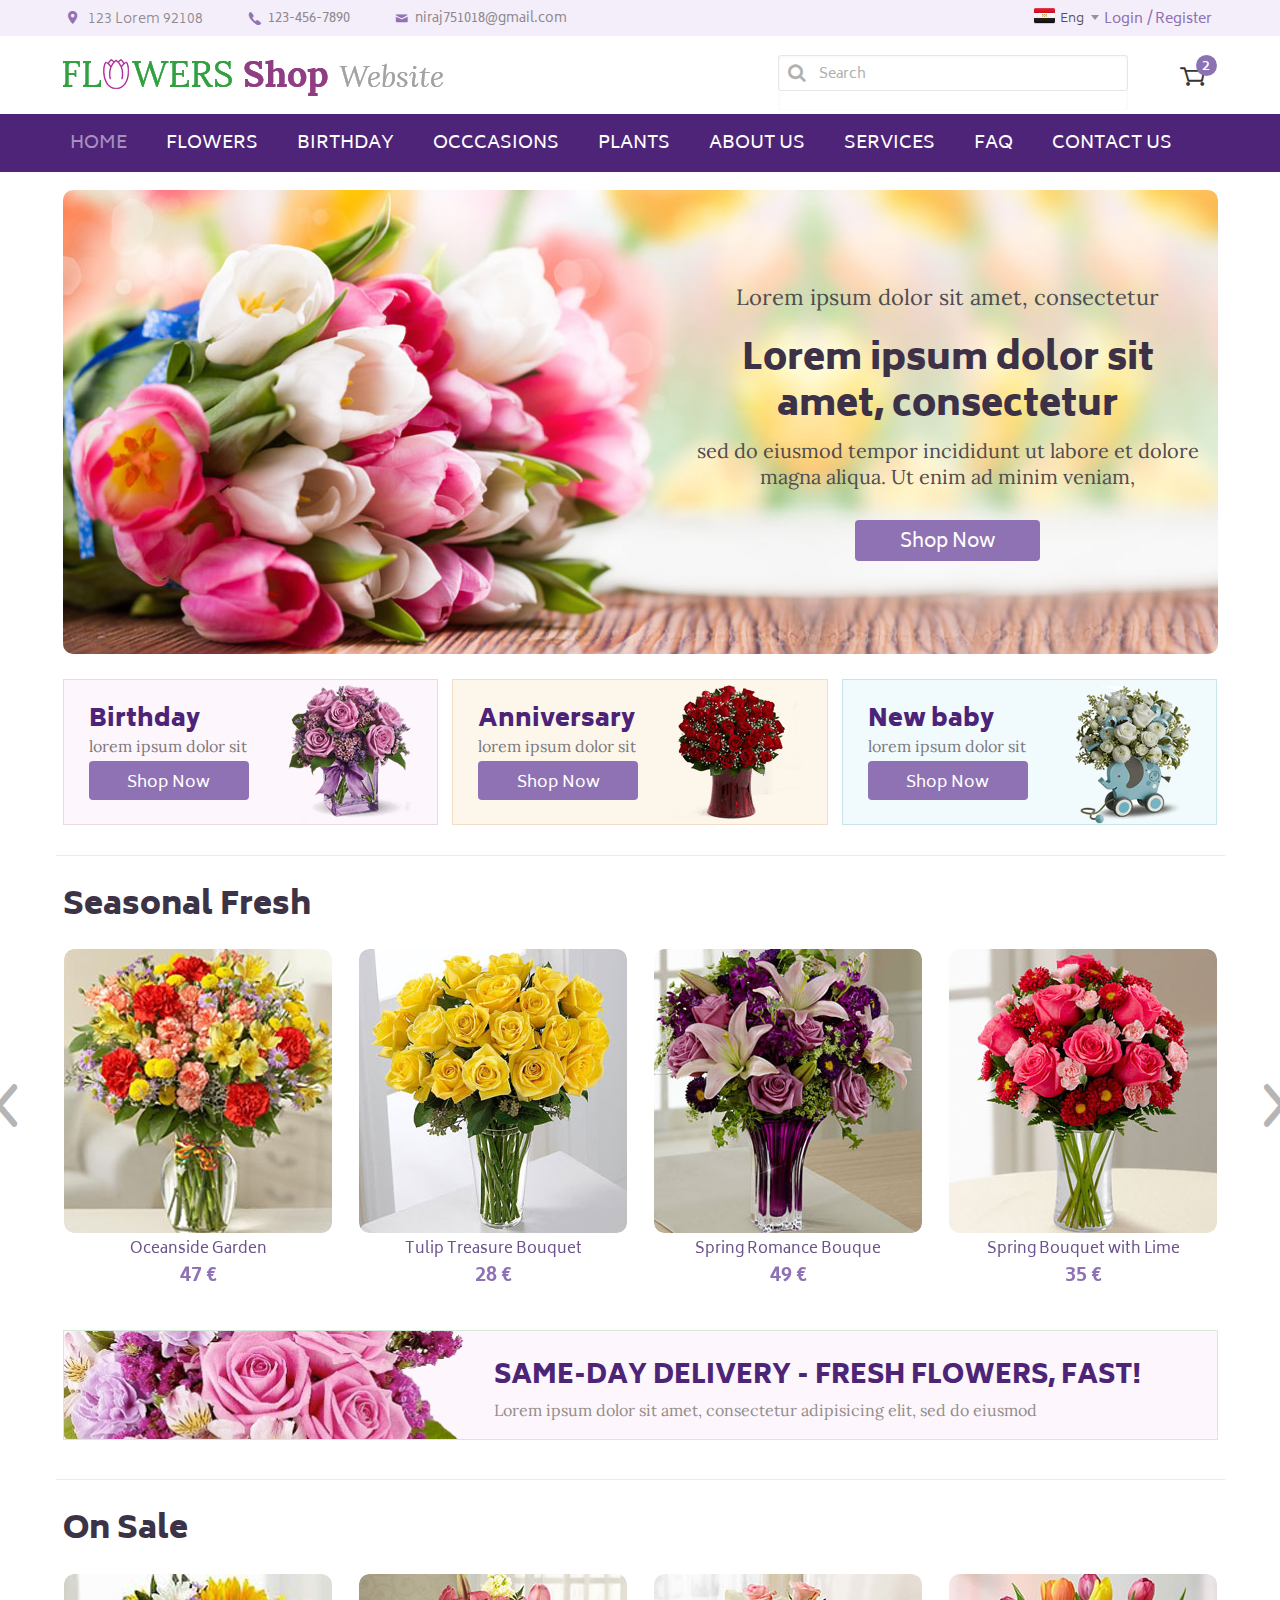
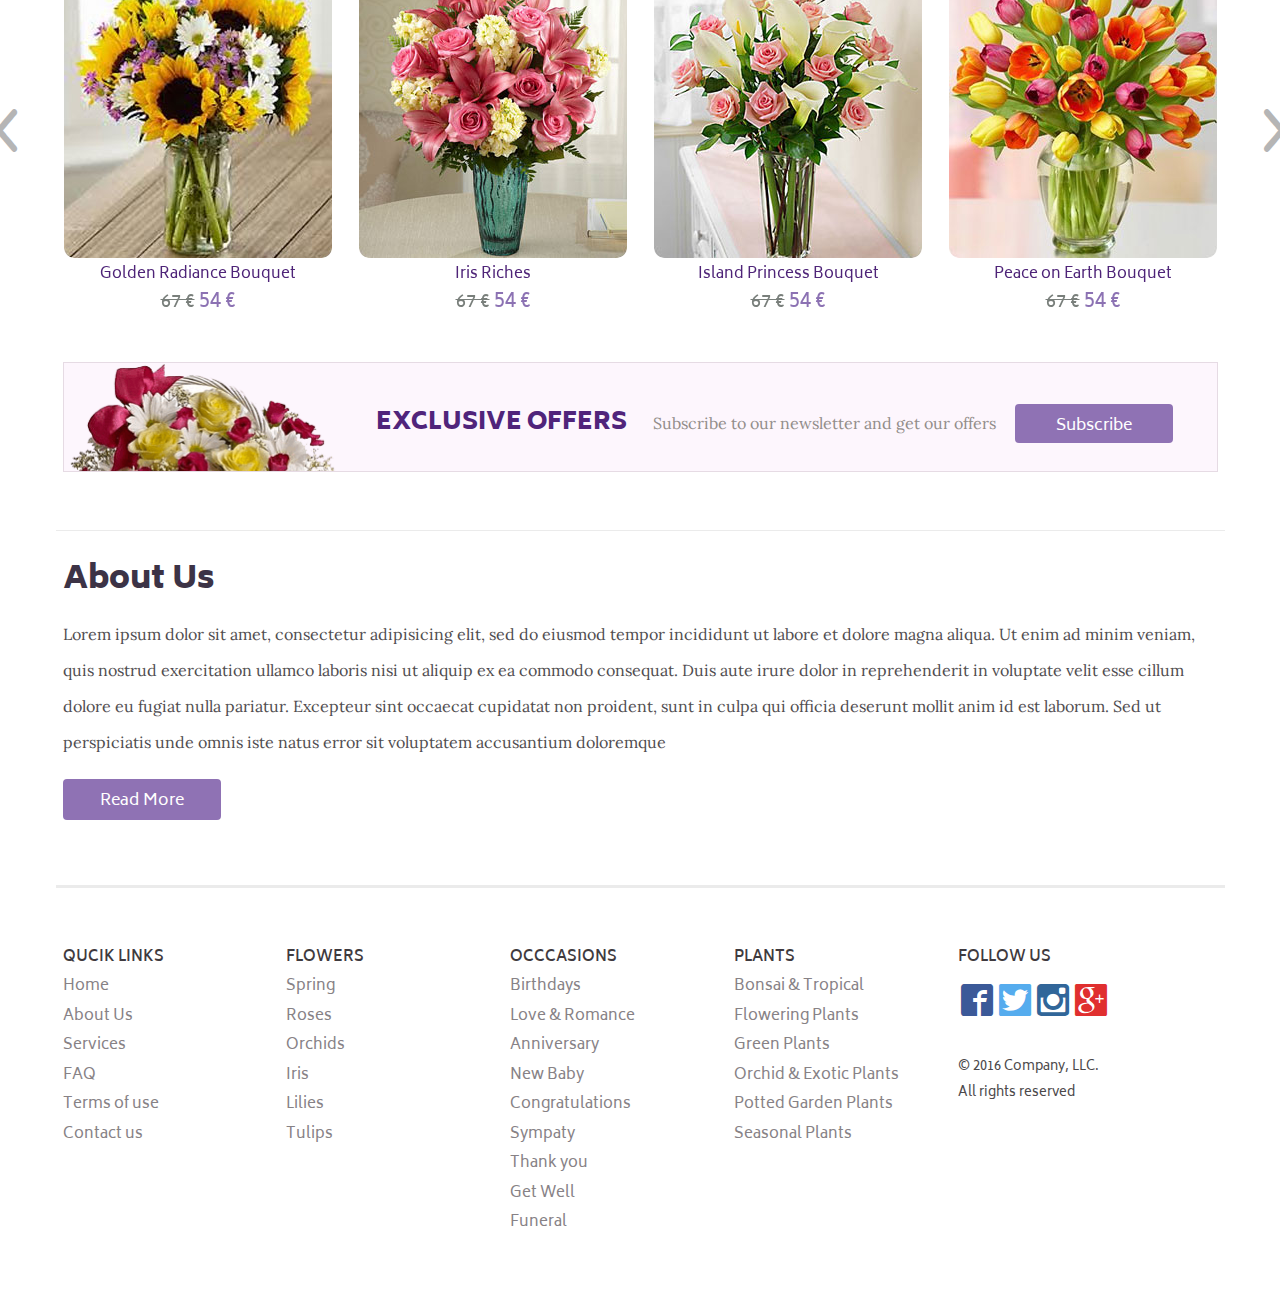
<file: index.html>
<!DOCTYPE html>
<html lang="en">
<head>
  <!-- set the encoding of your site -->
  <meta charset="utf-8">
  <!-- set the viewport width and initial-scale on mobile devices -->
  <meta name="viewport" content="width=device-width, initial-scale=1.0">
  <title>Flowershop website</title>
  <!-- include the google fonts link-->
  <link href="https://fonts.googleapis.com/css?family=Biryani:200,300,400,600,700,800,900%7cLora:400,400i,700i" rel="stylesheet"> 
  <!-- include the site stylesheet -->
  <link rel="stylesheet" href="css/bootstrap.css">
  <link rel="stylesheet" href="css/main.css">
  <!-- include jQuery library -->
  <script src="js/jquery-1.12.4.min.js"></script>
  <!-- include custom JavaScript -->
  <script src="js/jquery.main.js" defer></script>
  <script src="https://maxcdn.bootstrapcdn.com/bootstrap/3.3.7/js/bootstrap.min.js" integrity="sha384-Tc5IQib027qvyjSMfHjOMaLkfuWVxZxUPnCJA7l2mCWNIpG9mGCD8wGNIcPD7Txa" crossorigin="anonymous"></script>
</head>
<body>
  <!--wrapper of the page-->
  <div id="wrapper">
    <!--header of the page-->
    <header id="header">
      <div class="top-block">
        <div class="container">
          <a href="#" class="link-opener">
            <span class="icon-help"></span>
          </a>
          <ul class="contact-list">
            <li><span class="icon-wrap"><span class="icon-pin"></span></span><address>123 Lorem 92108</address></li>
            <li><a href="tel:1234567890"><span class="icon-wrap"><span class="icon-phone"></span></span><span >123-456-7890</span></a></li>
            <li><a href="mailto:&#110;&#105;&#114;&#097;&#106;&#055;&#053;&#049;&#048;&#049;&#056;&#064;&#103;&#109;&#097;&#105;&#108;&#046;&#099;&#111;&#109;"><span class="icon-wrap"><span class="icon-mail"></span></span><span>&#110;&#105;&#114;&#097;&#106;&#055;&#053;&#049;&#048;&#049;&#056;&#064;&#103;&#109;&#097;&#105;&#108;&#046;&#099;&#111;&#109;</span></a></li>
          </ul>
          <!--language block of the page-->
          <div class="login-wrap">
            <form class="select-form" action="#">
              <select>
                <option data-image="images/EG.png">Eng</option>
                <option data-image="images/CA.png">Can</option>
                <option data-image="images/US.png">Us</option>
              </select>
            </form>
            <ul class="log-list">
              <li><a href="#">Login</a></li>
              <li><a href="register.html">Register</a></li>
            </ul>
          </div>
        </div>
      </div>
      <div class="fixed-header">
        <div class="bottom-block">
          <div class="container">
          <!--main logo of the page-->
            <div class="logo-wrap">
              <a href="#"><img src="images/logo.png" alt="FLOWERS SHop Website"></a>
            </div>
            <!--search-form of the page-->
            <div class="right-block">
              <form class="search-form" action="#">
                <div class="form-group">
                  <input class="form-control" type="search" placeholder="Search">
                </div>
                <button type="submit"><span class="icon-search"></span></button>
              </form>
              <div class="cart-holder">
                <div class="cartinfo-wrap">
                  <a href="cart.html"  class="popup">
                    <span class="icon-cart"></span>
                    <span class="items-selected">2</span>
                  </a>
                  <div class="cost-block">
                    <span class="text">2 items</span>
                    <span class="price">96.80 €</span>
                  </div>
                </div>
              </div>
            </div>
          </div>
        </div>
        <!-- main navigation of the page-->
        <nav class="navbar navbar-default">
          <div class="container">
            <!-- Brand and toggle get grouped for better mobile display -->
            <div class="navbar-header">
              <button type="button" class="navbar-toggle collapsed" data-toggle="collapse" data-target="#bs-example-navbar-collapse-1" aria-expanded="false">
                <span class="sr-only">Toggle navigation</span>
                <span class="icon-bar"></span>
                <span class="icon-bar"></span>
                <span class="icon-bar"></span>
              </button>
            </div>
            <!-- Collect the nav links, forms, and other content for toggling -->
            <div class="collapse navbar-collapse" id="bs-example-navbar-collapse-1">
              <ul class="nav navbar-nav">
                <li class="active"><a href="index.html">Home</a></li>
                <li><a href="products.html">Flowers</a></li>
                <li><a href="#">Birthday</a></li>
                <li><a href="#">Occcasions</a></li>
                <li><a href="#">Plants</a></li>
                <li><a href="about.html">About Us</a></li>
                <li><a href="service.html">Services</a></li>
                <li><a href="faq.html">FAQ</a></li>
                <li><a href="contact.html">Contact us</a></li>
              </ul>
            </div><!-- /.navbar-collapse -->
          </div><!-- /.container-fluid -->
        </nav>
      </div>
    </header>
    <!--main content of the page-->
    <main id="main" role="main">
      <!--banne of the page-->
      <div class="banner-wrap">
        <div class="container">
          <div class="image-holder" style="background-image:url('images/img1.jpg');">
            <div class="text-wrap text-center">
              <span class="title-text">Lorem ipsum dolor sit amet, consectetur </span>
              <h1>Lorem ipsum dolor sit amet, consectetur </h1>
              <p>sed do eiusmod tempor incididunt ut labore et dolore magna aliqua. Ut enim ad minim veniam, </p>
              <a href="#" class="btn btn-default">shop now</a>
            </div>
          </div>
        </div>
      </div>
      <!--events block of the page-->
      <div class="events-block">
        <div class="container">
          <div class="row">
            <div class="col-sm-4">
              <div class="content-hold">
                <div class="text-wrap">
                  <strong class="heading">Birthday</strong>
                  <span class="info">lorem ipsum dolor sit</span>
                  <a href="#" class="btn btn-default">shop now</a>
                </div>
                <div class="image-wrap">
                  <img src="images/img2.png" alt="image2 description">
                </div>
              </div>
            </div>
            <div class="col-sm-4">
              <div class="content-hold yellow">
                <div class="text-wrap">
                  <strong class="heading">Anniversary</strong>
                  <span class="info">lorem ipsum dolor sit</span>
                  <a href="#" class="btn btn-default">shop now</a>
                </div>
                <div class="image-wrap">
                  <img src="images/img3.png" alt="image2 description">
                </div>
              </div>
            </div>
            <div class="col-sm-4">
              <div class="content-hold blue">
                <div class="text-wrap">
                  <strong class="heading">New baby</strong>
                  <span class="info">lorem ipsum dolor sit</span>
                  <a href="#" class="btn btn-default">shop now</a>
                </div>
                <div class="image-wrap">
                  <img src="images/img4.png" alt="image2 description">
                </div>
              </div>
            </div>
          </div>
        </div>
      </div>
      <!--seasonal slick gallery of the page-->
      <div class="gallery-wrap">
        <div class="container">
          <h2>seasonal fresh</h2>
          <div class="slick-wrap">
            <div class="slick-hold">
              <a href="#" class="content-wrap">
                <span class="image-wrap">
                  <img src="images/img5.jpg" alt="image description">
                </span>
                <span class="name">Oceanside Garden</span>
                <span class="price">47 €</span>
              </a>
            </div>
            <div class="slick-hold">
              <a href="#" class="content-wrap">
                <span class="image-wrap">
                  <img src="images/img6.jpg" alt="image description">
                </span>
                <span class="name">Tulip Treasure Bouquet</span>
                <span class="price">28 €</span>
              </a>
            </div>
            <div class="slick-hold">
              <a href="#" class="content-wrap">
                <span class="image-wrap">
                  <img src="images/img7.jpg" alt="image description">
                </span>
                <span class="name">Spring Romance Bouque</span>
                <span class="price">49 €</span>
              </a>
            </div>
            <div class="slick-hold">
              <a href="#" class="content-wrap">
                <span class="image-wrap">
                  <img src="images/img8.jpg" alt="image description">
                </span>
                <span class="name">Spring Bouquet with Lime</span>
                <span class="price">35 €</span>
              </a>
            </div>
            <div class="slick-hold">
              <a href="#" class="content-wrap">
                <span class="image-wrap">
                  <img src="images/img5.jpg" alt="image description">
                </span>
                <span class="name">Oceanside Garden</span>
                <span class="price">47 €</span>
              </a>
            </div>
            <div class="slick-hold">
              <a href="#" class="content-wrap">
                <span class="image-wrap">
                  <img src="images/img6.jpg" alt="image description">
                </span>
                <span class="name">Tulip Treasure Bouquet</span>
                <span class="price">28 €</span>
              </a>
            </div>
          </div>
          <div class="info-block">
            <div class="img-wrap" style="background-image: url('images/bg-img1.png');">
            </div>
            <div class="text-wrap">
              <strong class="heading">Same-day delivery - fresh flowers, fast!</strong>
              <p>Lorem ipsum dolor sit amet, consectetur adipisicing elit, sed do eiusmod</p>
            </div>
          </div>
        </div>
      </div>
      <!--sale slick gallery of the page-->
      <div class="sales-wrap">
        <div class="container">
          <h2>on sale</h2>
          <div class="slick-wrap">
            <div class="slick-hold">
              <a href="#" class="content-wrap">
                <span class="image-wrap">
                  <img src="images/img9.jpg" alt="image description">
                </span>
                <span class="name">Golden Radiance Bouquet</span>
                <span class="sale-price"><del class="old">67 €</del> 54 €</span>
              </a>
            </div>
            <div class="slick-hold">
              <a href="#" class="content-wrap">
                <span class="image-wrap">
                  <img src="images/img10.jpg" alt="image description">
                </span>
                <span class="name">Iris Riches</span>
                <span class="sale-price"><del class="old">67 €</del> 54 €</span>
              </a>
            </div>
            <div class="slick-hold">
              <a href="#" class="content-wrap">
                <span class="image-wrap">
                  <img src="images/img11.jpg" alt="image description">
                </span>
                <span class="name">Island Princess Bouquet</span>
                <span class="sale-price"><del class="old">67 €</del> 54 €</span>
              </a>
            </div>
            <div class="slick-hold">
              <a href="#" class="content-wrap">
                <span class="image-wrap">
                  <img src="images/img13.jpg" alt="image description">
                </span>
                <span class="name">Peace on Earth Bouquet</span>
                <span class="sale-price"><del class="old">67 €</del> 54 €</span>
              </a>
            </div>
            <div class="slick-hold">
              <a href="#" class="content-wrap">
                <span class="image-wrap">
                  <img src="images/img9.jpg" alt="image description">
                </span>
                <span class="name">Golden Radiance Bouquet</span>
                <span class="sale-price"><del class="old">67 €</del> 54 €</span>
              </a>
            </div>
            <div class="slick-hold">
              <a href="#" class="content-wrap">
                <span class="image-wrap">
                  <img src="images/img10.jpg" alt="image description">
                </span>
                <span class="name">Iris Riches</span>
                <span class="sale-price"><del class="old">67 €</del> 54 €</span>
              </a>
            </div>
            <div class="slick-hold">
              <a href="#" class="content-wrap">
                <span class="image-wrap">
                  <img src="images/img11.jpg" alt="image description">
                </span>
                <span class="name">Island Princess Bouquet</span>
                <span class="sale-price"><del class="old">67 €</del> 54 €</span>
              </a>
            </div>
          </div>
          <div class="info-block">
            <div class="img-wrap" style="background-image: url('images/bg-img2.png');">
            </div>
            <div class="text-wrap">
              <strong class="title-text">Exclusive offers</strong>
              <span class="text">Subscribe to our newsletter and get our offers</span>
              <a href="#" class="btn btn-default">subscribe</a>
            </div>
          </div>
        </div>
      </div>
      <!--about block of the page-->
      <div class="about-block">
        <div class="container">
          <h2>about us</h2>
          <p>Lorem ipsum dolor sit amet, consectetur adipisicing elit, sed do eiusmod tempor incididunt ut labore et dolore magna aliqua. Ut enim ad minim veniam, quis nostrud exercitation ullamco laboris nisi ut aliquip ex ea commodo consequat. Duis aute irure dolor in reprehenderit in voluptate velit esse cillum dolore eu fugiat nulla pariatur. Excepteur sint occaecat cupidatat non proident, sunt in culpa qui officia deserunt mollit anim id est laborum. Sed ut perspiciatis unde omnis iste natus error sit voluptatem accusantium doloremque </p>
          <a href="#" class="btn btn-default">read more</a>
        </div>
      </div>
    </main>
    <!--footer of the page-->
    <footer id="footer">
      <div class="container">
        <!--footer links of the page-->
        <div class="links-block">
          <div class="col">
            <h3>qucik links</h3>
            <ul class="extra-links">
              <li><a href="#">Home</a></li>
              <li><a href="#">About Us</a></li>
              <li><a href="#">Services</a></li>
              <li><a href="#">FAQ</a></li>
              <li><a href="#">Terms of use</a></li>
              <li><a href="#">Contact us</a></li>
            </ul>
          </div>
          <div class="col">
            <h3>Flowers</h3>
            <ul class="extra-links">
              <li><a href="#">Spring</a></li>
              <li><a href="#">Roses</a></li>
              <li><a href="#">Orchids</a></li>
              <li><a href="#">Iris</a></li>
              <li><a href="#">Lilies</a></li>
              <li><a href="#">Tulips</a></li>
            </ul>
          </div>
          <div class="col">
            <h3>Occcasions</h3>
            <ul class="extra-links">
              <li><a href="#">Birthdays</a></li>
              <li><a href="#">Love &amp; Romance</a></li>
              <li><a href="#">Anniversary</a></li>
              <li><a href="#">New Baby</a></li>
              <li><a href="#">Congratulations</a></li>
              <li><a href="#">Sympaty</a></li>
              <li><a href="#">Thank you</a></li>
              <li><a href="#">Get Well</a></li>
              <li><a href="#">Funeral</a></li>
            </ul>
          </div>
          <div class="col">
            <h3>Plants</h3>
            <ul class="extra-links">
              <li><a href="#">Bonsai &amp; Tropical</a></li>
              <li><a href="#">Flowering Plants</a></li>
              <li><a href="#">Green Plants</a></li>
              <li><a href="#">Orchid &amp; Exotic Plants</a></li>
              <li><a href="#">Potted Garden Plants</a></li>
              <li><a href="#">Seasonal Plants</a></li>
            </ul>
          </div>
        </div>
        <div class="follow-hold">
          <!--social links of the page-->
          <div class="link-wrap">
            <h3>follow us</h3>
            <ul class="social-networks">
              <li><a href="#" class="facebook"><span class="icon-facebook"></span></a></li>
              <li><a href="#" class="twitter"><span class="icon-twitter"></span></a></li>
              <li><a href="#" class="instagram"><span class="icon-instagram"></span></a></li>
              <li><a href="#" class="gplus"><span class="icon-gplus"></span></a></li>
            </ul>
          </div>
          <!--copyright block of the page-->
          <div class="copyright-block">
            <p>&copy; 2016 Company, LLC.</p>
            <p>All rights reserved</p>
          </div>
        </div>
      </div>
    </footer>
  </div>
</body>
</html>
</file>
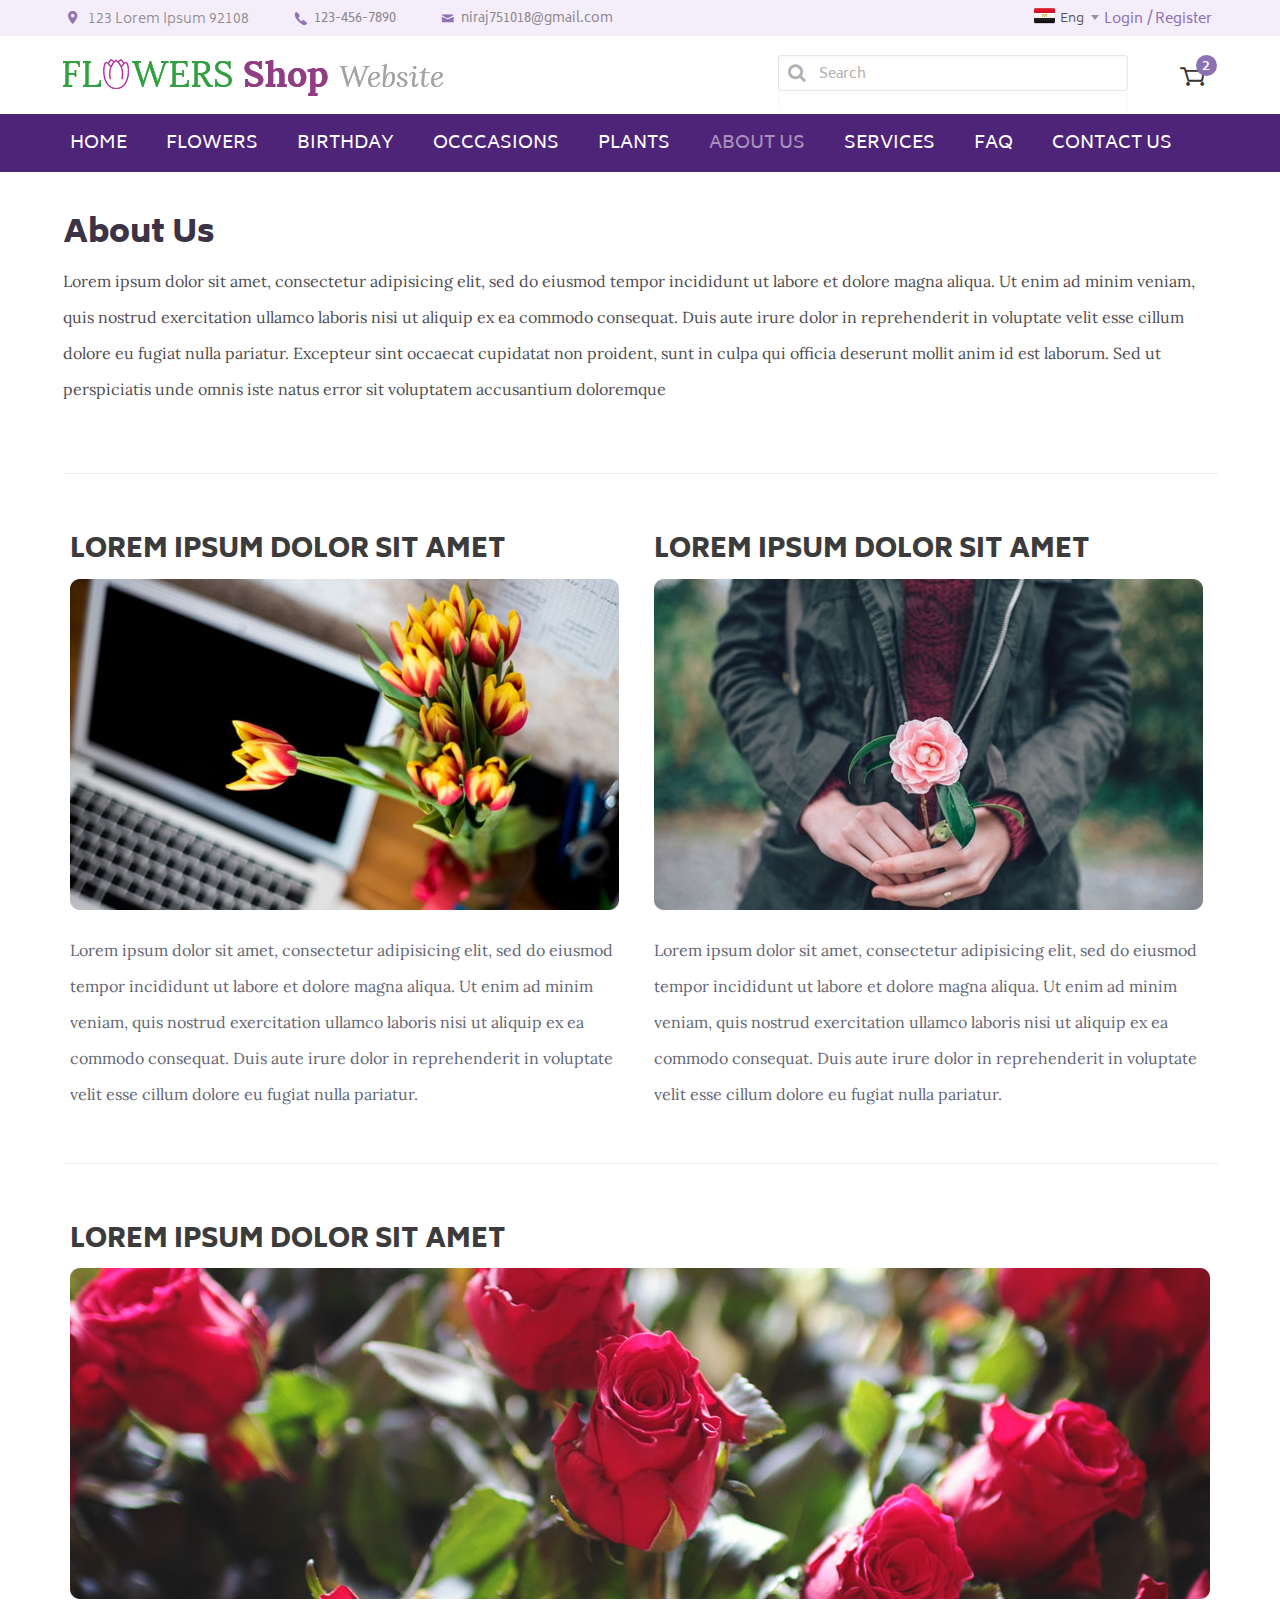
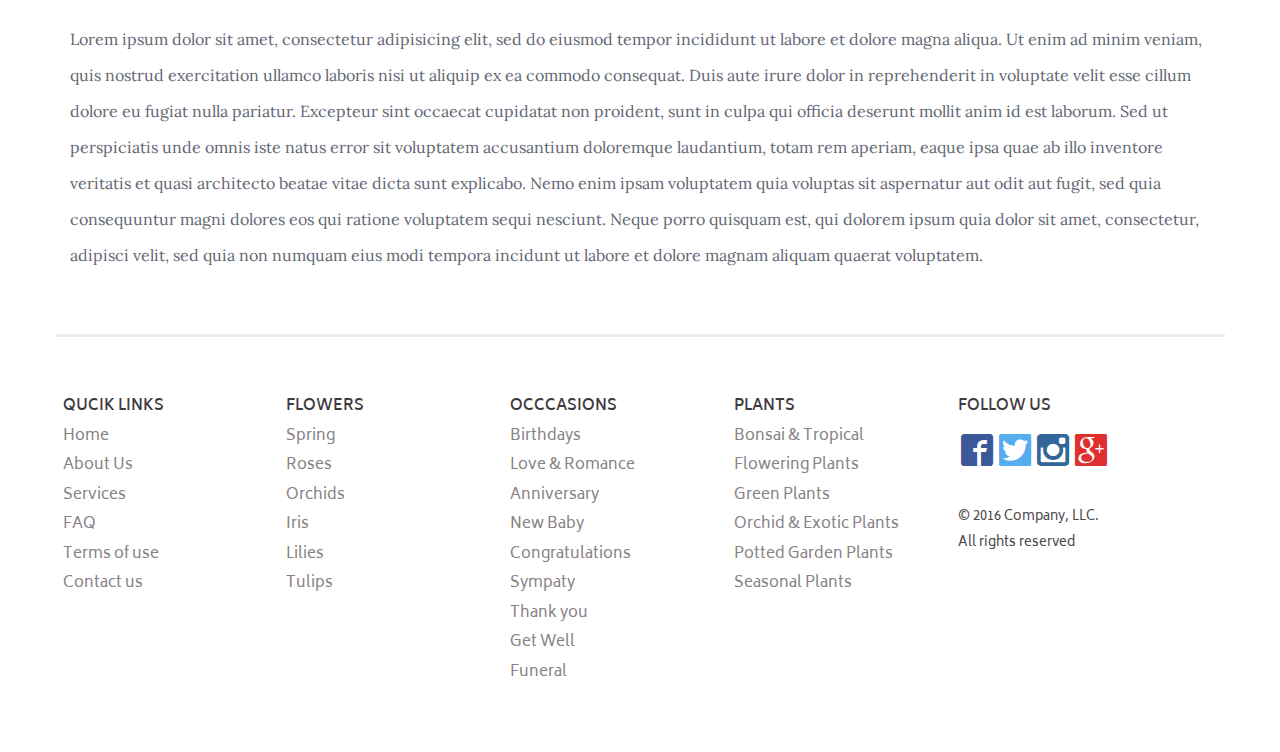
<file: about.html>
<!DOCTYPE html>
<html lang="en">
<head>
  <!-- set the encoding of your site -->
  <meta charset="utf-8">
  <!-- set the viewport width and initial-scale on mobile devices -->
  <meta name="viewport" content="width=device-width, initial-scale=1.0">
  <title>test</title>
  <!-- include the google fonts link-->
  <link href="https://fonts.googleapis.com/css?family=Biryani:200,300,400,600,700,800,900%7cLora:400,400i,700i" rel="stylesheet"> 
  <!-- include the site stylesheet -->
  <link rel="stylesheet" href="css/bootstrap.css">
  <link rel="stylesheet" href="css/main.css">
  <!-- include jQuery library -->
  <script src="js/jquery-1.12.4.min.js"></script>
  <!-- include custom JavaScript -->
  <script src="js/jquery.main.js" defer></script>
  <script src="https://maxcdn.bootstrapcdn.com/bootstrap/3.3.7/js/bootstrap.min.js" integrity="sha384-Tc5IQib027qvyjSMfHjOMaLkfuWVxZxUPnCJA7l2mCWNIpG9mGCD8wGNIcPD7Txa" crossorigin="anonymous"></script>
</head>
<body>
  <!--wrapper of the page-->
  <div id="wrapper">
    <!--header of the page-->
    <header id="header">
      <div class="top-block">
        <div class="container">
          <ul class="contact-list">
            <li><span class="icon-wrap"><span class="icon-pin"></span></span><div class="popups">
              <address>123 Lorem Ipsum 92108</address>
            </div></li>
            <li><a href="tel:1234567890"><span class="icon-wrap"><span class="icon-phone"></span></span><span class="hide-xs">123-456-7890</span></a></li>
            <li><a href="mailto:&#110;&#105;&#114;&#097;&#106;&#055;&#053;&#049;&#048;&#049;&#056;&#064;&#103;&#109;&#097;&#105;&#108;&#046;&#099;&#111;&#109;"><span class="icon-wrap"><span class="icon-mail"></span></span><span class="hide-xs">&#110;&#105;&#114;&#097;&#106;&#055;&#053;&#049;&#048;&#049;&#056;&#064;&#103;&#109;&#097;&#105;&#108;&#046;&#099;&#111;&#109;</span></a></li>
          </ul>
          <!--language block of the page-->
          <div class="login-wrap">
            <form class="select-form" action="#">
              <select>
                <option data-image="images/EG.png">Eng</option>
                <option data-image="images/CA.png">Can</option>
                <option data-image="images/US.png">Us</option>
              </select>
            </form>
            <ul class="log-list">
              <li><a href="#">Login</a></li>
              <li><a href="register.html">Register</a></li>
            </ul>
          </div>
        </div>
      </div>
      <div class="fixed-header">
        <div class="bottom-block">
          <div class="container">
            <!--main logo of the page-->
            <div class="logo-wrap">
              <a href="#"><img src="images/logo.png" alt="test"></a>
            </div>
            <!--search-form of the page-->
            <div class="right-block">
              <form class="search-form" action="#">
                <div class="form-group">
                  <input class="form-control" type="search" placeholder="Search">
                </div>
                <button type="submit"><span class="icon-search"></span></button>
              </form>
              <div class="cart-holder">
                <div class="cartinfo-wrap">
                  <a href="cart.html"  class="popup">
                    <span class="icon-cart"></span>
                    <span class="items-selected">2</span>
                  </a>
                  <div class="cost-block">
                    <span class="text">2 items</span>
                    <span class="price">96.80 €</span>
                  </div>
                </div>
              </div>
            </div>
          </div>
        </div>
        <!-- main navigation of the page-->
        <nav class="navbar navbar-default">
          <div class="container">
            <!-- Brand and toggle get grouped for better mobile display -->
            <div class="navbar-header">
              <button type="button" class="navbar-toggle collapsed" data-toggle="collapse" data-target="#bs-example-navbar-collapse-1" aria-expanded="false">
                <span class="sr-only">Toggle navigation</span>
                <span class="icon-bar"></span>
                <span class="icon-bar"></span>
                <span class="icon-bar"></span>
              </button>
            </div>
            <!-- Collect the nav links, forms, and other content for toggling -->
            <div class="collapse navbar-collapse" id="bs-example-navbar-collapse-1">
              <ul class="nav navbar-nav">
                <li><a href="index.html">Home</a></li>
                <li><a href="products.html">Flowers</a></li>
                <li><a href="#">Birthday</a></li>
                <li><a href="#">Occcasions</a></li>
                <li><a href="#">Plants</a></li>
                <li class="active"><a href="about.html">About Us</a></li>
                <li><a href="service.html">Services</a></li>
                <li><a href="faq.html">FAQ</a></li>
                <li><a href="contact.html">Contact us</a></li>
              </ul>
            </div><!-- /.navbar-collapse -->
          </div><!-- /.container-fluid -->
        </nav>
      </div>
    </header>
    <main id="main" role="main">
      <div class="about-section">
        <div class="container">
          <div class="row">
            <div class="col-sm-12">
              <div class="text-block">
                <h2>about us</h2>
                <p>Lorem ipsum dolor sit amet, consectetur adipisicing elit, sed do eiusmod tempor incididunt ut labore et dolore magna aliqua. Ut enim ad minim veniam, quis nostrud exercitation ullamco laboris nisi ut aliquip ex ea commodo consequat. Duis aute irure dolor in reprehenderit in voluptate velit esse cillum dolore eu fugiat nulla pariatur. Excepteur sint occaecat cupidatat non proident, sunt in culpa qui officia deserunt mollit anim id est laborum. Sed ut perspiciatis unde omnis iste natus error sit voluptatem accusantium doloremque </p>
              </div>
            </div>
          </div>
          <section class="info-section">
            <div class="container">
              <div class="row">
                <div class="col-sm-6">
                  <div class="text-wrap">
                    <h3>Lorem ipsum dolor sit amet</h3>
                    <div class="image-wrap">
                      <img src="images/img14.jpg" alt="image description">
                    </div>
                    <p>Lorem ipsum dolor sit amet, consectetur adipisicing elit, sed do eiusmod tempor incididunt ut labore et dolore magna aliqua. Ut enim ad minim veniam, quis nostrud exercitation ullamco laboris nisi ut aliquip ex ea commodo consequat. Duis aute irure dolor in reprehenderit in voluptate velit esse cillum dolore eu fugiat nulla pariatur. </p>
                  </div>
                </div>
                <div class="col-sm-6">
                  <div class="text-wrap">
                    <h3>Lorem ipsum dolor sit amet</h3>
                    <div class="image-wrap">
                      <img src="images/img15.jpg" alt="image description">
                    </div>
                    <p>Lorem ipsum dolor sit amet, consectetur adipisicing elit, sed do eiusmod tempor incididunt ut labore et dolore magna aliqua. Ut enim ad minim veniam, quis nostrud exercitation ullamco laboris nisi ut aliquip ex ea commodo consequat. Duis aute irure dolor in reprehenderit in voluptate velit esse cillum dolore eu fugiat nulla pariatur. </p>
                  </div>
                </div>
              </div>
            </div>
          </section>
          <section class="info-section">
            <div class="container">
              <div class="text-wrap">
                <h3>Lorem ipsum dolor sit amet</h3>
                <div class="image-wrap">
                  <img src="images/img16.jpg" alt="image description">
                </div>
                <p>Lorem ipsum dolor sit amet, consectetur adipisicing elit, sed do eiusmod tempor incididunt ut labore et dolore magna aliqua. Ut enim ad minim veniam, quis nostrud exercitation ullamco laboris nisi ut aliquip ex ea commodo consequat. Duis aute irure dolor in reprehenderit in voluptate velit esse cillum dolore eu fugiat nulla pariatur. Excepteur sint occaecat cupidatat non proident, sunt in culpa qui officia deserunt mollit anim id est laborum. Sed ut perspiciatis unde omnis iste natus error sit voluptatem accusantium doloremque laudantium, totam rem aperiam, eaque ipsa quae ab illo inventore veritatis et quasi architecto beatae vitae dicta sunt explicabo. Nemo enim ipsam voluptatem quia voluptas sit aspernatur aut odit aut fugit, sed quia consequuntur magni dolores eos qui ratione voluptatem sequi nesciunt. Neque porro quisquam est, qui dolorem ipsum quia dolor sit amet, consectetur, adipisci velit, sed quia non numquam eius modi tempora incidunt ut labore et dolore magnam aliquam quaerat voluptatem.</p>
              </div>
            </div>
          </section>
        </div>
      </div>
    </main>
    <!--footer of the page-->
    <footer id="footer">
      <div class="container">
        <!--footer links of the page-->
        <div class="links-block">
          <div class="col">
            <h3>qucik links</h3>
            <ul class="extra-links">
              <li><a href="#">Home</a></li>
              <li><a href="#">About Us</a></li>
              <li><a href="#">Services</a></li>
              <li><a href="#">FAQ</a></li>
              <li><a href="#">Terms of use</a></li>
              <li><a href="#">Contact us</a></li>
            </ul>
          </div>
          <div class="col">
            <h3>Flowers</h3>
            <ul class="extra-links">
              <li><a href="#">Spring</a></li>
              <li><a href="#">Roses</a></li>
              <li><a href="#">Orchids</a></li>
              <li><a href="#">Iris</a></li>
              <li><a href="#">Lilies</a></li>
              <li><a href="#">Tulips</a></li>
            </ul>
          </div>
          <div class="col">
            <h3>Occcasions</h3>
            <ul class="extra-links">
              <li><a href="#">Birthdays</a></li>
              <li><a href="#">Love &amp; Romance</a></li>
              <li><a href="#">Anniversary</a></li>
              <li><a href="#">New Baby</a></li>
              <li><a href="#">Congratulations</a></li>
              <li><a href="#">Sympaty</a></li>
              <li><a href="#">Thank you</a></li>
              <li><a href="#">Get Well</a></li>
              <li><a href="#">Funeral</a></li>
            </ul>
          </div>
          <div class="col">
            <h3>Plants</h3>
            <ul class="extra-links">
              <li><a href="#">Bonsai &amp; Tropical</a></li>
              <li><a href="#">Flowering Plants</a></li>
              <li><a href="#">Green Plants</a></li>
              <li><a href="#">Orchid &amp; Exotic Plants</a></li>
              <li><a href="#">Potted Garden Plants</a></li>
              <li><a href="#">Seasonal Plants</a></li>
            </ul>
          </div>
        </div>
        <div class="follow-hold">
          <!--social links of the page-->
          <div class="link-wrap">
            <h3>follow us</h3>
            <ul class="social-networks">
              <li><a href="#" class="facebook"><span class="icon-facebook"></span></a></li>
              <li><a href="#" class="twitter"><span class="icon-twitter"></span></a></li>
              <li><a href="#" class="instagram"><span class="icon-instagram"></span></a></li>
              <li><a href="#" class="gplus"><span class="icon-gplus"></span></a></li>
            </ul>
          </div>
          <!--copyright block of the page-->
          <div class="copyright-block">
            <p>&copy; 2016 Company, LLC.</p>
            <p>All rights reserved</p>
          </div>
        </div>
      </div>
    </footer>
  </div>
</body>
</html>
</file>
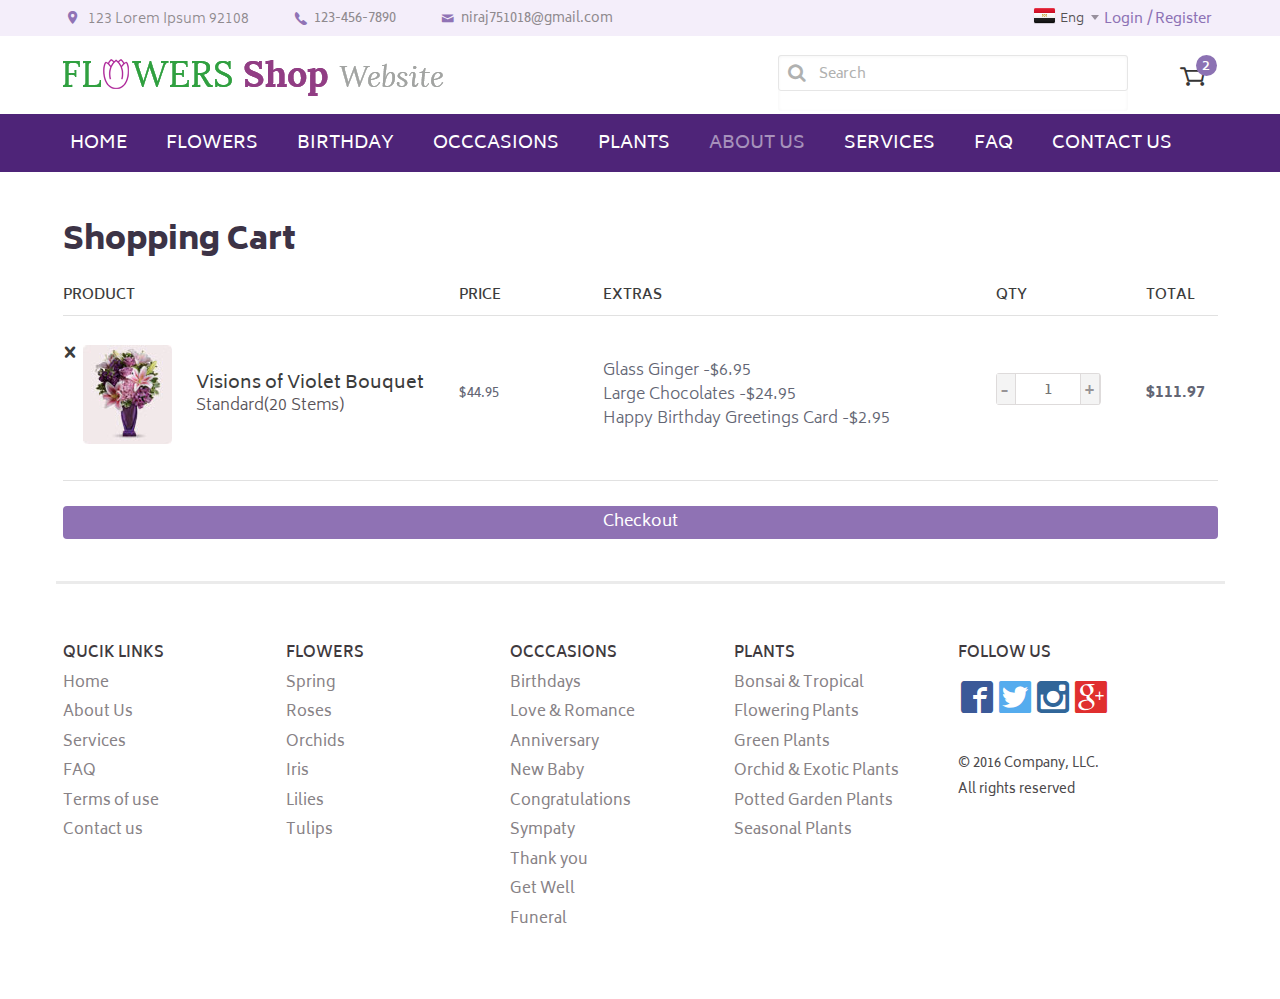
<file: cart.html>
<!DOCTYPE html>
<html lang="en">
<head>
  <!-- set the encoding of your site -->
  <meta charset="utf-8">
  <!-- set the viewport width and initial-scale on mobile devices -->
  <meta name="viewport" content="width=device-width, initial-scale=1.0">
  <title>Ftest</title>
  <!-- include the google fonts link-->
  <link href="https://fonts.googleapis.com/css?family=Biryani:200,300,400,600,700,800,900%7cLora:400,400i,700i" rel="stylesheet"> 
  <!-- include the site stylesheet -->
  <link rel="stylesheet" href="css/bootstrap.css">
  <link rel="stylesheet" href="css/main.css">
  <!-- include jQuery library -->
  <script src="js/jquery-1.12.4.min.js"></script>
  <!-- include custom JavaScript -->
  <script src="js/jquery.main.js" defer></script>
  <script src="https://maxcdn.bootstrapcdn.com/bootstrap/3.3.7/js/bootstrap.min.js" integrity="sha384-Tc5IQib027qvyjSMfHjOMaLkfuWVxZxUPnCJA7l2mCWNIpG9mGCD8wGNIcPD7Txa" crossorigin="anonymous"></script>
</head>
<body>
  <div id="wrapper">
    <!--header of the page-->
    <header id="header">
      <div class="top-block">
        <div class="container">
          <ul class="contact-list">
            <li><span class="icon-wrap"><span class="icon-pin"></span></span><div class="popups">
              <address>123 Lorem Ipsum 92108</address>
            </div></li>
            <li><a href="tel:1234567890"><span class="icon-wrap"><span class="icon-phone"></span></span><span class="hide-xs">123-456-7890</span></a></li>
            <li><a href="mailto:&#110;&#105;&#114;&#097;&#106;&#055;&#053;&#049;&#048;&#049;&#056;&#064;&#103;&#109;&#097;&#105;&#108;&#046;&#099;&#111;&#109;"><span class="icon-wrap"><span class="icon-mail"></span></span><span class="hide-xs">&#110;&#105;&#114;&#097;&#106;&#055;&#053;&#049;&#048;&#049;&#056;&#064;&#103;&#109;&#097;&#105;&#108;&#046;&#099;&#111;&#109;</span></a></li>
          </ul>
          <!--language block of the page-->
          <div class="login-wrap">
            <form class="select-form" action="#">
              <select>
                <option data-image="images/EG.png">Eng</option>
                <option data-image="images/CA.png">Can</option>
                <option data-image="images/US.png">Us</option>
              </select>
            </form>
            <ul class="log-list">
              <li><a href="#">Login</a></li>
              <li><a href="register.html">Register</a></li>
            </ul>
          </div>
        </div>
      </div>
      <div class="fixed-header">
        <div class="bottom-block">
          <div class="container">
          <!--main logo of the page-->
            <div class="logo-wrap">
              <a href="#"><img src="images/logo.png" alt="test"></a>
            </div>
            <!--search-form of the page-->
            <div class="right-block">
              <form class="search-form" action="#">
                <div class="form-group">
                  <input class="form-control" type="search" placeholder="Search">
                </div>
                <button type="submit"><span class="icon-search"></span></button>
              </form>
              <div class="cart-holder">
                <div class="cartinfo-wrap">
                  <a href="cart.html"  class="popup">
                    <span class="icon-cart"></span>
                    <span class="items-selected">2</span>
                  </a>
                  <div class="cost-block">
                    <span class="text">2 items</span>
                    <span class="price">96.80 €</span>
                  </div>
                </div>
              </div>
            </div>
          </div>
        </div>
        <!-- main navigation of the page-->
        <nav class="navbar navbar-default">
          <div class="container">
            <!-- Brand and toggle get grouped for better mobile display -->
            <div class="navbar-header">
              <button type="button" class="navbar-toggle collapsed" data-toggle="collapse" data-target="#bs-example-navbar-collapse-1" aria-expanded="false">
                <span class="sr-only">Toggle navigation</span>
                <span class="icon-bar"></span>
                <span class="icon-bar"></span>
                <span class="icon-bar"></span>
              </button>
            </div>
            <!-- Collect the nav links, forms, and other content for toggling -->
            <div class="collapse navbar-collapse" id="bs-example-navbar-collapse-1">
              <ul class="nav navbar-nav">
                <li><a href="index.html">Home</a></li>
                <li><a href="products.html">Flowers</a></li>
                <li><a href="#">Birthday</a></li>
                <li><a href="#">Occcasions</a></li>
                <li><a href="#">Plants</a></li>
                <li class="active"><a href="about.html">About Us</a></li>
                <li><a href="service.html">Services</a></li>
                <li><a href="faq.html">FAQ</a></li>
                <li><a href="contact.html">Contact us</a></li>
              </ul>
            </div><!-- /.navbar-collapse -->
          </div><!-- /.container-fluid -->
        </nav>
      </div>
    </header>
    <!--main content of the page-->
    <main id="main" role="main">
      <!--shopping section of the page-->
      <section class="shopping-section">
        <div class="container">
          <h2>shopping cart</h2>
          <form class="checkout-form" action="#">
            <table>
              <thead>
                <tr>
                  <th data-label="product">product</th>
                  <th data-label="price">price</th>
                  <th data-label="extras">extras</th>
                  <th data-label="qty">qty</th>
                  <th data-label="total">total</th>
                </tr>
              </thead>
              <tbody>
                <tr>
                  <td data-label="product">
                    <div class="detail-wrap">
                      <a href="#" class="icon-cross"></a>
                      <span class="image-wrap"><img src="images/img17.jpg" alt="image description"></span>
                      <span class="text-wrap">
                        <span class="title">Visions of Violet Bouquet</span>
                        <span class="sub-title">Standard(20 Stems)</span>
                      </span>
                    </div>
                  </td>
                  <td data-label="price"><span class="price">$44.95</span></td>
                  <td data-label="extras">
                    <dl>
                      <dt>Glass Ginger -</dt>
                      <dd>$6.95</dd>
                    </dl>
                    <dl>
                      <dt>Large Chocolates -</dt>
                      <dd>$24.95</dd>
                    </dl>
                    <dl>
                      <dt>Happy Birthday Greetings Card -</dt>
                      <dd>$2.95</dd>
                    </dl>
                  </td>
                  <td data-label="qty">
                    <input type="number" placeholder="1">
                  </td>
                  <td data-label="total">
                    <span class="price-total">$111.97</span>
                  </td>
                </tr>
              </tbody>
            </table>
            <a href="checkout.html" class="btn btn-default">checkout</a>
          </form>
        </div>
      </section>
    </main>
    <!--footer of the page-->
    <footer id="footer">
      <div class="container">
        <!--footer links of the page-->
        <div class="links-block">
          <div class="col">
            <h3>qucik links</h3>
            <ul class="extra-links">
              <li><a href="#">Home</a></li>
              <li><a href="#">About Us</a></li>
              <li><a href="#">Services</a></li>
              <li><a href="#">FAQ</a></li>
              <li><a href="#">Terms of use</a></li>
              <li><a href="#">Contact us</a></li>
            </ul>
          </div>
          <div class="col">
            <h3>Flowers</h3>
            <ul class="extra-links">
              <li><a href="#">Spring</a></li>
              <li><a href="#">Roses</a></li>
              <li><a href="#">Orchids</a></li>
              <li><a href="#">Iris</a></li>
              <li><a href="#">Lilies</a></li>
              <li><a href="#">Tulips</a></li>
            </ul>
          </div>
          <div class="col">
            <h3>Occcasions</h3>
            <ul class="extra-links">
              <li><a href="#">Birthdays</a></li>
              <li><a href="#">Love &amp; Romance</a></li>
              <li><a href="#">Anniversary</a></li>
              <li><a href="#">New Baby</a></li>
              <li><a href="#">Congratulations</a></li>
              <li><a href="#">Sympaty</a></li>
              <li><a href="#">Thank you</a></li>
              <li><a href="#">Get Well</a></li>
              <li><a href="#">Funeral</a></li>
            </ul>
          </div>
          <div class="col">
            <h3>Plants</h3>
            <ul class="extra-links">
              <li><a href="#">Bonsai &amp; Tropical</a></li>
              <li><a href="#">Flowering Plants</a></li>
              <li><a href="#">Green Plants</a></li>
              <li><a href="#">Orchid &amp; Exotic Plants</a></li>
              <li><a href="#">Potted Garden Plants</a></li>
              <li><a href="#">Seasonal Plants</a></li>
            </ul>
          </div>
        </div>
        <div class="follow-hold">
          <!--social links of the page-->
          <div class="link-wrap">
            <h3>follow us</h3>
            <ul class="social-networks">
              <li><a href="#" class="facebook"><span class="icon-facebook"></span></a></li>
              <li><a href="#" class="twitter"><span class="icon-twitter"></span></a></li>
              <li><a href="#" class="instagram"><span class="icon-instagram"></span></a></li>
              <li><a href="#" class="gplus"><span class="icon-gplus"></span></a></li>
            </ul>
          </div>
          <!--copyright block of the page-->
          <div class="copyright-block">
            <p>&copy; 2016 Company, LLC.</p>
            <p>All rights reserved</p>
          </div>
        </div>
      </div>
    </footer>
  </div>
</body>
</html>
</file>
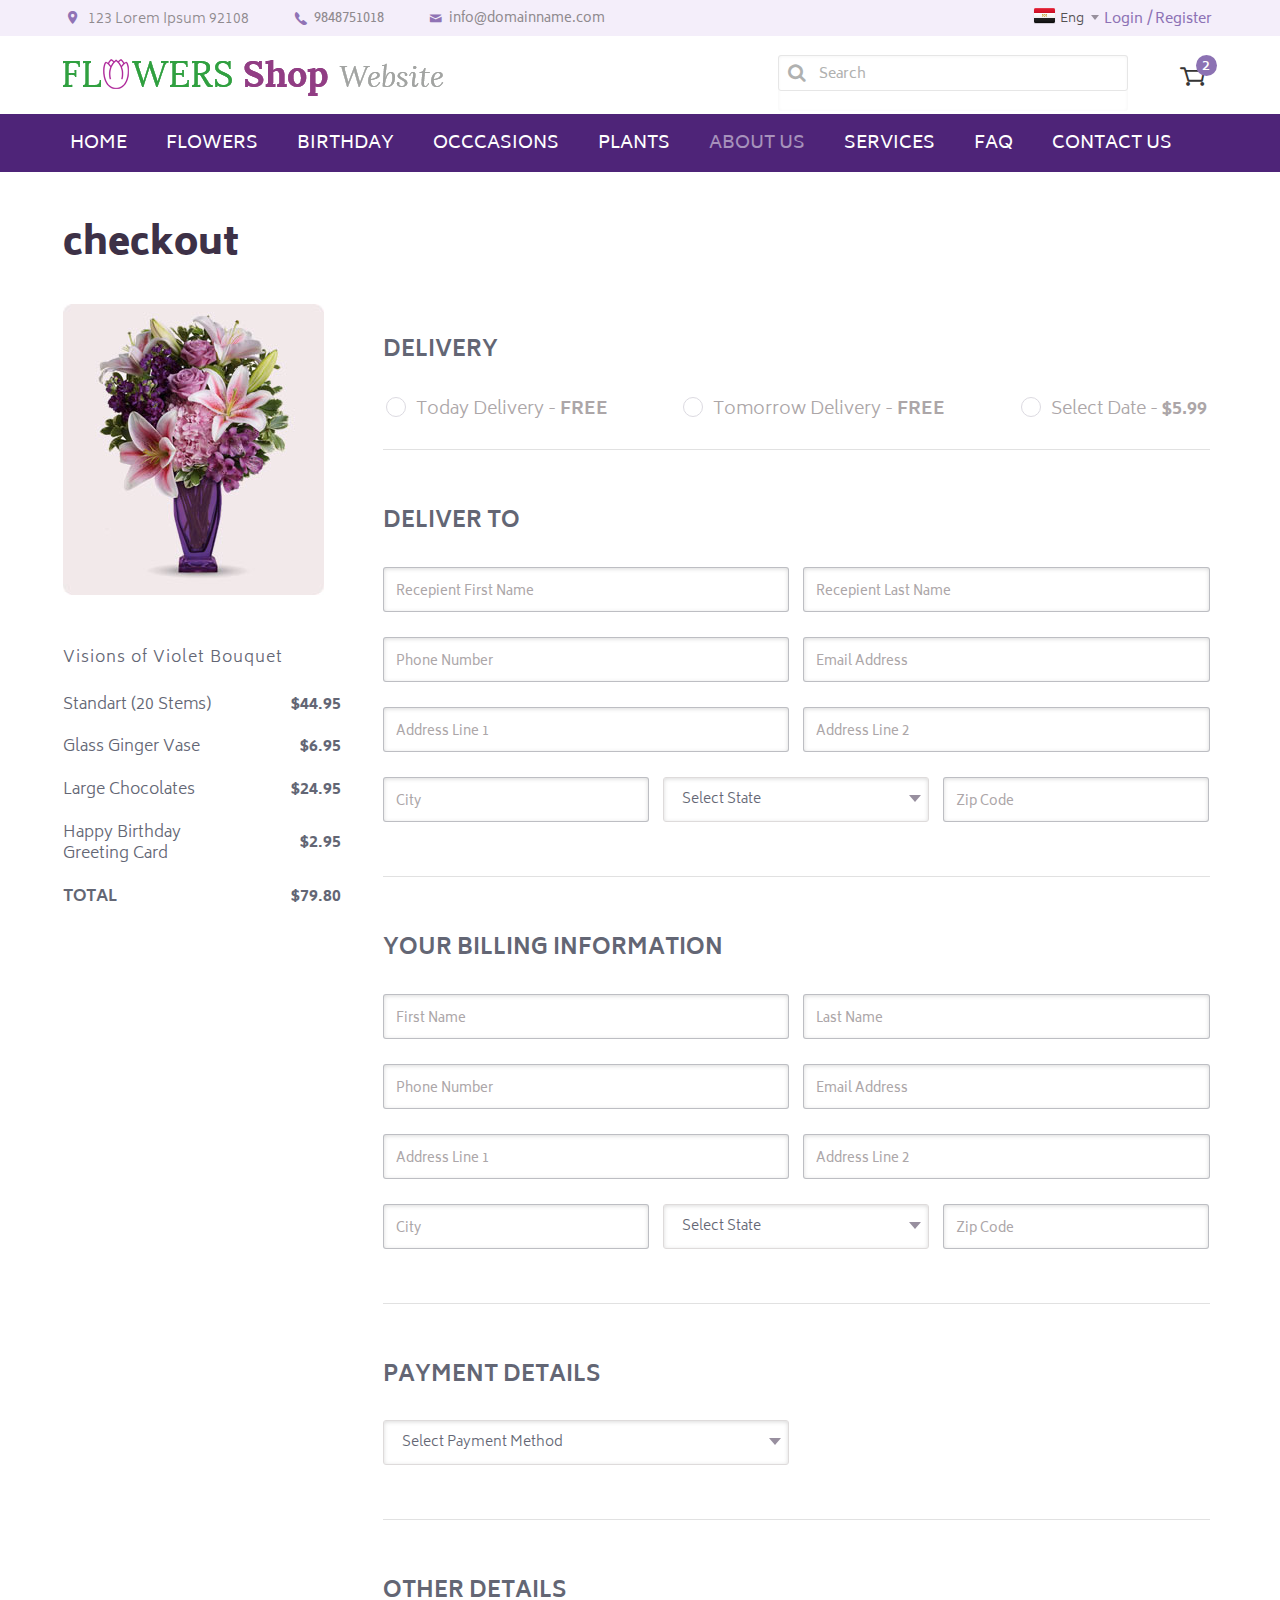
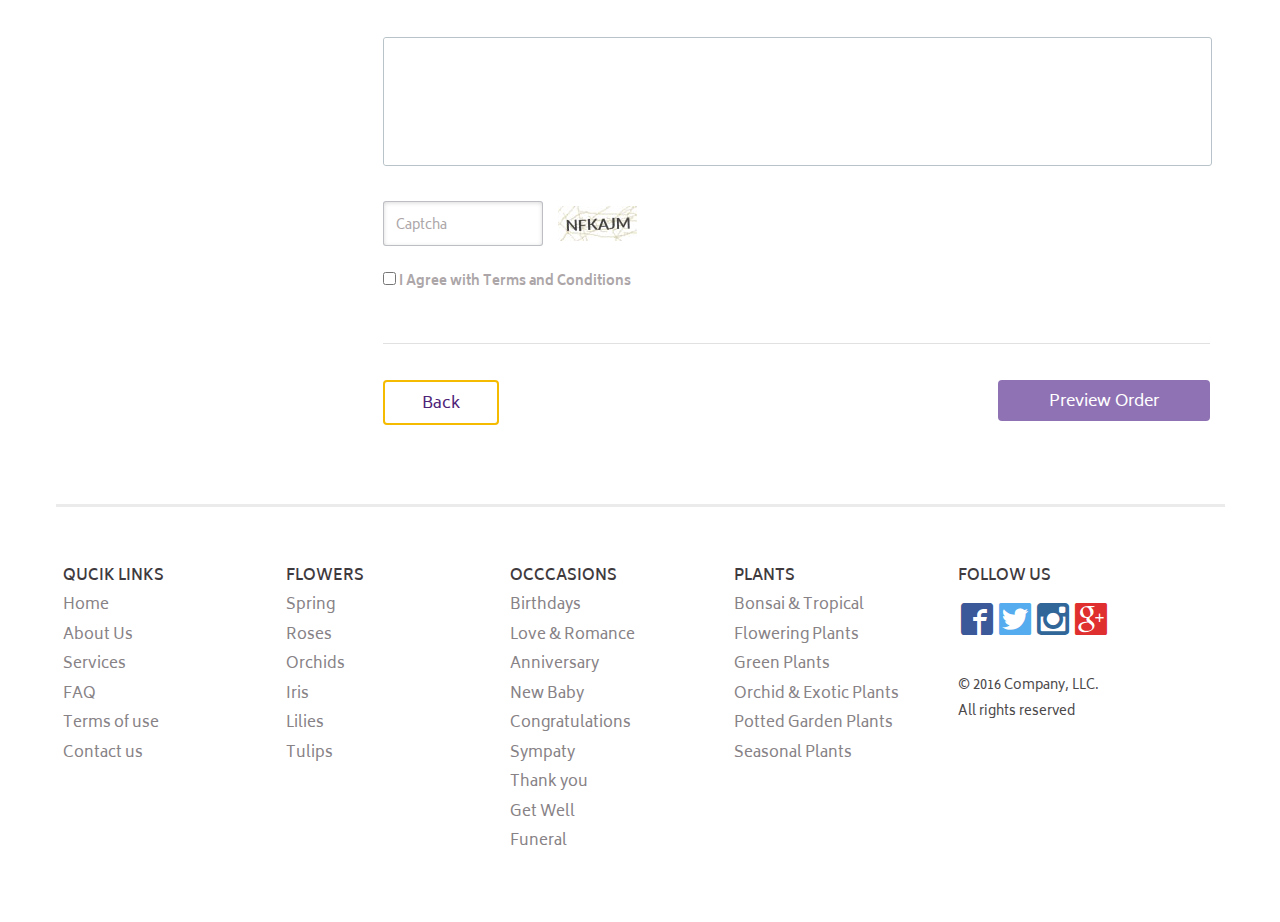
<file: checkout.html>
<!DOCTYPE html>
<html lang="en">
<head>
  <!-- set the encoding of your site -->
  <meta charset="utf-8">
  <!-- set the viewport width and initial-scale on mobile devices -->
  <meta name="viewport" content="width=device-width, initial-scale=1.0">
  <title>test</title>
  <!-- include the google fonts link-->
  <link href="https://fonts.googleapis.com/css?family=Biryani:200,300,400,600,700,800,900%7cLora:400,400i,700i" rel="stylesheet"> 
  <!-- include the site stylesheet -->
  <link rel="stylesheet" href="css/bootstrap.css">
  <link rel="stylesheet" href="css/main.css">
  <!-- include jQuery library -->
  <script src="js/jquery-1.12.4.min.js"></script>
  <!-- include custom JavaScript -->
  <script src="js/jquery.main.js" defer></script>
  <script src="https://maxcdn.bootstrapcdn.com/bootstrap/3.3.7/js/bootstrap.min.js" integrity="sha384-Tc5IQib027qvyjSMfHjOMaLkfuWVxZxUPnCJA7l2mCWNIpG9mGCD8wGNIcPD7Txa" crossorigin="anonymous"></script>
</head>
<body>
  <div id="wrapper">
    <!--header of the page-->
    <header id="header">
      <div class="top-block">
        <div class="container">
          <ul class="contact-list">
            <li><span class="icon-wrap"><span class="icon-pin"></span></span><div class="popups">
              <address>123 Lorem Ipsum  92108</address>
            </div></li>
            <li><a href="tel:+9779848751018"><span class="icon-wrap"><span class="icon-phone"></span></span><span class="hide-xs">9848751018</span></a></li>
            <li><a href="mailto:&#105;&#110;&#102;&#111;&#064;&#100;&#111;&#109;&#097;&#105;&#110;&#110;&#097;&#109;&#101;&#046;&#099;&#111;&#109;"><span class="icon-wrap"><span class="icon-mail"></span></span><span class="hide-xs">&#105;&#110;&#102;&#111;&#064;&#100;&#111;&#109;&#097;&#105;&#110;&#110;&#097;&#109;&#101;&#046;&#099;&#111;&#109;</span></a></li>
          </ul>
          <!--language block of the page-->
          <div class="login-wrap">
            <form class="select-form" action="#">
              <select>
                <option data-image="images/EG.png">Eng</option>
                <option data-image="images/CA.png">Can</option>
                <option data-image="images/US.png">Us</option>
              </select>
            </form>
            <ul class="log-list">
              <li><a href="#">Login</a></li>
              <li><a href="register.html">Register</a></li>
            </ul>
          </div>
        </div>
      </div>
      <div class="fixed-header">
        <div class="bottom-block">
          <div class="container">
          <!--main logo of the page-->
            <div class="logo-wrap">
              <a href="#"><img src="images/logo.png" alt="test"></a>
            </div>
            <!--search-form of the page-->
            <div class="right-block">
              <form class="search-form" action="#">
                <div class="form-group">
                  <input class="form-control" type="search" placeholder="Search">
                </div>
                <button type="submit"><span class="icon-search"></span></button>
              </form>
              <div class="cart-holder">
                <div class="cartinfo-wrap">
                  <a href="cart.html"  class="popup">
                    <span class="icon-cart"></span>
                    <span class="items-selected">2</span>
                  </a>
                  <div class="cost-block">
                    <span class="text">2 items</span>
                    <span class="price">96.80 €</span>
                  </div>
                </div>
              </div>
            </div>
          </div>
        </div>
        <!-- main navigation of the page-->
        <nav class="navbar navbar-default">
          <div class="container">
            <!-- Brand and toggle get grouped for better mobile display -->
            <div class="navbar-header">
              <button type="button" class="navbar-toggle collapsed" data-toggle="collapse" data-target="#bs-example-navbar-collapse-1" aria-expanded="false">
                <span class="sr-only">Toggle navigation</span>
                <span class="icon-bar"></span>
                <span class="icon-bar"></span>
                <span class="icon-bar"></span>
              </button>
            </div>
            <!-- Collect the nav links, forms, and other content for toggling -->
            <div class="collapse navbar-collapse" id="bs-example-navbar-collapse-1">
              <ul class="nav navbar-nav">
                <li><a href="index.html">Home</a></li>
                <li><a href="products.html">Flowers</a></li>
                <li><a href="#">Birthday</a></li>
                <li><a href="#">Occcasions</a></li>
                <li><a href="#">Plants</a></li>
                <li class="active"><a href="about.html">About Us</a></li>
                <li><a href="service.html">Services</a></li>
                <li><a href="faq.html">FAQ</a></li>
                <li><a href="contact.html">Contact us</a></li>
              </ul>
            </div><!-- /.navbar-collapse -->
          </div><!-- /.container-fluid -->
        </nav>
      </div>
    </header>
    <!--main content of the page-->
    <main id="main" role="main">
      <!--detail section of the page-->
      <div class="detail-section">
        <div class="container">
          <div class="row">
            <div class="col-sm-12">
              <h1>checkout</h1>
            </div>
          </div>
          <div class="row">
            <div class="col-sm-3">
              <div class="image-wrap">
                <img src="images/img19.jpg" alt="image description">
              </div>
              <div class="text-wrap">
                <table>
                  <thead>
                    <tr>
                      <td colspan="2">Visions of Violet Bouquet</td>
                    </tr>
                  </thead>
                  <tr>
                    <td>Standart (20 Stems)</td>
                    <td class="price">$44.95</td>
                  </tr>
                  <tr>
                    <td>Glass Ginger Vase </td>
                    <td class="price">$6.95</td>
                  </tr>
                  <tr>
                    <td>Large Chocolates </td>
                    <td class="price">$24.95</td>
                  </tr>
                  <tr>
                    <td>Happy Birthday <br>Greeting Card</td>
                    <td class="price">$2.95</td>
                  </tr>
                  <tr>
                    <td><strong>TOTAL</strong></td>
                    <td class="price">$79.80</td>
                  </tr>
                </table>
              </div>
            </div>
            <div class="col-sm-9">
              <form class="checkout-form" action="#">
                <div class="content-wrap">
                  <strong class="heading-text">delivery</strong>
                  <ul class="checkbox-list">
                    <li>
                      <div class="input-wrap">
                       <label for="free">
                         <input type="radio" id="free" name="deliver"><span></span>
                         Today Delivery - <strong>FREE</strong>
                       </label>
                     </div>
                   </li>
                   <li>
                    <div class="input-wrap">
                      <label for="free2">
                        <input type="radio" id="free2" name="deliver"><span></span>
                        Tomorrow Delivery - <strong>FREE</strong>
                      </label>
                    </div>
                  </li>
                  <li>
                    <div class="input-wrap">
                      <label for="free3">
                        <input type="radio" id="free3" name="deliver"><span></span>
                        Select Date - <strong>$5.99</strong>
                      </label>
                    </div>
                  </li>
                </ul>
              </div>
              <div class="content-wrap">
                <strong class="heading-text">Deliver to</strong>
                <div class="row">
                  <div class="col-sm-6">
                    <div class="form-group">
                      <input class="form-control" type="text" placeholder="Recepient First Name">
                    </div>
                  </div>
                  <div class="col-sm-6">
                    <div class="form-group">
                      <input class="form-control" type="text" placeholder="Recepient Last Name">
                    </div>
                  </div>
                  <div class="col-sm-6">
                    <div class="form-group">
                      <input class="form-control" type="text" placeholder="Phone Number">
                    </div>
                  </div>
                  <div class="col-sm-6">
                    <div class="form-group">
                      <input class="form-control" type="email" placeholder="Email Address">
                    </div>
                  </div>
                  <div class="col-sm-6">
                    <div class="form-group">
                      <input class="form-control" type="text" placeholder="Address Line 1">
                    </div>
                  </div>
                  <div class="col-sm-6">
                    <div class="form-group">
                      <input class="form-control" type="text" placeholder="Address Line 2">
                    </div>
                  </div>
                  <div class="col-sm-4">
                    <div class="form-group">
                      <input class="form-control"  type="text" placeholder="City">
                    </div>
                  </div>
                  <div class="col-sm-4">
                    <div class="form-group">
                      <select class="form-control">
                        <option>Select State</option>
                        <option>State 1</option>
                        <option>State 2</option>
                        <option>State 3</option>
                        <option>State 4</option>
                      </select>
                    </div>
                  </div>
                  <div class="col-sm-4">
                    <div class="form-group">
                      <input class="form-control" type="text" placeholder="Zip Code">
                    </div>
                  </div>
                </div>
              </div>
              <div class="content-wrap">
                <strong class="heading-text">your billing information</strong>
                <div class="row">
                  <div class="col-sm-6">
                    <div class="form-group">
                      <input class="form-control" type="text" placeholder="First Name">
                    </div>
                  </div>
                  <div class="col-sm-6">
                    <div class="form-group">
                      <input class="form-control" type="text" placeholder="Last Name">
                    </div>
                  </div>
                  <div class="col-sm-6">
                    <div class="form-group">
                      <input class="form-control" type="text" placeholder="Phone Number">
                    </div>
                  </div>
                  <div class="col-sm-6">
                    <div class="form-group">
                      <input class="form-control" type="email" placeholder="Email Address">
                    </div>
                  </div>
                  <div class="col-sm-6">
                    <div class="form-group">
                      <input class="form-control" type="text" placeholder="Address Line 1">
                    </div>
                  </div>
                  <div class="col-sm-6">
                    <div class="form-group">
                      <input class="form-control" type="text" placeholder="Address Line 2">
                    </div>
                  </div>
                  <div class="col-sm-4">
                    <div class="form-group">
                      <input class="form-control"  type="text" placeholder="City">
                    </div>
                  </div>
                  <div class="col-sm-4">
                    <div class="form-group">
                      <select class="form-control">
                        <option>Select State</option>
                        <option>State 1</option>
                        <option>State 2</option>
                        <option>State 3</option>
                        <option>State 4</option>
                      </select>
                    </div>
                  </div>
                  <div class="col-sm-4">
                    <div class="form-group">
                      <input class="form-control" type="text" placeholder="Zip Code">
                    </div>
                  </div>
                </div>
              </div>
              <div class="content-wrap">
                <div class="row">
                  <div class="col-sm-6">
                    <strong class="heading-text">Payment Details</strong>
                    <div class="form-group">
                      <select class="form-control">
                        <option>Select Payment Method</option>
                        <option>Method 1</option>
                        <option>Method 2</option>
                        <option>Method 3</option>
                        <option>Method 4</option>
                      </select>
                    </div>
                  </div>
                </div>
              </div>
              <div class="content-wrap">
                <strong class="heading-text">Other Details</strong>
                <div class="row">
                  <div class="col-sm-12">
                    <textarea></textarea>
                  </div>
                </div>
                <div class="captcha-wrap">
                  <div class="form-group">
                    <input type="text" class="form-control" placeholder="Captcha">
                  </div>
                  <div class="img-wrap">
                    <img src="images/captch.jpg" alt="image description">
                  </div>
                </div>
                <div class="form-group">
                  <input type="checkbox" id="term">
                  <label for="term">I Agree with Terms and Conditions</label>
                </div>
              </div>
              <div class="btn-wrap">
                <div class="content-wrap">
                  <a href="#" class="btn btn-success">back</a>
                  <button class="btn btn-default" type="submit">preview order</button>
                </div>
              </div>
            </form>
          </div>
        </div>
      </div>
    </div>
  </main>
  <!--footer of the page-->
  <footer id="footer">
    <div class="container">
      <!--footer links of the page-->
      <div class="links-block">
        <div class="col">
          <h3>qucik links</h3>
          <ul class="extra-links">
            <li><a href="#">Home</a></li>
            <li><a href="#">About Us</a></li>
            <li><a href="#">Services</a></li>
            <li><a href="#">FAQ</a></li>
            <li><a href="#">Terms of use</a></li>
            <li><a href="#">Contact us</a></li>
          </ul>
        </div>
        <div class="col">
          <h3>Flowers</h3>
          <ul class="extra-links">
            <li><a href="#">Spring</a></li>
            <li><a href="#">Roses</a></li>
            <li><a href="#">Orchids</a></li>
            <li><a href="#">Iris</a></li>
            <li><a href="#">Lilies</a></li>
            <li><a href="#">Tulips</a></li>
          </ul>
        </div>
        <div class="col">
          <h3>Occcasions</h3>
          <ul class="extra-links">
            <li><a href="#">Birthdays</a></li>
            <li><a href="#">Love &amp; Romance</a></li>
            <li><a href="#">Anniversary</a></li>
            <li><a href="#">New Baby</a></li>
            <li><a href="#">Congratulations</a></li>
            <li><a href="#">Sympaty</a></li>
            <li><a href="#">Thank you</a></li>
            <li><a href="#">Get Well</a></li>
            <li><a href="#">Funeral</a></li>
          </ul>
        </div>
        <div class="col">
          <h3>Plants</h3>
          <ul class="extra-links">
            <li><a href="#">Bonsai &amp; Tropical</a></li>
            <li><a href="#">Flowering Plants</a></li>
            <li><a href="#">Green Plants</a></li>
            <li><a href="#">Orchid &amp; Exotic Plants</a></li>
            <li><a href="#">Potted Garden Plants</a></li>
            <li><a href="#">Seasonal Plants</a></li>
          </ul>
        </div>
      </div>
      <div class="follow-hold">
        <!--social links of the page-->
        <div class="link-wrap">
          <h3>follow us</h3>
          <ul class="social-networks">
            <li><a href="#" class="facebook"><span class="icon-facebook"></span></a></li>
            <li><a href="#" class="twitter"><span class="icon-twitter"></span></a></li>
            <li><a href="#" class="instagram"><span class="icon-instagram"></span></a></li>
            <li><a href="#" class="gplus"><span class="icon-gplus"></span></a></li>
          </ul>
        </div>
        <!--copyright block of the page-->
        <div class="copyright-block">
          <p>&copy; 2016 Company, LLC.</p>
          <p>All rights reserved</p>
        </div>
      </div>
    </div>
  </footer>
</div>
</body>
</html>
</file>
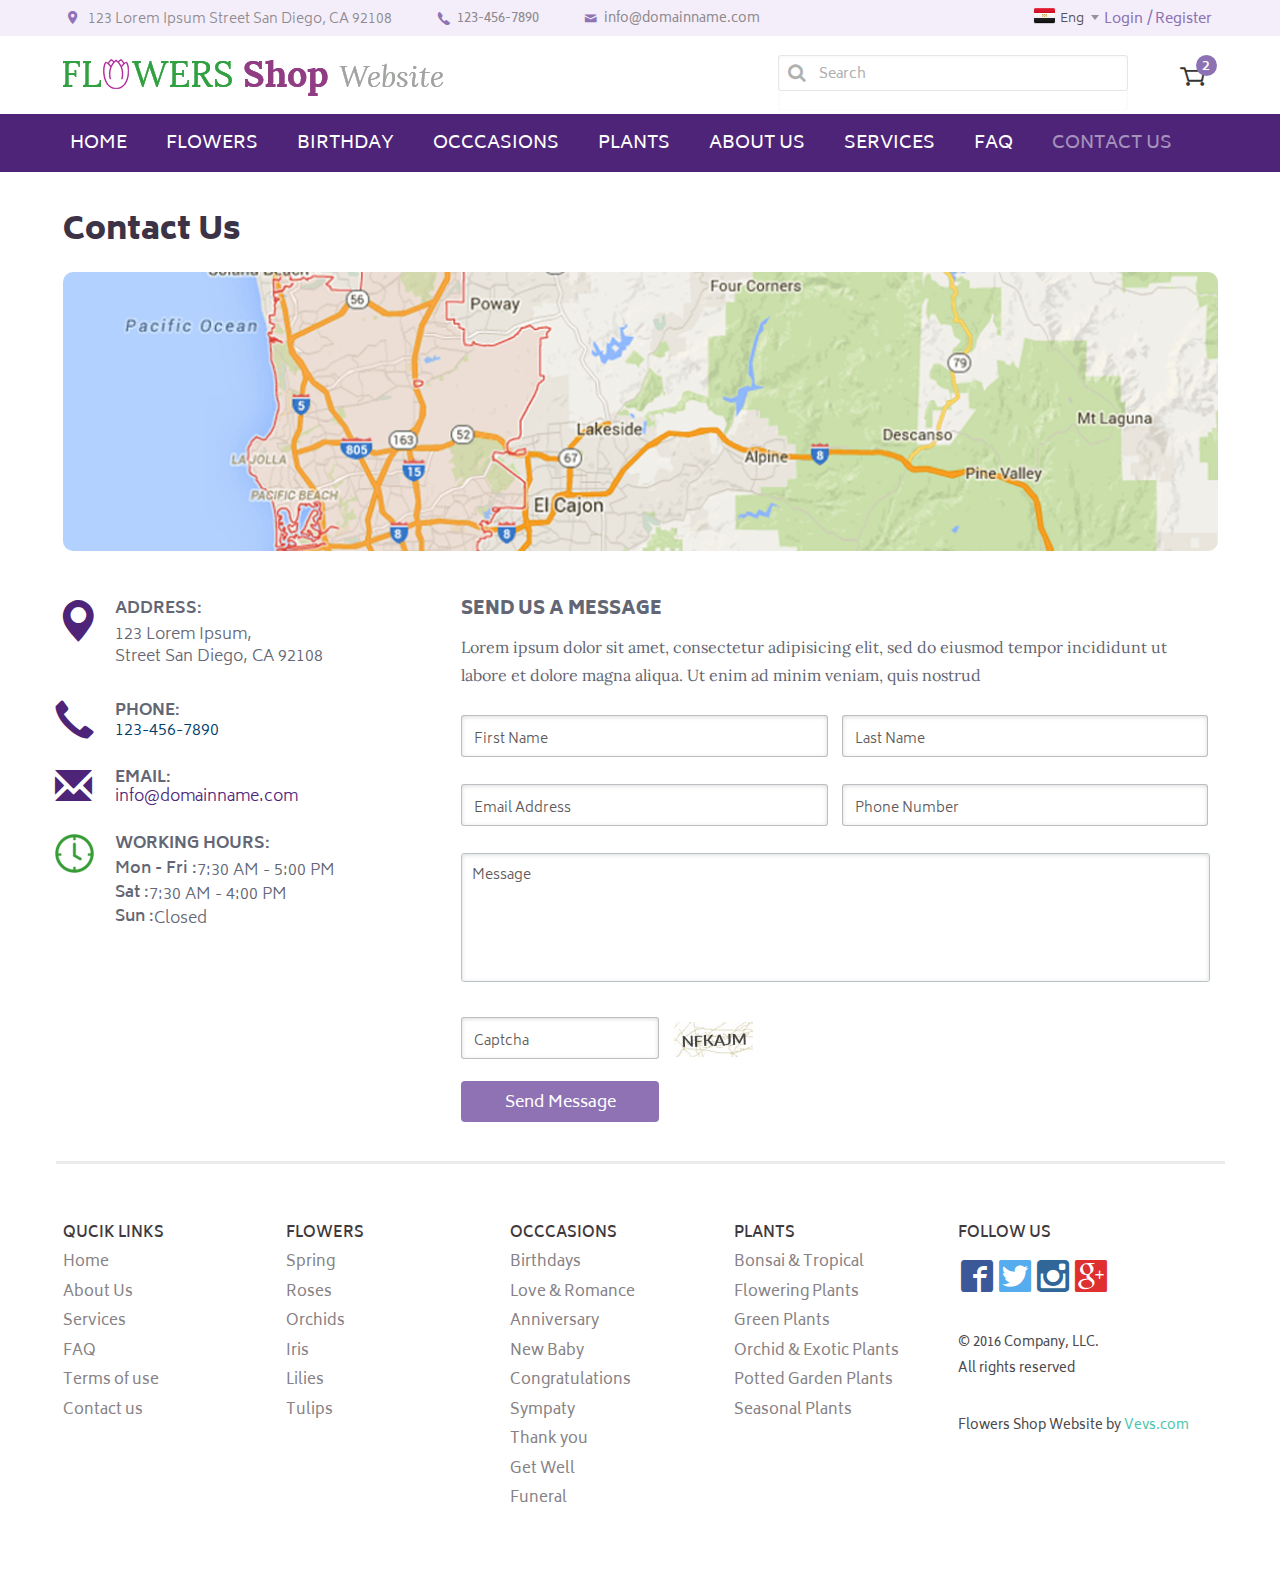
<file: contact.html>
<!DOCTYPE html>
<html lang="en">
<head>
  <!-- set the encoding of your site -->
  <meta charset="utf-8">
  <!-- set the viewport width and initial-scale on mobile devices -->
  <meta name="viewport" content="width=device-width, initial-scale=1.0">
  <title>test</title>
  <!-- include the google fonts link-->
  <link href="https://fonts.googleapis.com/css?family=Biryani:200,300,400,600,700,800,900%7cLora:400,400i,700i" rel="stylesheet"> 
  <!-- include the site stylesheet -->
  <link rel="stylesheet" href="css/bootstrap.css">
  <link rel="stylesheet" href="css/main.css">
  <!-- include jQuery library -->
  <script src="js/jquery-1.12.4.min.js"></script>
  <!-- include custom JavaScript -->
  <script src="js/jquery.main.js" defer></script>
  <script src="https://maxcdn.bootstrapcdn.com/bootstrap/3.3.7/js/bootstrap.min.js" integrity="sha384-Tc5IQib027qvyjSMfHjOMaLkfuWVxZxUPnCJA7l2mCWNIpG9mGCD8wGNIcPD7Txa" crossorigin="anonymous"></script>
</head>
<body>
  <div id="wrapper">
    <!--header of the page-->
    <header id="header">
      <div class="top-block">
        <div class="container">
          <ul class="contact-list">
            <li><span class="icon-wrap"><span class="icon-pin"></span></span><div class="popups">
              <address>123 Lorem Ipsum Street San Diego, CA 92108</address>
            </div></li>
            <li><a href="tel:1234567890"><span class="icon-wrap"><span class="icon-phone"></span></span><span class="hide-xs">123-456-7890</span></a></li>
            <li><a href="mailto:&#105;&#110;&#102;&#111;&#064;&#100;&#111;&#109;&#097;&#105;&#110;&#110;&#097;&#109;&#101;&#046;&#099;&#111;&#109;"><span class="icon-wrap"><span class="icon-mail"></span></span><span class="hide-xs">&#105;&#110;&#102;&#111;&#064;&#100;&#111;&#109;&#097;&#105;&#110;&#110;&#097;&#109;&#101;&#046;&#099;&#111;&#109;</span></a></li>
          </ul>
          <!--language block of the page-->
          <div class="login-wrap">
            <form class="select-form" action="#">
              <select>
                <option data-image="images/EG.png">Eng</option>
                <option data-image="images/CA.png">Can</option>
                <option data-image="images/US.png">Us</option>
              </select>
            </form>
            <ul class="log-list">
              <li><a href="#">Login</a></li>
              <li><a href="register.html">Register</a></li>
            </ul>
          </div>
        </div>
      </div>
      <div class="fixed-header">
        <div class="bottom-block">
          <div class="container">
          <!--main logo of the page-->
            <div class="logo-wrap">
              <a href="#"><img src="images/logo.png" alt="test"></a>
            </div>
            <!--search-form of the page-->
            <div class="right-block">
              <form class="search-form" action="#">
                <div class="form-group">
                  <input class="form-control" type="search" placeholder="Search">
                </div>
                <button type="submit"><span class="icon-search"></span></button>
              </form>
              <div class="cart-holder">
                <div class="cartinfo-wrap">
                  <a href="cart.html"  class="popup">
                    <span class="icon-cart"></span>
                    <span class="items-selected">2</span>
                  </a>
                  <div class="cost-block">
                    <span class="text">2 items</span>
                    <span class="price">96.80 €</span>
                  </div>
                </div>
              </div>
            </div>
          </div>
        </div>
        <!-- main navigation of the page-->
        <nav class="navbar navbar-default">
          <div class="container">
            <!-- Brand and toggle get grouped for better mobile display -->
            <div class="navbar-header">
              <button type="button" class="navbar-toggle collapsed" data-toggle="collapse" data-target="#bs-example-navbar-collapse-1" aria-expanded="false">
                <span class="sr-only">Toggle navigation</span>
                <span class="icon-bar"></span>
                <span class="icon-bar"></span>
                <span class="icon-bar"></span>
              </button>
            </div>
            <!-- Collect the nav links, forms, and other content for toggling -->
            <div class="collapse navbar-collapse" id="bs-example-navbar-collapse-1">
              <ul class="nav navbar-nav">
                <li><a href="index.html">Home</a></li>
                <li><a href="products.html">Flowers</a></li>
                <li><a href="#">Birthday</a></li>
                <li><a href="#">Occcasions</a></li>
                <li><a href="#">Plants</a></li>
                <li><a href="about.html">About Us</a></li>
                <li><a href="service.html">Services</a></li>
                <li><a href="faq.html">FAQ</a></li>
                <li class="active"><a href="contact.html">Contact us</a></li>
              </ul>
            </div><!-- /.navbar-collapse -->
          </div><!-- /.container-fluid -->
        </nav>
      </div>
    </header>
    <!--main section of the page-->
    <main id="main" role="main">
      <!--contains map and contact detail of the site-->
      <section class="contact-section">
        <div class="container">
          <div class="row">
            <div class="col-sm-12">
              <h2>contact us</h2>
              <div class="map-block" style="background-image: url('images/img-map.png');">
              </div>
            </div>
          </div>
          <div class="row">
            <div class="col-sm-3">
              <ul class="contact-list">
                <li>
                  <i class="glyphicon glyphicon-map-marker"></i>
                  <strong class="title">Address:</strong>
                  <address>123 Lorem Ipsum,<br>Street San Diego, CA 92108 </address>
                  </li>
                  <li>
                    <i class="glyphicon glyphicon-earphone"></i>
                    <strong class="title">phone:</strong>
                    <a href="tel:1234567890">123-456-7890</a>
                  </li>
                  <li>
                    <i class="glyphicon glyphicon-envelope"></i>
                    <strong class="title">Email:</strong>
                    <a class="mail" href="mailto:&#105;&#110;&#102;&#111;&#064;&#100;&#111;&#109;&#097;&#105;&#110;&#110;&#097;&#109;&#101;&#046;&#099;&#111;&#109;">&#105;&#110;&#102;&#111;&#064;&#100;&#111;&#109;&#097;&#105;&#110;&#110;&#097;&#109;&#101;&#046;&#099;&#111;&#109;</a>
                  </li>
                  <li>
                    <i class="icon-clock"><img src="images/ico-clock.png" alt="image description"></i>
                    <strong class="title">working hours:</strong>
                    <dl>
                      <dt>Mon - Fri :</dt>
                      <dd>7:30 AM - 5:00 PM</dd>
                    </dl>
                    <dl>
                      <dt>Sat :</dt>
                      <dd>7:30 AM - 4:00 PM</dd>
                    </dl>
                    <dl>
                      <dt>Sun :</dt>
                      <dd>Closed</dd>
                    </dl>
                  </li>
                </ul>
              </div>
              <div class="col-sm-8 col-sm-offset-1">
                <div class="form-hold">
                  <strong class="heading">send us a message</strong>
                  <p>Lorem ipsum dolor sit amet, consectetur adipisicing elit, sed do eiusmod tempor incididunt ut labore et dolore magna aliqua. Ut enim ad minim veniam, quis nostrud </p>
                  <form class="message-form" action="#">
                    <div class="row">
                      <div class="col-sm-6">
                        <div class="form-group">
                          <input class="form-control" type="text" placeholder="First Name">
                        </div>
                      </div>
                      <div class="col-sm-6">
                        <div class="form-group">
                          <input class="form-control" type="text" placeholder="Last Name">
                        </div>
                      </div>
                      <div class="col-sm-6">
                        <div class="form-group">
                          <input class="form-control" type="email" placeholder="Email Address">
                        </div>
                      </div>
                      <div class="col-sm-6">
                        <div class="form-group">
                          <input class="form-control" type="text" placeholder="Phone Number">
                        </div>
                      </div>
                      <div class="col-sm-12">
                        <div class="form-group">
                          <textarea placeholder="Message"></textarea>
                        </div>
                      </div>
                      <div class="col-sm-12">
                        <div class="captcha-wrap">
                          <div class="form-group">
                            <input type="text" class="form-control" placeholder="Captcha">
                          </div>
                          <div class="img-wrap">
                            <img src="images/captch.jpg" alt="image description">
                          </div>
                        </div>
                      </div>
                      <div class="col-sm-12">
                        <div class="btn-wrap">
                          <button type="submit" class="btn btn-default">send Message</button>
                        </div>
                      </div>
                    </div>
                  </form>
                </div>
              </div>
            </div>
          </div>
        </section>
      </main>
      <!--footer of the page-->
      <footer id="footer">
        <div class="container">
          <!--footer links of the page-->
          <div class="links-block">
            <div class="col">
              <h3>qucik links</h3>
              <ul class="extra-links">
                <li><a href="#">Home</a></li>
                <li><a href="#">About Us</a></li>
                <li><a href="#">Services</a></li>
                <li><a href="#">FAQ</a></li>
                <li><a href="#">Terms of use</a></li>
                <li><a href="#">Contact us</a></li>
              </ul>
            </div>
            <div class="col">
              <h3>Flowers</h3>
              <ul class="extra-links">
                <li><a href="#">Spring</a></li>
                <li><a href="#">Roses</a></li>
                <li><a href="#">Orchids</a></li>
                <li><a href="#">Iris</a></li>
                <li><a href="#">Lilies</a></li>
                <li><a href="#">Tulips</a></li>
              </ul>
            </div>
            <div class="col">
              <h3>Occcasions</h3>
              <ul class="extra-links">
                <li><a href="#">Birthdays</a></li>
                <li><a href="#">Love &amp; Romance</a></li>
                <li><a href="#">Anniversary</a></li>
                <li><a href="#">New Baby</a></li>
                <li><a href="#">Congratulations</a></li>
                <li><a href="#">Sympaty</a></li>
                <li><a href="#">Thank you</a></li>
                <li><a href="#">Get Well</a></li>
                <li><a href="#">Funeral</a></li>
              </ul>
            </div>
            <div class="col">
              <h3>Plants</h3>
              <ul class="extra-links">
                <li><a href="#">Bonsai &amp; Tropical</a></li>
                <li><a href="#">Flowering Plants</a></li>
                <li><a href="#">Green Plants</a></li>
                <li><a href="#">Orchid &amp; Exotic Plants</a></li>
                <li><a href="#">Potted Garden Plants</a></li>
                <li><a href="#">Seasonal Plants</a></li>
              </ul>
            </div>
          </div>
          <div class="follow-hold">
            <!--social links of the page-->
            <div class="link-wrap">
              <h3>follow us</h3>
              <ul class="social-networks">
                <li><a href="#" class="facebook"><span class="icon-facebook"></span></a></li>
                <li><a href="#" class="twitter"><span class="icon-twitter"></span></a></li>
                <li><a href="#" class="instagram"><span class="icon-instagram"></span></a></li>
                <li><a href="#" class="gplus"><span class="icon-gplus"></span></a></li>
              </ul>
            </div>
            <!--copyright block of the page-->
            <div class="copyright-block">
              <p>&copy; 2016 Company, LLC.</p>
              <p>All rights reserved</p>
            </div>
            <div class="follow-block">
              <p>Flowers Shop Website by <a href="#">Vevs.com</a></p>
            </div>
          </div>
        </div>
      </footer>
    </div>
  </body>
  </html>
</file>
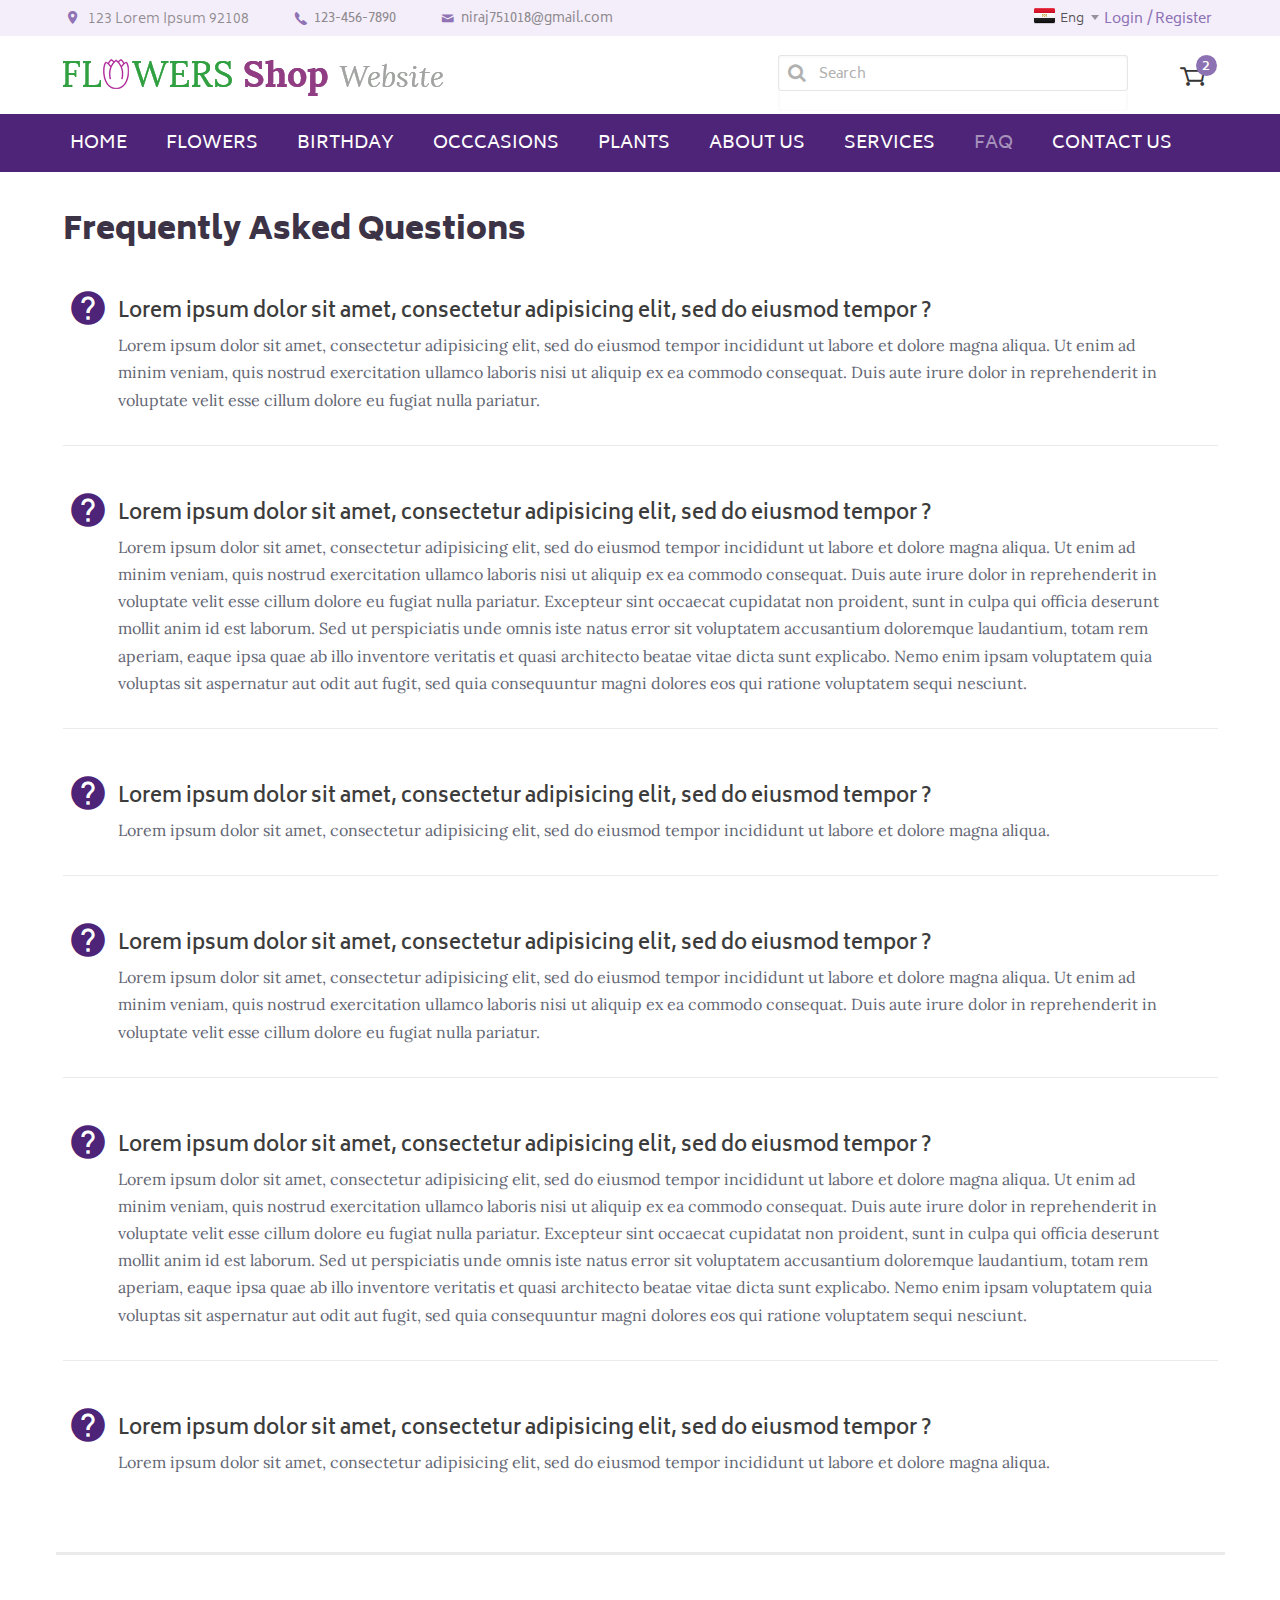
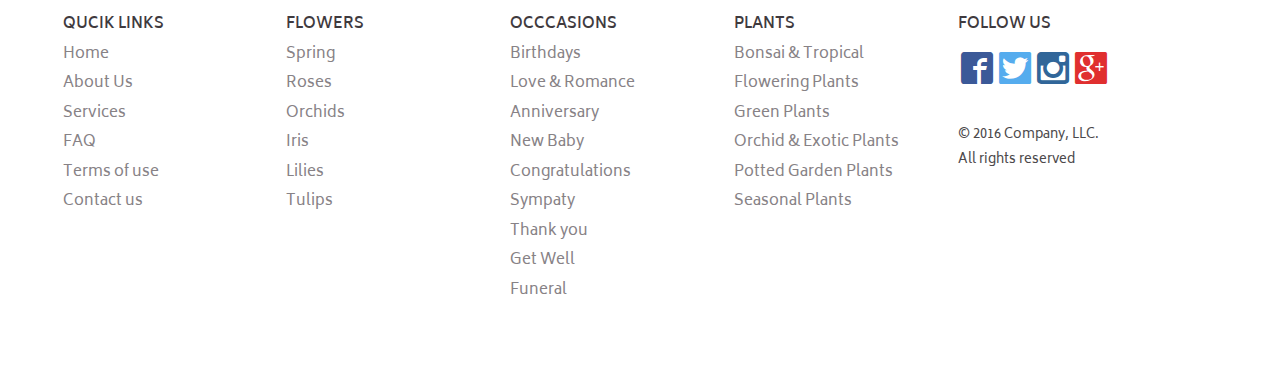
<file: faq.html>
<!DOCTYPE html>
<html lang="en">
<head>
  <!-- set the encoding of your site -->
  <meta charset="utf-8">
  <!-- set the viewport width and initial-scale on mobile devices -->
  <meta name="viewport" content="width=device-width, initial-scale=1.0">
  <title>test</title>
  <!-- include the google fonts link-->
  <link href="https://fonts.googleapis.com/css?family=Biryani:200,300,400,600,700,800,900%7cLora:400,400i,700i" rel="stylesheet"> 
  <!-- include the site stylesheet -->
  <link rel="stylesheet" href="css/bootstrap.css">
  <link rel="stylesheet" href="css/main.css">
  <!-- include jQuery library -->
  <script src="js/jquery-1.12.4.min.js"></script>
  <!-- include custom JavaScript -->
  <script src="js/jquery.main.js" defer></script>
  <script src="https://maxcdn.bootstrapcdn.com/bootstrap/3.3.7/js/bootstrap.min.js" integrity="sha384-Tc5IQib027qvyjSMfHjOMaLkfuWVxZxUPnCJA7l2mCWNIpG9mGCD8wGNIcPD7Txa" crossorigin="anonymous"></script>
</head>
<body>
  <div id="wrapper">
    <!--header of the page-->
    <header id="header">
      <div class="top-block">
        <div class="container">
          <ul class="contact-list">
            <li><span class="icon-wrap"><span class="icon-pin"></span></span><div class="popups">
              <address>123 Lorem Ipsum 92108</address>
            </div></li>
            <li><a href="tel:1234567890"><span class="icon-wrap"><span class="icon-phone"></span></span><span class="hide-xs">123-456-7890</span></a></li>
            <li><a href="mailto:&#110;&#105;&#114;&#097;&#106;&#055;&#053;&#049;&#048;&#049;&#056;&#064;&#103;&#109;&#097;&#105;&#108;&#046;&#099;&#111;&#109;"><span class="icon-wrap"><span class="icon-mail"></span></span><span class="hide-xs">&#110;&#105;&#114;&#097;&#106;&#055;&#053;&#049;&#048;&#049;&#056;&#064;&#103;&#109;&#097;&#105;&#108;&#046;&#099;&#111;&#109;</span></a></li>
          </ul>
          <!--language block of the page-->
          <div class="login-wrap">
            <form class="select-form" action="#">
              <select>
                <option data-image="images/EG.png">Eng</option>
                <option data-image="images/CA.png">Can</option>
                <option data-image="images/US.png">Us</option>
              </select>
            </form>
            <ul class="log-list">
              <li><a href="#">Login</a></li>
              <li><a href="register.html">Register</a></li>
            </ul>
          </div>
        </div>
      </div>
      <div class="fixed-header">
        <div class="bottom-block">
          <div class="container">
          <!--main logo of the page-->
            <div class="logo-wrap">
              <a href="#"><img src="images/logo.png" alt="test"></a>
            </div>
            <!--search-form of the page-->
            <div class="right-block">
              <form class="search-form" action="#">
                <div class="form-group">
                  <input class="form-control" type="search" placeholder="Search">
                </div>
                <button type="submit"><span class="icon-search"></span></button>
              </form>
              <div class="cart-holder">
                <div class="cartinfo-wrap">
                  <a href="cart.html"  class="popup">
                    <span class="icon-cart"></span>
                    <span class="items-selected">2</span>
                  </a>
                  <div class="cost-block">
                    <span class="text">2 items</span>
                    <span class="price">96.80 €</span>
                  </div>
                </div>
              </div>
            </div>
          </div>
        </div>
        <!-- main navigation of the page-->
        <nav class="navbar navbar-default">
          <div class="container">
            <!-- Brand and toggle get grouped for better mobile display -->
            <div class="navbar-header">
              <button type="button" class="navbar-toggle collapsed" data-toggle="collapse" data-target="#bs-example-navbar-collapse-1" aria-expanded="false">
                <span class="sr-only">Toggle navigation</span>
                <span class="icon-bar"></span>
                <span class="icon-bar"></span>
                <span class="icon-bar"></span>
              </button>
            </div>
            <!-- Collect the nav links, forms, and other content for toggling -->
            <div class="collapse navbar-collapse" id="bs-example-navbar-collapse-1">
              <ul class="nav navbar-nav">
                <li><a href="index.html">Home</a></li>
                <li><a href="products.html">Flowers</a></li>
                <li><a href="#">Birthday</a></li>
                <li><a href="#">Occcasions</a></li>
                <li><a href="#">Plants</a></li>
                <li><a href="about.html">About Us</a></li>
                <li><a href="service.html">Services</a></li>
                <li class="active"><a href="faq.html">FAQ</a></li>
                <li><a href="contact.html">Contact us</a></li>
              </ul>
            </div><!-- /.navbar-collapse -->
          </div><!-- /.container-fluid -->
        </nav>
      </div>
    </header>
    <main id="main" role="main">
      <section class="faq-section">
        <div class="container">
          <h2>frequently asked questions</h2>
          <ul class="faq-list">
            <li>
              <strong class="heading-text">Lorem ipsum dolor sit amet, consectetur adipisicing elit, sed do eiusmod tempor ?</strong>
              <p>Lorem ipsum dolor sit amet, consectetur adipisicing elit, sed do eiusmod tempor incididunt ut labore et dolore magna aliqua. Ut enim ad minim veniam, quis nostrud exercitation ullamco laboris nisi ut aliquip ex ea commodo consequat. Duis aute irure dolor in reprehenderit in voluptate velit esse cillum dolore eu fugiat nulla pariatur. </p>
            </li>
            <li>
              <strong class="heading-text">Lorem ipsum dolor sit amet, consectetur adipisicing elit, sed do eiusmod tempor ?</strong>
              <p>Lorem ipsum dolor sit amet, consectetur adipisicing elit, sed do eiusmod tempor incididunt ut labore et dolore magna aliqua. Ut enim ad minim veniam, quis nostrud exercitation ullamco laboris nisi ut aliquip ex ea commodo consequat. Duis aute irure dolor in reprehenderit in voluptate velit esse cillum dolore eu fugiat nulla pariatur. Excepteur sint occaecat cupidatat non proident, sunt in culpa qui officia deserunt mollit anim id est laborum. Sed ut perspiciatis unde omnis iste natus error sit voluptatem accusantium doloremque laudantium, totam rem aperiam, eaque ipsa quae ab illo inventore veritatis et quasi architecto beatae vitae dicta sunt explicabo. Nemo enim ipsam voluptatem quia voluptas sit aspernatur aut odit aut fugit, sed quia consequuntur magni dolores eos qui ratione voluptatem sequi nesciunt. </p>
            </li>
            <li>
              <strong class="heading-text">Lorem ipsum dolor sit amet, consectetur adipisicing elit, sed do eiusmod tempor ?</strong>
              <p>Lorem ipsum dolor sit amet, consectetur adipisicing elit, sed do eiusmod tempor incididunt ut labore et dolore magna aliqua.</p>
            </li>
            <li>
              <strong class="heading-text">Lorem ipsum dolor sit amet, consectetur adipisicing elit, sed do eiusmod tempor ?</strong>
              <p>Lorem ipsum dolor sit amet, consectetur adipisicing elit, sed do eiusmod tempor incididunt ut labore et dolore magna aliqua. Ut enim ad minim veniam, quis nostrud exercitation ullamco laboris nisi ut aliquip ex ea commodo consequat. Duis aute irure dolor in reprehenderit in voluptate velit esse cillum dolore eu fugiat nulla pariatur. </p>
            </li>
            <li>
              <strong class="heading-text">Lorem ipsum dolor sit amet, consectetur adipisicing elit, sed do eiusmod tempor ?</strong>
              <p>Lorem ipsum dolor sit amet, consectetur adipisicing elit, sed do eiusmod tempor incididunt ut labore et dolore magna aliqua. Ut enim ad minim veniam, quis nostrud exercitation ullamco laboris nisi ut aliquip ex ea commodo consequat. Duis aute irure dolor in reprehenderit in voluptate velit esse cillum dolore eu fugiat nulla pariatur. Excepteur sint occaecat cupidatat non proident, sunt in culpa qui officia deserunt mollit anim id est laborum. Sed ut perspiciatis unde omnis iste natus error sit voluptatem accusantium doloremque laudantium, totam rem aperiam, eaque ipsa quae ab illo inventore veritatis et quasi architecto beatae vitae dicta sunt explicabo. Nemo enim ipsam voluptatem quia voluptas sit aspernatur aut odit aut fugit, sed quia consequuntur magni dolores eos qui ratione voluptatem sequi nesciunt. </p>
            </li>
            <li>
              <strong class="heading-text">Lorem ipsum dolor sit amet, consectetur adipisicing elit, sed do eiusmod tempor ?</strong>
              <p>Lorem ipsum dolor sit amet, consectetur adipisicing elit, sed do eiusmod tempor incididunt ut labore et dolore magna aliqua.</p>
            </li>
          </ul>
        </div>
      </section>
    </main>
    <!--footer of the page-->
    <footer id="footer">
      <div class="container">
        <!--footer links of the page-->
        <div class="links-block">
          <div class="col">
            <h3>qucik links</h3>
            <ul class="extra-links">
              <li><a href="#">Home</a></li>
              <li><a href="#">About Us</a></li>
              <li><a href="#">Services</a></li>
              <li><a href="#">FAQ</a></li>
              <li><a href="#">Terms of use</a></li>
              <li><a href="#">Contact us</a></li>
            </ul>
          </div>
          <div class="col">
            <h3>Flowers</h3>
            <ul class="extra-links">
              <li><a href="#">Spring</a></li>
              <li><a href="#">Roses</a></li>
              <li><a href="#">Orchids</a></li>
              <li><a href="#">Iris</a></li>
              <li><a href="#">Lilies</a></li>
              <li><a href="#">Tulips</a></li>
            </ul>
          </div>
          <div class="col">
            <h3>Occcasions</h3>
            <ul class="extra-links">
              <li><a href="#">Birthdays</a></li>
              <li><a href="#">Love &amp; Romance</a></li>
              <li><a href="#">Anniversary</a></li>
              <li><a href="#">New Baby</a></li>
              <li><a href="#">Congratulations</a></li>
              <li><a href="#">Sympaty</a></li>
              <li><a href="#">Thank you</a></li>
              <li><a href="#">Get Well</a></li>
              <li><a href="#">Funeral</a></li>
            </ul>
          </div>
          <div class="col">
            <h3>Plants</h3>
            <ul class="extra-links">
              <li><a href="#">Bonsai &amp; Tropical</a></li>
              <li><a href="#">Flowering Plants</a></li>
              <li><a href="#">Green Plants</a></li>
              <li><a href="#">Orchid &amp; Exotic Plants</a></li>
              <li><a href="#">Potted Garden Plants</a></li>
              <li><a href="#">Seasonal Plants</a></li>
            </ul>
          </div>
        </div>
        <div class="follow-hold">
          <!--social links of the page-->
          <div class="link-wrap">
            <h3>follow us</h3>
            <ul class="social-networks">
              <li><a href="#" class="facebook"><span class="icon-facebook"></span></a></li>
              <li><a href="#" class="twitter"><span class="icon-twitter"></span></a></li>
              <li><a href="#" class="instagram"><span class="icon-instagram"></span></a></li>
              <li><a href="#" class="gplus"><span class="icon-gplus"></span></a></li>
            </ul>
          </div>
          <!--copyright block of the page-->
          <div class="copyright-block">
            <p>&copy; 2016 Company, LLC.</p>
            <p>All rights reserved</p>
          </div>
        </div>
      </div>
    </footer>
  </div>
</body>
</html>
</file>
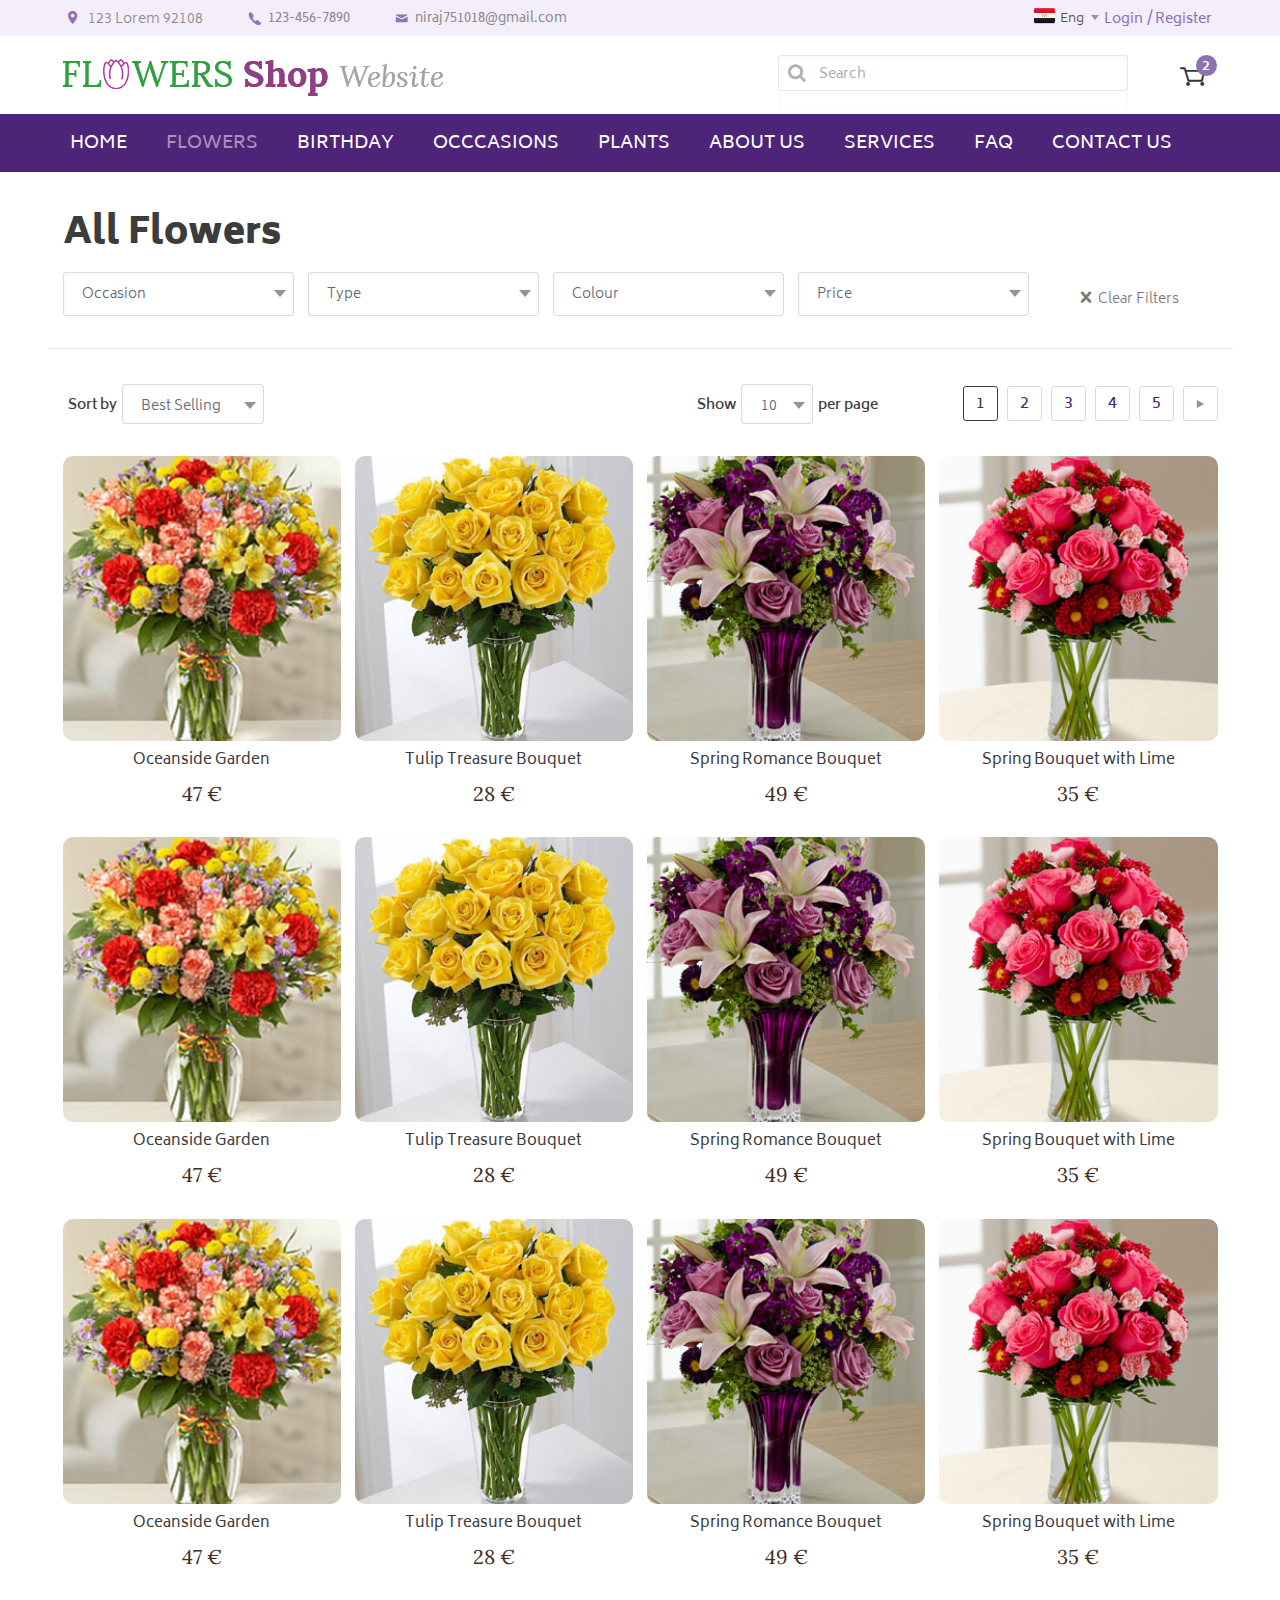
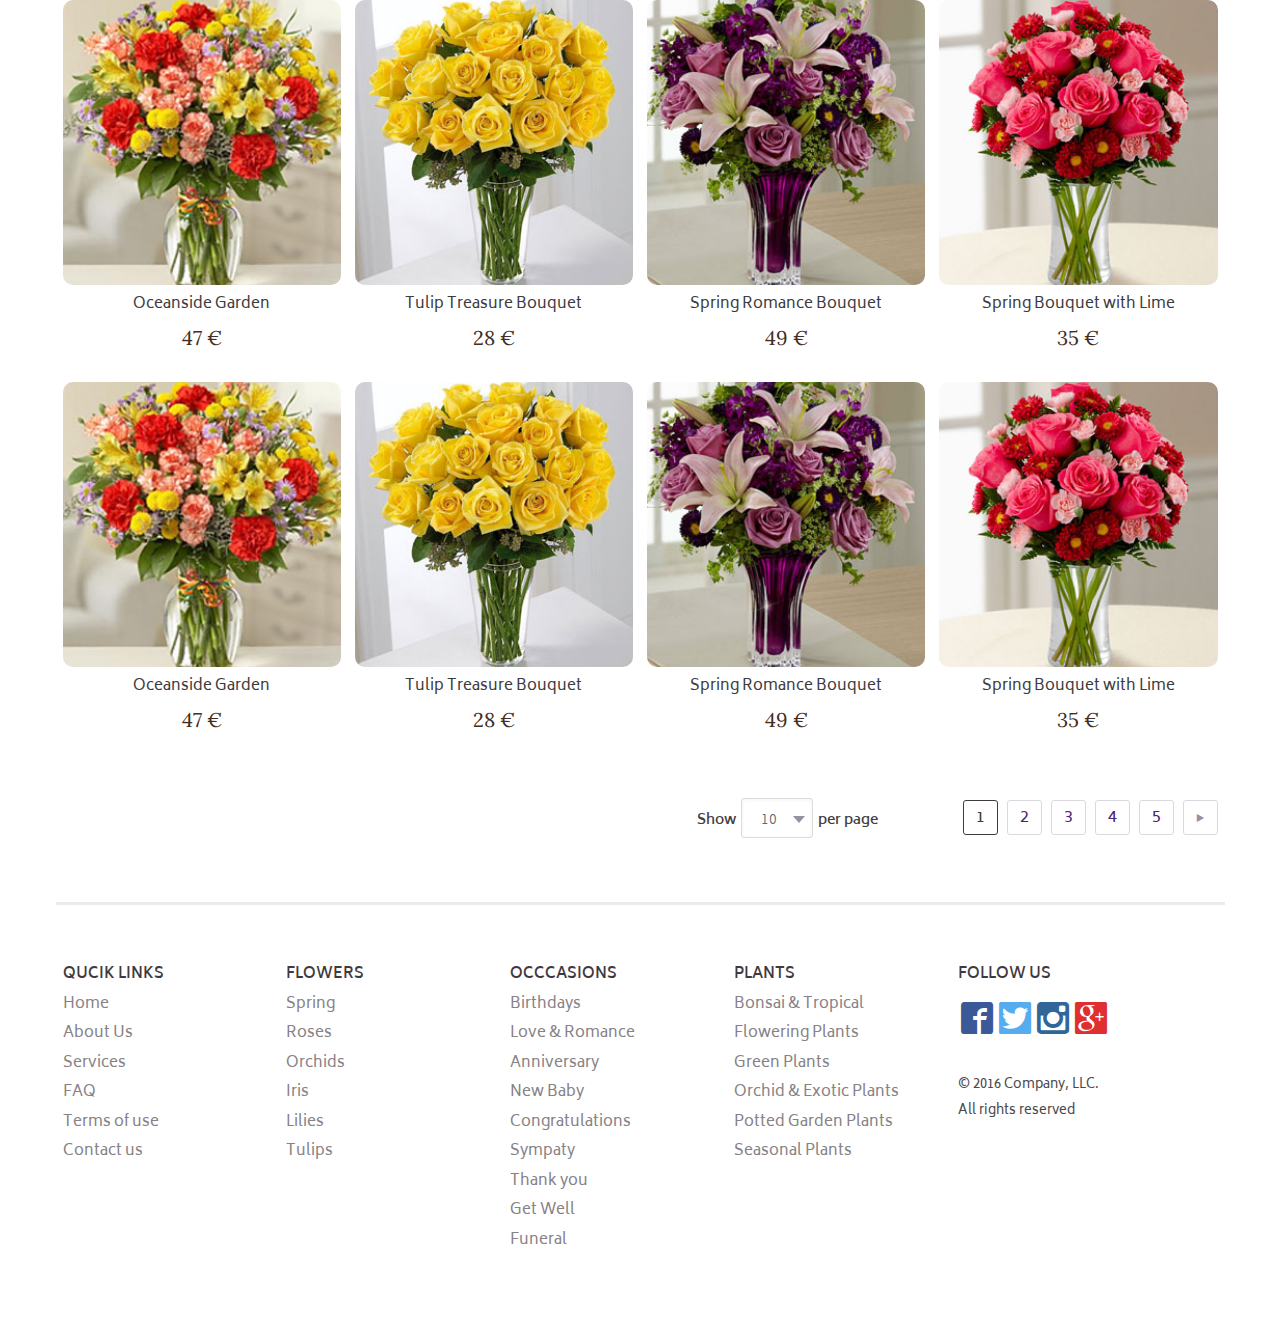
<file: products.html>
<!DOCTYPE html>
<html lang="en">
<head>
  <!-- set the encoding of your site -->
  <meta charset="utf-8">
  <!-- set the viewport width and initial-scale on mobile devices -->
  <meta name="viewport" content="width=device-width, initial-scale=1.0">
  <title>test</title>
  <!-- include the google fonts link-->
  <link href="https://fonts.googleapis.com/css?family=Biryani:200,300,400,600,700,800,900%7cLora:400,400i,700i" rel="stylesheet"> 
  <!-- include the site stylesheet -->
  <link rel="stylesheet" href="css/bootstrap.css">
  <link rel="stylesheet" href="css/main.css">
  <!-- include jQuery library -->
  <script src="js/jquery-1.12.4.min.js"></script>
  <!-- include custom JavaScript -->
  <script src="js/jquery.main.js" defer></script>
  <script src="https://maxcdn.bootstrapcdn.com/bootstrap/3.3.7/js/bootstrap.min.js" integrity="sha384-Tc5IQib027qvyjSMfHjOMaLkfuWVxZxUPnCJA7l2mCWNIpG9mGCD8wGNIcPD7Txa" crossorigin="anonymous"></script>
</head>
<body>
  <div id="wrapper">
    <!--header of the page-->
    <header id="header">
      <div class="top-block">
        <div class="container">
          <ul class="contact-list">
            <li><span class="icon-wrap"><span class="icon-pin"></span></span><div class="popups">
              <address>123 Lorem 92108</address>
            </div></li>
            <li><a href="tel:1234567890"><span class="icon-wrap"><span class="icon-phone"></span></span><span class="hide-xs">123-456-7890</span></a></li>
            <li><a href="mailto:&#110;&#105;&#114;&#097;&#106;&#055;&#053;&#049;&#048;&#049;&#056;&#064;&#103;&#109;&#097;&#105;&#108;&#046;&#099;&#111;&#109;"><span class="icon-wrap"><span class="icon-mail"></span></span><span class="hide-xs">&#110;&#105;&#114;&#097;&#106;&#055;&#053;&#049;&#048;&#049;&#056;&#064;&#103;&#109;&#097;&#105;&#108;&#046;&#099;&#111;&#109;</span></a></li>
          </ul>
          <!--language block of the page-->
          <div class="login-wrap">
            <form class="select-form" action="#">
              <select>
                <option data-image="images/EG.png">Eng</option>
                <option data-image="images/CA.png">Can</option>
                <option data-image="images/US.png">Us</option>
              </select>
            </form>
            <ul class="log-list">
              <li><a href="#">Login</a></li>
              <li><a href="register.html">Register</a></li>
            </ul>
          </div>
        </div>
      </div>
      <div class="fixed-header">
        <div class="bottom-block">
          <div class="container">
          <!--main logo of the page-->
            <div class="logo-wrap">
              <a href="#"><img src="images/logo.png" alt="test"></a>
            </div>
            <!--search-form of the page-->
            <div class="right-block">
              <form class="search-form" action="#">
                <div class="form-group">
                  <input class="form-control" type="search" placeholder="Search">
                </div>
                <button type="submit"><span class="icon-search"></span></button>
              </form>
              <div class="cart-holder">
                <div class="cartinfo-wrap">
                  <a href="cart.html"  class="popup">
                    <span class="icon-cart"></span>
                    <span class="items-selected">2</span>
                  </a>
                  <div class="cost-block">
                    <span class="text">2 items</span>
                    <span class="price">96.80 €</span>
                  </div>
                </div>
              </div>
            </div>
          </div>
        </div>
        <!-- main navigation of the page-->
        <nav class="navbar navbar-default">
          <div class="container">
            <!-- Brand and toggle get grouped for better mobile display -->
            <div class="navbar-header">
              <button type="button" class="navbar-toggle collapsed" data-toggle="collapse" data-target="#bs-example-navbar-collapse-1" aria-expanded="false">
                <span class="sr-only">Toggle navigation</span>
                <span class="icon-bar"></span>
                <span class="icon-bar"></span>
                <span class="icon-bar"></span>
              </button>
            </div>
            <!-- Collect the nav links, forms, and other content for toggling -->
            <div class="collapse navbar-collapse" id="bs-example-navbar-collapse-1">
              <ul class="nav navbar-nav">
                <li><a href="index.html">Home</a></li>
                <li class="active"><a href="products.html">Flowers</a></li>
                <li><a href="#">Birthday</a></li>
                <li><a href="#">Occcasions</a></li>
                <li><a href="#">Plants</a></li>
                <li><a href="about.html">About Us</a></li>
                <li><a href="service.html">Services</a></li>
                <li><a href="faq.html">FAQ</a></li>
                <li><a href="contact.html">Contact us</a></li>
              </ul>
            </div><!-- /.navbar-collapse -->
          </div><!-- /.container-fluid -->
        </nav>
      </div>
    </header>
    <!--main content of the page-->
    <main id="main" role="main">
      <!--product filter block of the page-->
      <div class="product-block">
        <div class="container">
          <h2>All flowers</h2>
          <div class="filter-wrap">
            <ul class="filter-list">
              <li>
                <select>
                  <option>Occasion</option>
                  <option>Birthday</option>
                  <option>Marriage</option>
                  <option>Aniversary</option>
                </select>
              </li>
              <li>
                <select>
                  <option>Type</option>
                  <option>Birthday</option>
                  <option>Marriage</option>
                  <option>Aniversary</option>
                </select>
              </li>
              <li>
                <select>
                  <option>Colour</option>
                  <option>Red</option>
                  <option>White</option>
                  <option>Blue</option>
                </select>
              </li>
              <li>
                <select>
                  <option>Price</option>
                  <option>$150</option>
                  <option>$100</option>
                  <option>$500</option>
                </select>
              </li>
            </ul>
            <div class="clear-wrap">
              <a href="#" class="clear-btn">Clear Filters</a>
            </div>
          </div>
        </div>
        <div class="container">
          <div class="sort-list">
            <div class="left-block">
              <div class="select-wrap">
                <span class="text">Sort by</span>
                <span class="wrap">
                  <select>
                    <option>Best Selling</option>
                    <option>Low Pricing</option>
                    <option>Good quality</option>
                  </select>
                </span>
              </div>
            </div>            
            <div class="right-block">
              <div class="select-wrap">
                <span class="text">Show</span>
                <span class="wrap"><select>
                  <option>10</option>
                  <option>20</option>
                  <option>30</option>
                </select></span>
                <span class="text">per page</span>
              </div>
              <ul class="pagination">
                <li class="active"><a href="#">1</a></li>
                <li><a href="#">2</a></li>
                <li><a href="#">3</a></li>
                <li><a href="#">4</a></li>
                <li><a href="#">5</a></li>
                <li class="disabled"><a href="#" class="icon-play"></a></li>
              </ul>
            </div>
          </div>
        </div>
        <div class="products-list">
          <div class="container">
            <div class="row">
              <div class="col-xs-6 col-md-3">
                <div class="info-hold">
                  <div class="img-wrap" style="background-image:url('images/img5.jpg');">
                    <div class="text-hold">
                      <p>A vision in purple, this spring bouquet features a collection of eye-catching blooms in a keepsake violet-hued vase. </p>
                      <a href="#" class="btn btn-default">view more</a>
                    </div>
                  </div>
                  <div class="price-wrap">
                    <span class="title-text">Oceanside Garden</span>
                    <span class="price">47 €</span>
                  </div>
                </div>
              </div>
              <div class="col-xs-6 col-md-3">
               <div class="info-hold">
                  <div class="img-wrap" style="background-image:url('images/img6.jpg');">
                   <div class="text-hold">
                     <p>A vision in purple, this spring bouquet features a collection of eye-catching blooms in a keepsake violet-hued vase. </p>
                     <a href="#" class="btn btn-default">view more</a>
                   </div>
                 </div>
                 <div class="price-wrap">
                   <span class="title-text">Tulip Treasure Bouquet</span>
                   <span class="price">28 €</span>
                 </div>
               </div>
              </div>
              <div class="col-xs-6 col-md-3">
               <div class="info-hold">
                  <div class="img-wrap" style="background-image:url('images/img7.jpg');">
                   <div class="text-hold">
                     <p>A vision in purple, this spring bouquet features a collection of eye-catching blooms in a keepsake violet-hued vase. </p>
                     <a href="#" class="btn btn-default">view more</a>
                   </div>
                 </div>
                 <div class="price-wrap">
                   <span class="title-text">Spring Romance Bouquet</span>
                   <span class="price">49 €</span>
                 </div>
               </div>
              </div>
              <div class="col-xs-6 col-md-3">
                <div class="info-hold">
                  <div class="img-wrap" style="background-image:url('images/img8.jpg');">
                    <div class="text-hold">
                      <p>A vision in purple, this spring bouquet features a collection of eye-catching blooms in a keepsake violet-hued vase. </p>
                      <a href="#" class="btn btn-default">view more</a>
                    </div>
                  </div>
                  <div class="price-wrap">
                    <span class="title-text">Spring Bouquet with Lime</span>
                    <span class="price">35 €</span>
                  </div>
                </div>
              </div>
              <div class="col-xs-6 col-md-3">
                <div class="info-hold">
                  <div class="img-wrap" style="background-image:url('images/img5.jpg');">
                    <div class="text-hold">
                      <p>A vision in purple, this spring bouquet features a collection of eye-catching blooms in a keepsake violet-hued vase. </p>
                      <a href="#" class="btn btn-default">view more</a>
                    </div>
                  </div>
                  <div class="price-wrap">
                    <span class="title-text">Oceanside Garden</span>
                    <span class="price">47 €</span>
                  </div>
                </div>
              </div>
              <div class="col-xs-6 col-md-3">
               <div class="info-hold">
                  <div class="img-wrap" style="background-image:url('images/img6.jpg');">
                   <div class="text-hold">
                     <p>A vision in purple, this spring bouquet features a collection of eye-catching blooms in a keepsake violet-hued vase. </p>
                     <a href="#" class="btn btn-default">view more</a>
                   </div>
                 </div>
                 <div class="price-wrap">
                   <span class="title-text">Tulip Treasure Bouquet</span>
                   <span class="price">28 €</span>
                 </div>
               </div>
              </div>
              <div class="col-xs-6 col-md-3">
                <div class="info-hold">
                  <div class="img-wrap" style="background-image:url('images/img7.jpg');">
                    <div class="text-hold">
                      <p>A vision in purple, this spring bouquet features a collection of eye-catching blooms in a keepsake violet-hued vase. </p>
                      <a href="#" class="btn btn-default">view more</a>
                    </div>
                  </div>
                  <div class="price-wrap">
                    <span class="title-text">Spring Romance Bouquet</span>
                    <span class="price">49 €</span>
                  </div>
                </div>
              </div>
              <div class="col-xs-6 col-md-3">
                <div class="info-hold">
                  <div class="img-wrap" style="background-image:url('images/img8.jpg');">
                    <div class="text-hold">
                      <p>A vision in purple, this spring bouquet features a collection of eye-catching blooms in a keepsake violet-hued vase. </p>
                      <a href="#" class="btn btn-default">view more</a>
                    </div>
                  </div>
                  <div class="price-wrap">
                    <span class="title-text">Spring Bouquet with Lime</span>
                    <span class="price">35 €</span>
                  </div>
                </div>
              </div>
              <div class="col-xs-6 col-md-3">
                <div class="info-hold">
                  <div class="img-wrap" style="background-image:url('images/img5.jpg');">
                    <div class="text-hold">
                      <p>A vision in purple, this spring bouquet features a collection of eye-catching blooms in a keepsake violet-hued vase. </p>
                      <a href="#" class="btn btn-default">view more</a>
                    </div>
                  </div>
                  <div class="price-wrap">
                    <span class="title-text">Oceanside Garden</span>
                    <span class="price">47 €</span>
                  </div>
                </div>
              </div>
              <div class="col-xs-6 col-md-3">
               <div class="info-hold">
                  <div class="img-wrap" style="background-image:url('images/img6.jpg');">
                   <div class="text-hold">
                     <p>A vision in purple, this spring bouquet features a collection of eye-catching blooms in a keepsake violet-hued vase. </p>
                     <a href="#" class="btn btn-default">view more</a>
                   </div>
                 </div>
                 <div class="price-wrap">
                   <span class="title-text">Tulip Treasure Bouquet</span>
                   <span class="price">28 €</span>
                 </div>
               </div>
              </div>
              <div class="col-xs-6 col-md-3">
                <div class="info-hold">
                  <div class="img-wrap" style="background-image:url('images/img7.jpg');">
                    <div class="text-hold">
                      <p>A vision in purple, this spring bouquet features a collection of eye-catching blooms in a keepsake violet-hued vase. </p>
                      <a href="#" class="btn btn-default">view more</a>
                    </div>
                  </div>
                  <div class="price-wrap">
                    <span class="title-text">Spring Romance Bouquet</span>
                    <span class="price">49 €</span>
                  </div>
                </div>
              </div>
              <div class="col-xs-6 col-md-3">
                <div class="info-hold">
                  <div class="img-wrap" style="background-image:url('images/img8.jpg');">
                    <div class="text-hold">
                      <p>A vision in purple, this spring bouquet features a collection of eye-catching blooms in a keepsake violet-hued vase. </p>
                      <a href="#" class="btn btn-default">view more</a>
                    </div>
                  </div>
                  <div class="price-wrap">
                    <span class="title-text">Spring Bouquet with Lime</span>
                    <span class="price">35 €</span>
                  </div>
                </div>
              </div>
              <div class="col-xs-6 col-md-3">
                <div class="info-hold">
                  <div class="img-wrap" style="background-image:url('images/img5.jpg');">
                    <div class="text-hold">
                      <p>A vision in purple, this spring bouquet features a collection of eye-catching blooms in a keepsake violet-hued vase. </p>
                      <a href="#" class="btn btn-default">view more</a>
                    </div>
                  </div>
                  <div class="price-wrap">
                    <span class="title-text">Oceanside Garden</span>
                    <span class="price">47 €</span>
                  </div>
                </div>
              </div>
              <div class="col-xs-6 col-md-3">
                <div class="info-hold">
                  <div class="img-wrap" style="background-image:url('images/img6.jpg');">
                    <div class="text-hold">
                      <p>A vision in purple, this spring bouquet features a collection of eye-catching blooms in a keepsake violet-hued vase. </p>
                      <a href="#" class="btn btn-default">view more</a>
                    </div>
                  </div>
                  <div class="price-wrap">
                    <span class="title-text">Tulip Treasure Bouquet</span>
                    <span class="price">28 €</span>
                  </div>
                </div>
              </div>
              <div class="col-xs-6 col-md-3">
                <div class="info-hold">
                  <div class="img-wrap" style="background-image:url('images/img7.jpg');">
                    <div class="text-hold">
                      <p>A vision in purple, this spring bouquet features a collection of eye-catching blooms in a keepsake violet-hued vase. </p>
                      <a href="#" class="btn btn-default">view more</a>
                    </div>
                  </div>
                  <div class="price-wrap">
                    <span class="title-text">Spring Romance Bouquet</span>
                    <span class="price">49 €</span>
                  </div>
                </div>
              </div>
              <div class="col-xs-6 col-md-3">
                <div class="info-hold">
                  <div class="img-wrap" style="background-image:url('images/img8.jpg');">
                    <div class="text-hold">
                      <p>A vision in purple, this spring bouquet features a collection of eye-catching blooms in a keepsake violet-hued vase. </p>
                      <a href="#" class="btn btn-default">view more</a>
                    </div>
                  </div>
                  <div class="price-wrap">
                    <span class="title-text">Spring Bouquet with Lime</span>
                    <span class="price">35 €</span>
                  </div>
                </div>
              </div>
              <div class="col-xs-6 col-md-3">
                <div class="info-hold">
                  <div class="img-wrap" style="background-image:url('images/img5.jpg');">
                    <div class="text-hold">
                      <p>A vision in purple, this spring bouquet features a collection of eye-catching blooms in a keepsake violet-hued vase. </p>
                      <a href="#" class="btn btn-default">view more</a>
                    </div>
                  </div>
                  <div class="price-wrap">
                    <span class="title-text">Oceanside Garden</span>
                    <span class="price">47 €</span>
                  </div>
                </div>
              </div>
              <div class="col-xs-6 col-md-3">
                <div class="info-hold">
                  <div class="img-wrap" style="background-image:url('images/img6.jpg');">
                    <div class="text-hold">
                      <p>A vision in purple, this spring bouquet features a collection of eye-catching blooms in a keepsake violet-hued vase. </p>
                      <a href="#" class="btn btn-default">view more</a>
                    </div>
                  </div>
                  <div class="price-wrap">
                    <span class="title-text">Tulip Treasure Bouquet</span>
                    <span class="price">28 €</span>
                  </div>
                </div>
              </div>
              <div class="col-xs-6 col-md-3">
                <div class="info-hold">
                  <div class="img-wrap" style="background-image:url('images/img7.jpg');">
                    <div class="text-hold">
                      <p>A vision in purple, this spring bouquet features a collection of eye-catching blooms in a keepsake violet-hued vase. </p>
                      <a href="#" class="btn btn-default">view more</a>
                    </div>
                  </div>
                  <div class="price-wrap">
                    <span class="title-text">Spring Romance Bouquet</span>
                    <span class="price">49 €</span>
                  </div>
                </div>
              </div>
              <div class="col-xs-6 col-md-3">
                <div class="info-hold">
                  <div class="img-wrap" style="background-image:url('images/img8.jpg');">
                    <div class="text-hold">
                      <p>A vision in purple, this spring bouquet features a collection of eye-catching blooms in a keepsake violet-hued vase. </p>
                      <a href="#" class="btn btn-default">view more</a>
                    </div>
                  </div>
                  <div class="price-wrap">
                    <span class="title-text">Spring Bouquet with Lime</span>
                    <span class="price">35 €</span>
                  </div>
                </div>
              </div>
            </div>
          </div>
        </div>
        <div class="container">
          <div class="sort-list">
            <div class="pagination-wrap text-center">
              <div class="select-wrap">
                <span class="text">Show</span>
                <span class="wrap"><select>
                  <option>10</option>
                  <option>20</option>
                  <option>30</option>
                </select></span>
                <span class="text">per page</span>
              </div>
              <ul class="pagination">
                <li class="active"><a href="#">1</a></li>
                <li><a href="#">2</a></li>
                <li><a href="#">3</a></li>
                <li><a href="#">4</a></li>
                <li><a href="#">5</a></li>
                <li class="disabled"><a href="#" class="icon-play"></a></li>
              </ul>
            </div>
          </div>
        </div>
      </div>
    </main>
    <!--footer of the page-->
    <footer id="footer">
      <div class="container">
        <!--footer links of the page-->
        <div class="links-block">
          <div class="col">
            <h3>qucik links</h3>
            <ul class="extra-links">
              <li><a href="#">Home</a></li>
              <li><a href="#">About Us</a></li>
              <li><a href="#">Services</a></li>
              <li><a href="#">FAQ</a></li>
              <li><a href="#">Terms of use</a></li>
              <li><a href="#">Contact us</a></li>
            </ul>
          </div>
          <div class="col">
            <h3>Flowers</h3>
            <ul class="extra-links">
              <li><a href="#">Spring</a></li>
              <li><a href="#">Roses</a></li>
              <li><a href="#">Orchids</a></li>
              <li><a href="#">Iris</a></li>
              <li><a href="#">Lilies</a></li>
              <li><a href="#">Tulips</a></li>
            </ul>
          </div>
          <div class="col">
            <h3>Occcasions</h3>
            <ul class="extra-links">
              <li><a href="#">Birthdays</a></li>
              <li><a href="#">Love &amp; Romance</a></li>
              <li><a href="#">Anniversary</a></li>
              <li><a href="#">New Baby</a></li>
              <li><a href="#">Congratulations</a></li>
              <li><a href="#">Sympaty</a></li>
              <li><a href="#">Thank you</a></li>
              <li><a href="#">Get Well</a></li>
              <li><a href="#">Funeral</a></li>
            </ul>
          </div>
          <div class="col">
            <h3>Plants</h3>
            <ul class="extra-links">
              <li><a href="#">Bonsai &amp; Tropical</a></li>
              <li><a href="#">Flowering Plants</a></li>
              <li><a href="#">Green Plants</a></li>
              <li><a href="#">Orchid &amp; Exotic Plants</a></li>
              <li><a href="#">Potted Garden Plants</a></li>
              <li><a href="#">Seasonal Plants</a></li>
            </ul>
          </div>
        </div>
        <div class="follow-hold">
          <!--social links of the page-->
          <div class="link-wrap">
            <h3>follow us</h3>
            <ul class="social-networks">
              <li><a href="#" class="facebook"><span class="icon-facebook"></span></a></li>
              <li><a href="#" class="twitter"><span class="icon-twitter"></span></a></li>
              <li><a href="#" class="instagram"><span class="icon-instagram"></span></a></li>
              <li><a href="#" class="gplus"><span class="icon-gplus"></span></a></li>
            </ul>
          </div>
          <!--copyright block of the page-->
          <div class="copyright-block">
            <p>&copy; 2016 Company, LLC.</p>
            <p>All rights reserved</p>
          </div>
        </div>
      </div>
    </footer>
  </div>
</body>
</html>
</file>
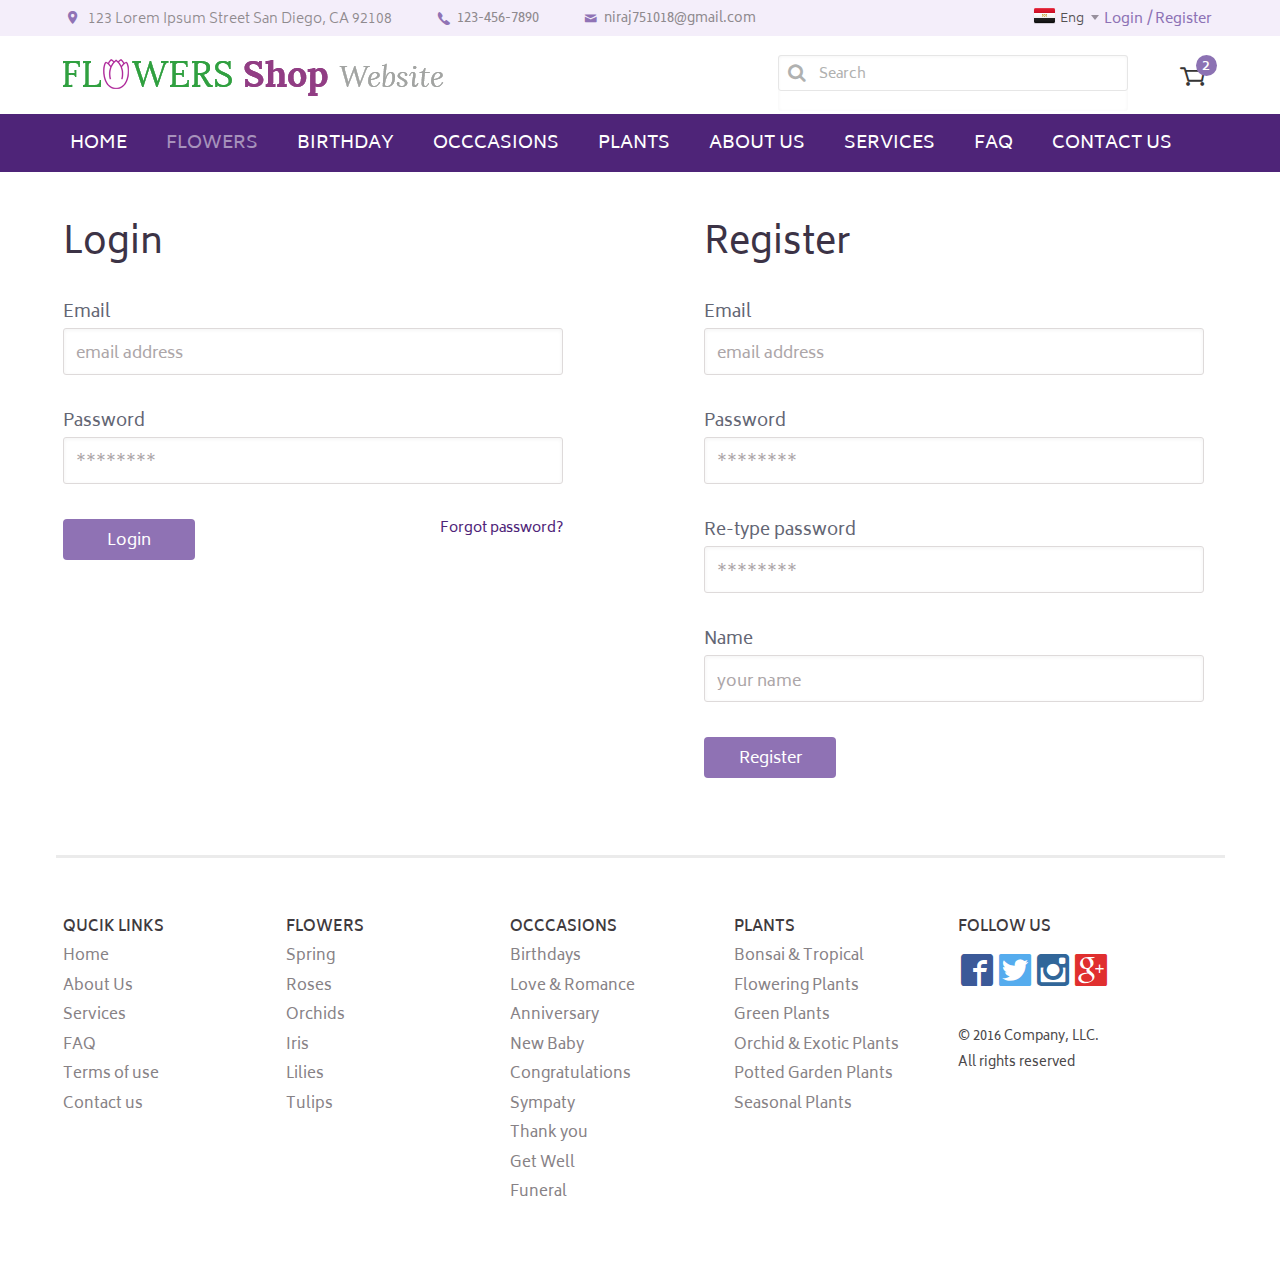
<file: register.html>
<!DOCTYPE html>
<html lang="en">
<head>
  <!-- set the encoding of your site -->
  <meta charset="utf-8">
  <!-- set the viewport width and initial-scale on mobile devices -->
  <meta name="viewport" content="width=device-width, initial-scale=1.0">
  <title>test</title>
  <!-- include the google fonts link-->
  <link href="https://fonts.googleapis.com/css?family=Biryani:200,300,400,600,700,800,900%7cLora:400,400i,700i" rel="stylesheet"> 
  <!-- include the site stylesheet -->
  <link rel="stylesheet" href="css/bootstrap.css">
  <link rel="stylesheet" href="css/main.css">
  <!-- include jQuery library -->
  <script src="js/jquery-1.12.4.min.js"></script>
  <!-- include custom JavaScript -->
  <script src="js/jquery.main.js" defer></script>
  <script src="https://maxcdn.bootstrapcdn.com/bootstrap/3.3.7/js/bootstrap.min.js" integrity="sha384-Tc5IQib027qvyjSMfHjOMaLkfuWVxZxUPnCJA7l2mCWNIpG9mGCD8wGNIcPD7Txa" crossorigin="anonymous"></script>
</head>
<body>
  <div id="wrapper">
    <!--header of the page-->
    <header id="header">
      <div class="top-block">
        <div class="container">
          <ul class="contact-list">
            <li><span class="icon-wrap"><span class="icon-pin"></span></span><div class="popups">
              <address>123 Lorem Ipsum Street San Diego, CA 92108</address>
            </div></li>
            <li><a href="tel:1234567890"><span class="icon-wrap"><span class="icon-phone"></span></span><span class="hide-xs">123-456-7890</span></a></li>
            <li><a href="mailto:&#110;&#105;&#114;&#097;&#106;&#055;&#053;&#049;&#048;&#049;&#056;&#064;&#103;&#109;&#097;&#105;&#108;&#046;&#099;&#111;&#109;"><span class="icon-wrap"><span class="icon-mail"></span></span><span class="hide-xs">&#110;&#105;&#114;&#097;&#106;&#055;&#053;&#049;&#048;&#049;&#056;&#064;&#103;&#109;&#097;&#105;&#108;&#046;&#099;&#111;&#109;</span></a></li>
          </ul>
          <!--language block of the page-->
          <div class="login-wrap">
            <form class="select-form" action="#">
              <select>
                <option data-image="images/EG.png">Eng</option>
                <option data-image="images/CA.png">Can</option>
                <option data-image="images/US.png">Us</option>
              </select>
            </form>
            <ul class="log-list">
              <li><a href="#">Login</a></li>
              <li><a href="register.html">Register</a></li>
            </ul>
          </div>
        </div>
      </div>
      <div class="fixed-header">
        <div class="bottom-block">
          <div class="container">
          <!--main logo of the page-->
            <div class="logo-wrap">
              <a href="#"><img src="images/logo.png" alt="test"></a>
            </div>
            <!--search-form of the page-->
            <div class="right-block">
              <form class="search-form" action="#">
                <div class="form-group">
                  <input class="form-control" type="search" placeholder="Search">
                </div>
                <button type="submit"><span class="icon-search"></span></button>
              </form>
              <div class="cart-holder">
                <div class="cartinfo-wrap">
                  <a href="cart.html"  class="popup">
                    <span class="icon-cart"></span>
                    <span class="items-selected">2</span>
                  </a>
                  <div class="cost-block">
                    <span class="text">2 items</span>
                    <span class="price">96.80 €</span>
                  </div>
                </div>
              </div>
            </div>
          </div>
        </div>
        <!-- main navigation of the page-->
        <nav class="navbar navbar-default">
          <div class="container">
            <!-- Brand and toggle get grouped for better mobile display -->
            <div class="navbar-header">
              <button type="button" class="navbar-toggle collapsed" data-toggle="collapse" data-target="#bs-example-navbar-collapse-1" aria-expanded="false">
                <span class="sr-only">Toggle navigation</span>
                <span class="icon-bar"></span>
                <span class="icon-bar"></span>
                <span class="icon-bar"></span>
              </button>
            </div>
            <!-- Collect the nav links, forms, and other content for toggling -->
            <div class="collapse navbar-collapse" id="bs-example-navbar-collapse-1">
              <ul class="nav navbar-nav">
                <li><a href="index.html">Home</a></li>
                <li class="active"><a href="products.html">Flowers</a></li>
                <li><a href="#">Birthday</a></li>
                <li><a href="#">Occcasions</a></li>
                <li><a href="#">Plants</a></li>
                <li><a href="about.html">About Us</a></li>
                <li><a href="service.html">Services</a></li>
                <li><a href="faq.html">FAQ</a></li>
                <li><a href="contact.html">Contact us</a></li>
              </ul>
            </div><!-- /.navbar-collapse -->
          </div><!-- /.container-fluid -->
        </nav>
      </div>
    </header>
    <main id="main" role="main">
      <!--Form block of the page-->
      <div class="form-holder">
        <div class="container">
          <div class="row">
            <div class="col-sm-6">
              <h2>login</h2>
              <form class="login-form" action="#">
                <div class="form-group">
                  <label for="email">Email</label>
                  <input class="form-control" type="email" placeholder="email address" id="email">
                </div>
                <div class="form-group">
                  <label for="pwd">Password</label>
                  <input class="form-control" type="Password" placeholder="********" id="pwd">
                </div>
                <div class="btn-wrap">
                  <button type="sublit" class="btn btn-default">login</button>
                  <a href="#" class="forgot-link">Forgot password?</a>
                </div>
              </form>
            </div>
            <div class="col-sm-6">
              <div class="form-wrap">
                <h2>Register</h2>
                <form class="register-form" action="#">
                  <div class="form-group">
                    <label for="email2">Email</label>
                    <input class="form-control" type="email" id="email2" placeholder="email address">
                  </div>
                  <div class="form-group">
                    <label for="pwd2">Password</label>
                    <input class="form-control" type="password" id="pwd2" placeholder="********">
                  </div>
                  <div class="form-group">
                    <label for="pwd3">Re-type password</label>
                    <input class="form-control" type="password" id="pwd3" placeholder="********">
                  </div>
                  <div class="form-group">
                    <label for="name">Name</label>
                    <input class="form-control" type="text" placeholder="your name" id="name">
                  </div>
                  <button type="submit" class="btn btn-default">Register</button>
                </form>
              </div>
            </div>
          </div>
        </div>
      </div>
    </main>
    <!--footer of the page-->
    <footer id="footer">
      <div class="container">
        <!--footer links of the page-->
        <div class="links-block">
          <div class="col">
            <h3>qucik links</h3>
            <ul class="extra-links">
              <li><a href="#">Home</a></li>
              <li><a href="#">About Us</a></li>
              <li><a href="#">Services</a></li>
              <li><a href="#">FAQ</a></li>
              <li><a href="#">Terms of use</a></li>
              <li><a href="#">Contact us</a></li>
            </ul>
          </div>
          <div class="col">
            <h3>Flowers</h3>
            <ul class="extra-links">
              <li><a href="#">Spring</a></li>
              <li><a href="#">Roses</a></li>
              <li><a href="#">Orchids</a></li>
              <li><a href="#">Iris</a></li>
              <li><a href="#">Lilies</a></li>
              <li><a href="#">Tulips</a></li>
            </ul>
          </div>
          <div class="col">
            <h3>Occcasions</h3>
            <ul class="extra-links">
              <li><a href="#">Birthdays</a></li>
              <li><a href="#">Love &amp; Romance</a></li>
              <li><a href="#">Anniversary</a></li>
              <li><a href="#">New Baby</a></li>
              <li><a href="#">Congratulations</a></li>
              <li><a href="#">Sympaty</a></li>
              <li><a href="#">Thank you</a></li>
              <li><a href="#">Get Well</a></li>
              <li><a href="#">Funeral</a></li>
            </ul>
          </div>
          <div class="col">
            <h3>Plants</h3>
            <ul class="extra-links">
              <li><a href="#">Bonsai &amp; Tropical</a></li>
              <li><a href="#">Flowering Plants</a></li>
              <li><a href="#">Green Plants</a></li>
              <li><a href="#">Orchid &amp; Exotic Plants</a></li>
              <li><a href="#">Potted Garden Plants</a></li>
              <li><a href="#">Seasonal Plants</a></li>
            </ul>
          </div>
        </div>
        <div class="follow-hold">
          <!--social links of the page-->
          <div class="link-wrap">
            <h3>follow us</h3>
            <ul class="social-networks">
              <li><a href="#" class="facebook"><span class="icon-facebook"></span></a></li>
              <li><a href="#" class="twitter"><span class="icon-twitter"></span></a></li>
              <li><a href="#" class="instagram"><span class="icon-instagram"></span></a></li>
              <li><a href="#" class="gplus"><span class="icon-gplus"></span></a></li>
            </ul>
          </div>
          <!--copyright block of the page-->
          <div class="copyright-block">
            <p>&copy; 2016 Company, LLC.</p>
            <p>All rights reserved</p>
          </div>
        </div>
      </div>
    </footer>
  </div>
</body>
</html>
</file>
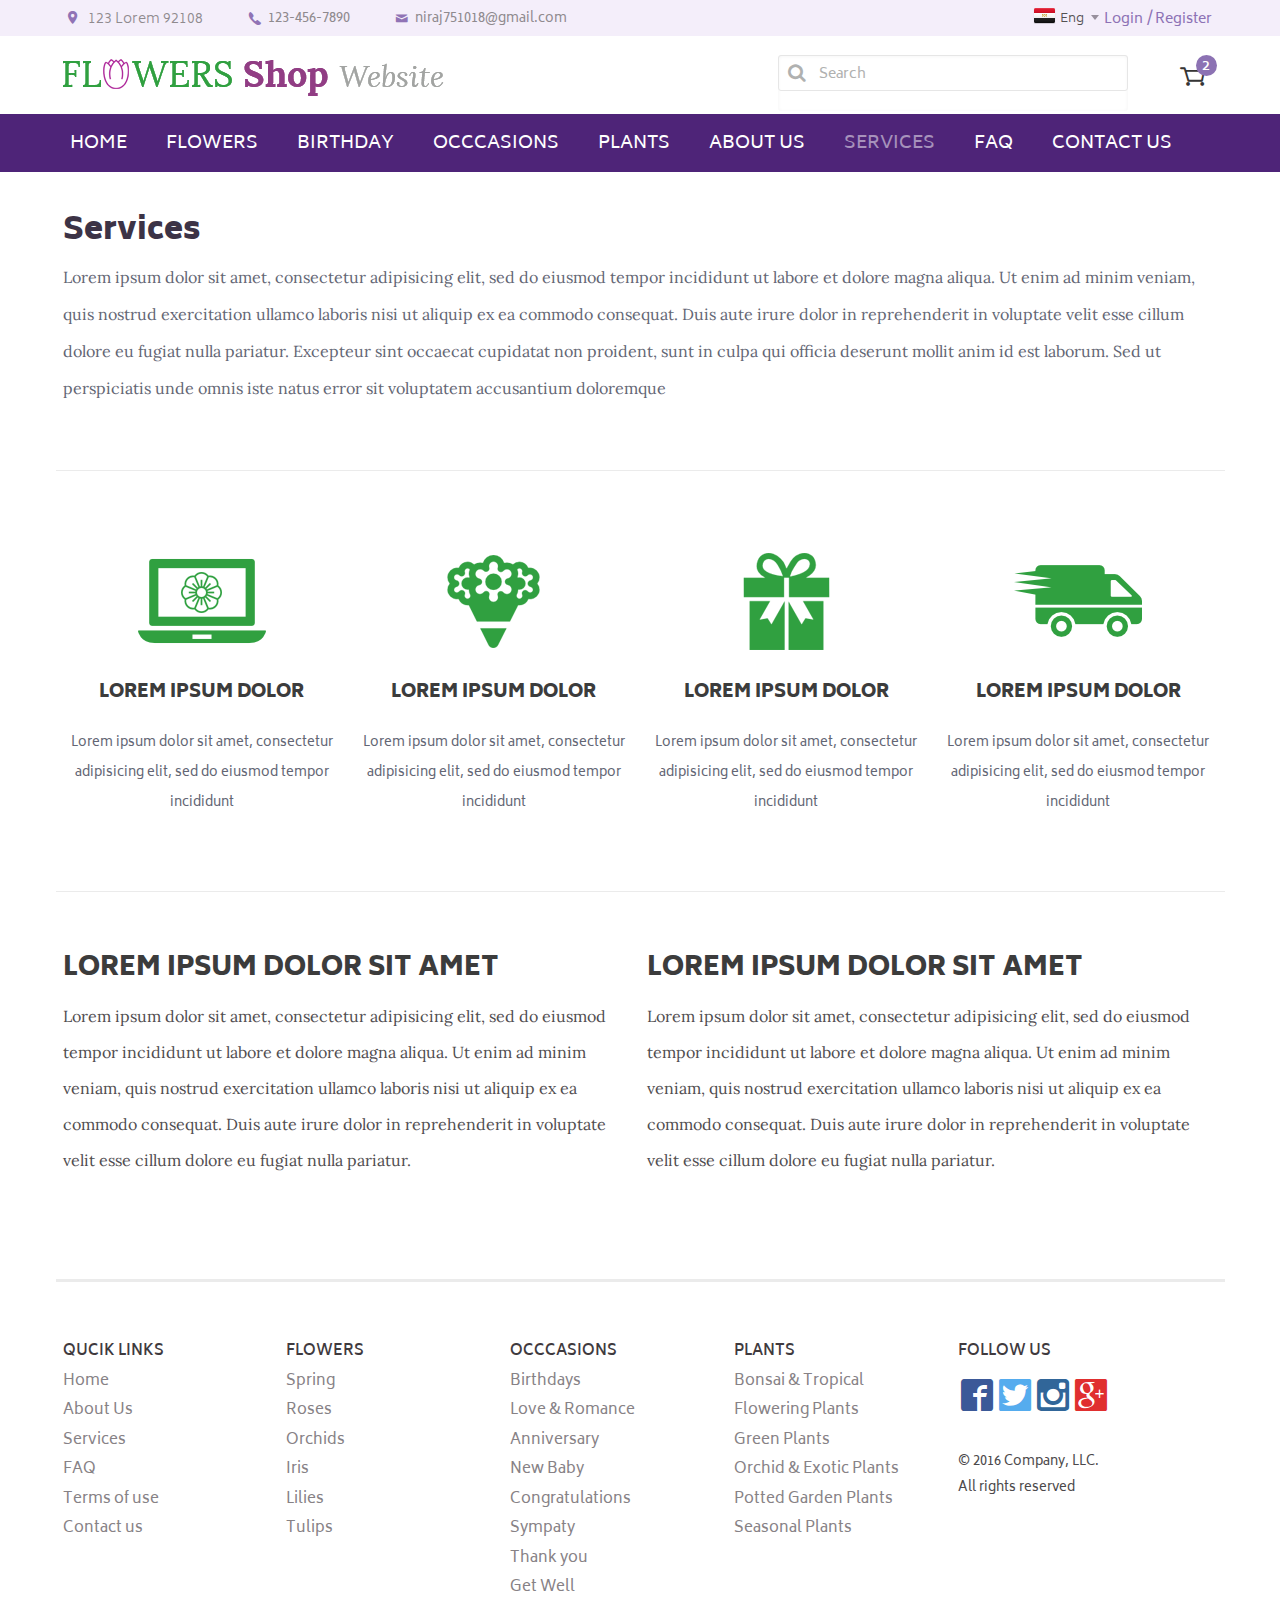
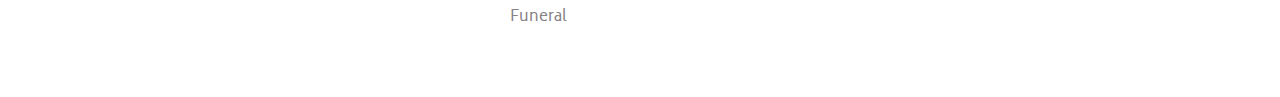
<file: service.html>
<!DOCTYPE html>
<html lang="en">
<head>
  <!-- set the encoding of your site -->
  <meta charset="utf-8">
  <!-- set the viewport width and initial-scale on mobile devices -->
  <meta name="viewport" content="width=device-width, initial-scale=1.0">
  <title>test</title>
  <!-- include the google fonts link-->
  <link href="https://fonts.googleapis.com/css?family=Biryani:200,300,400,600,700,800,900%7cLora:400,400i,700i" rel="stylesheet"> 
  <!-- include the site stylesheet -->
  <link rel="stylesheet" href="css/bootstrap.css">
  <link rel="stylesheet" href="css/main.css">
  <!-- include jQuery library -->
  <script src="js/jquery-1.12.4.min.js"></script>
  <!-- include custom JavaScript -->
  <script src="js/jquery.main.js" defer></script>
  <script src="https://maxcdn.bootstrapcdn.com/bootstrap/3.3.7/js/bootstrap.min.js" integrity="sha384-Tc5IQib027qvyjSMfHjOMaLkfuWVxZxUPnCJA7l2mCWNIpG9mGCD8wGNIcPD7Txa" crossorigin="anonymous"></script>
</head>
<body>
  <div id="wrapper">
    <!--header of the page-->
    <header id="header">
      <div class="top-block">
        <div class="container">
          <ul class="contact-list">
            <li><span class="icon-wrap"><span class="icon-pin"></span></span><div class="popups">
              <address>123 Lorem 92108</address>
            </div></li>
            <li><a href="tel:1234567890"><span class="icon-wrap"><span class="icon-phone"></span></span><span class="hide-xs">123-456-7890</span></a></li>
            <li><a href="mailto:&#110;&#105;&#114;&#097;&#106;&#055;&#053;&#049;&#048;&#049;&#056;&#064;&#103;&#109;&#097;&#105;&#108;&#046;&#099;&#111;&#109;"><span class="icon-wrap"><span class="icon-mail"></span></span><span class="hide-xs">&#110;&#105;&#114;&#097;&#106;&#055;&#053;&#049;&#048;&#049;&#056;&#064;&#103;&#109;&#097;&#105;&#108;&#046;&#099;&#111;&#109;</span></a></li>
          </ul>
          <!--language block of the page-->
          <div class="login-wrap">
            <form class="select-form" action="#">
              <select>
                <option data-image="images/EG.png">Eng</option>
                <option data-image="images/CA.png">Can</option>
                <option data-image="images/US.png">Us</option>
              </select>
            </form>
            <ul class="log-list">
              <li><a href="#">Login</a></li>
              <li><a href="register.html">Register</a></li>
            </ul>
          </div>
        </div>
      </div>
      <div class="fixed-header">
        <div class="bottom-block">
          <div class="container">
          <!--main logo of the page-->
            <div class="logo-wrap">
              <a href="#"><img src="images/logo.png" alt="test"></a>
            </div>
            <!--search-form of the page-->
            <div class="right-block">
              <form class="search-form" action="#">
                <div class="form-group">
                  <input class="form-control" type="search" placeholder="Search">
                </div>
                <button type="submit"><span class="icon-search"></span></button>
              </form>
              <div class="cart-holder">
                <div class="cartinfo-wrap">
                  <a href="cart.html"  class="popup">
                    <span class="icon-cart"></span>
                    <span class="items-selected">2</span>
                  </a>
                  <div class="cost-block">
                    <span class="text">2 items</span>
                    <span class="price">96.80 €</span>
                  </div>
                </div>
              </div>
            </div>
          </div>
        </div>
        <!-- main navigation of the page-->
        <nav class="navbar navbar-default">
          <div class="container">
            <!-- Brand and toggle get grouped for better mobile display -->
            <div class="navbar-header">
              <button type="button" class="navbar-toggle collapsed" data-toggle="collapse" data-target="#bs-example-navbar-collapse-1" aria-expanded="false">
                <span class="sr-only">Toggle navigation</span>
                <span class="icon-bar"></span>
                <span class="icon-bar"></span>
                <span class="icon-bar"></span>
              </button>
            </div>
            <!-- Collect the nav links, forms, and other content for toggling -->
            <div class="collapse navbar-collapse" id="bs-example-navbar-collapse-1">
              <ul class="nav navbar-nav">
                <li><a href="index.html">Home</a></li>
                <li><a href="products.html">Flowers</a></li>
                <li><a href="#">Birthday</a></li>
                <li><a href="#">Occcasions</a></li>
                <li><a href="#">Plants</a></li>
                <li><a href="about.html">About Us</a></li>
                <li class="active"><a href="service.html">Services</a></li>
                <li><a href="faq.html">FAQ</a></li>
                <li><a href="contact.html">Contact us</a></li>
              </ul>
            </div><!-- /.navbar-collapse -->
          </div><!-- /.container-fluid -->
        </nav>
      </div>
    </header>
    <!--contains main section of the page-->
    <main id="main" role="main">
      <!--services section of the page-->
      <section class="service-section">
        <div class="info-hold">
          <div class="container">
            <h2>Services</h2>
            <p>Lorem ipsum dolor sit amet, consectetur adipisicing elit, sed do eiusmod tempor incididunt ut labore et dolore magna aliqua. Ut enim ad minim veniam, quis nostrud exercitation ullamco laboris nisi ut aliquip ex ea commodo consequat. Duis aute irure dolor in reprehenderit in voluptate velit esse cillum dolore eu fugiat nulla pariatur. Excepteur sint occaecat cupidatat non proident, sunt in culpa qui officia deserunt mollit anim id est laborum. Sed ut perspiciatis unde omnis iste natus error sit voluptatem accusantium doloremque </p>
          </div>
        </div>
        <div class="service-detail">
          <div class="container">
            <div class="row">
              <div class="col-sm-6 col-lg-3">
                <div class="content-wrap">
                  <div class="icon-hold">
                    <img src="images/ico1.png" alt="image description">
                  </div>
                  <strong class="heading">Lorem ipsum dolor</strong>
                  <p>Lorem ipsum dolor sit amet, consectetur adipisicing elit, sed do eiusmod tempor incididunt </p>
                </div>
              </div>
              <div class="col-sm-6 col-lg-3">
                <div class="content-wrap">
                  <div class="icon-hold">
                    <img src="images/ico2.png" alt="image description">
                  </div>
                  <strong class="heading">Lorem ipsum dolor</strong>
                  <p>Lorem ipsum dolor sit amet, consectetur adipisicing elit, sed do eiusmod tempor incididunt </p>
                </div>
              </div>
              <div class="col-sm-6 col-lg-3">
                <div class="content-wrap">
                  <div class="icon-hold">
                    <img src="images/ico3.png" alt="image description">
                  </div>
                  <strong class="heading">Lorem ipsum dolor</strong>
                  <p>Lorem ipsum dolor sit amet, consectetur adipisicing elit, sed do eiusmod tempor incididunt </p>
                </div>
              </div>
              <div class="col-sm-6 col-lg-3">
                <div class="content-wrap">
                  <div class="icon-hold">
                    <img src="images/ico4.png" alt="image description">
                  </div>
                  <strong class="heading">Lorem ipsum dolor</strong>
                  <p>Lorem ipsum dolor sit amet, consectetur adipisicing elit, sed do eiusmod tempor incididunt </p>
                </div>
              </div>
            </div>
          </div>
          <div class="container">
              <div class="row">
                <div class="col-sm-6">
                  <div class="text-wrap">
                    <strong class="title-text">Lorem ipsum dolor sit amet</strong>
                    <p>Lorem ipsum dolor sit amet, consectetur adipisicing elit, sed do eiusmod tempor incididunt ut labore et dolore magna aliqua. Ut enim ad minim veniam, quis nostrud exercitation ullamco laboris nisi ut aliquip ex ea commodo consequat. Duis aute irure dolor in reprehenderit in voluptate velit esse cillum dolore eu fugiat nulla pariatur. </p>
                  </div>
                </div>
                <div class="col-sm-6">
                  <div class="text-wrap">
                    <strong class="title-text">Lorem ipsum dolor sit amet</strong>
                    <p>Lorem ipsum dolor sit amet, consectetur adipisicing elit, sed do eiusmod tempor incididunt ut labore et dolore magna aliqua. Ut enim ad minim veniam, quis nostrud exercitation ullamco laboris nisi ut aliquip ex ea commodo consequat. Duis aute irure dolor in reprehenderit in voluptate velit esse cillum dolore eu fugiat nulla pariatur. </p>
                  </div>
                </div>
              </div>
          </div>
        </div>
      </section>
    </main>
    <!--footer of the page-->
    <footer id="footer">
      <div class="container">
        <!--footer links of the page-->
        <div class="links-block">
          <div class="col">
            <h3>qucik links</h3>
            <ul class="extra-links">
              <li><a href="#">Home</a></li>
              <li><a href="#">About Us</a></li>
              <li><a href="#">Services</a></li>
              <li><a href="#">FAQ</a></li>
              <li><a href="#">Terms of use</a></li>
              <li><a href="#">Contact us</a></li>
            </ul>
          </div>
          <div class="col">
            <h3>Flowers</h3>
            <ul class="extra-links">
              <li><a href="#">Spring</a></li>
              <li><a href="#">Roses</a></li>
              <li><a href="#">Orchids</a></li>
              <li><a href="#">Iris</a></li>
              <li><a href="#">Lilies</a></li>
              <li><a href="#">Tulips</a></li>
            </ul>
          </div>
          <div class="col">
            <h3>Occcasions</h3>
            <ul class="extra-links">
              <li><a href="#">Birthdays</a></li>
              <li><a href="#">Love &amp; Romance</a></li>
              <li><a href="#">Anniversary</a></li>
              <li><a href="#">New Baby</a></li>
              <li><a href="#">Congratulations</a></li>
              <li><a href="#">Sympaty</a></li>
              <li><a href="#">Thank you</a></li>
              <li><a href="#">Get Well</a></li>
              <li><a href="#">Funeral</a></li>
            </ul>
          </div>
          <div class="col">
            <h3>Plants</h3>
            <ul class="extra-links">
              <li><a href="#">Bonsai &amp; Tropical</a></li>
              <li><a href="#">Flowering Plants</a></li>
              <li><a href="#">Green Plants</a></li>
              <li><a href="#">Orchid &amp; Exotic Plants</a></li>
              <li><a href="#">Potted Garden Plants</a></li>
              <li><a href="#">Seasonal Plants</a></li>
            </ul>
          </div>
        </div>
        <div class="follow-hold">
          <!--social links of the page-->
          <div class="link-wrap">
            <h3>follow us</h3>
            <ul class="social-networks">
              <li><a href="#" class="facebook"><span class="icon-facebook"></span></a></li>
              <li><a href="#" class="twitter"><span class="icon-twitter"></span></a></li>
              <li><a href="#" class="instagram"><span class="icon-instagram"></span></a></li>
              <li><a href="#" class="gplus"><span class="icon-gplus"></span></a></li>
            </ul>
          </div>
          <!--copyright block of the page-->
          <div class="copyright-block">
            <p>&copy; 2016 Company, LLC.</p>
            <p>All rights reserved</p>
          </div>
        </div>
      </div>
    </footer>
  </div>
</body>
</html>
</file>
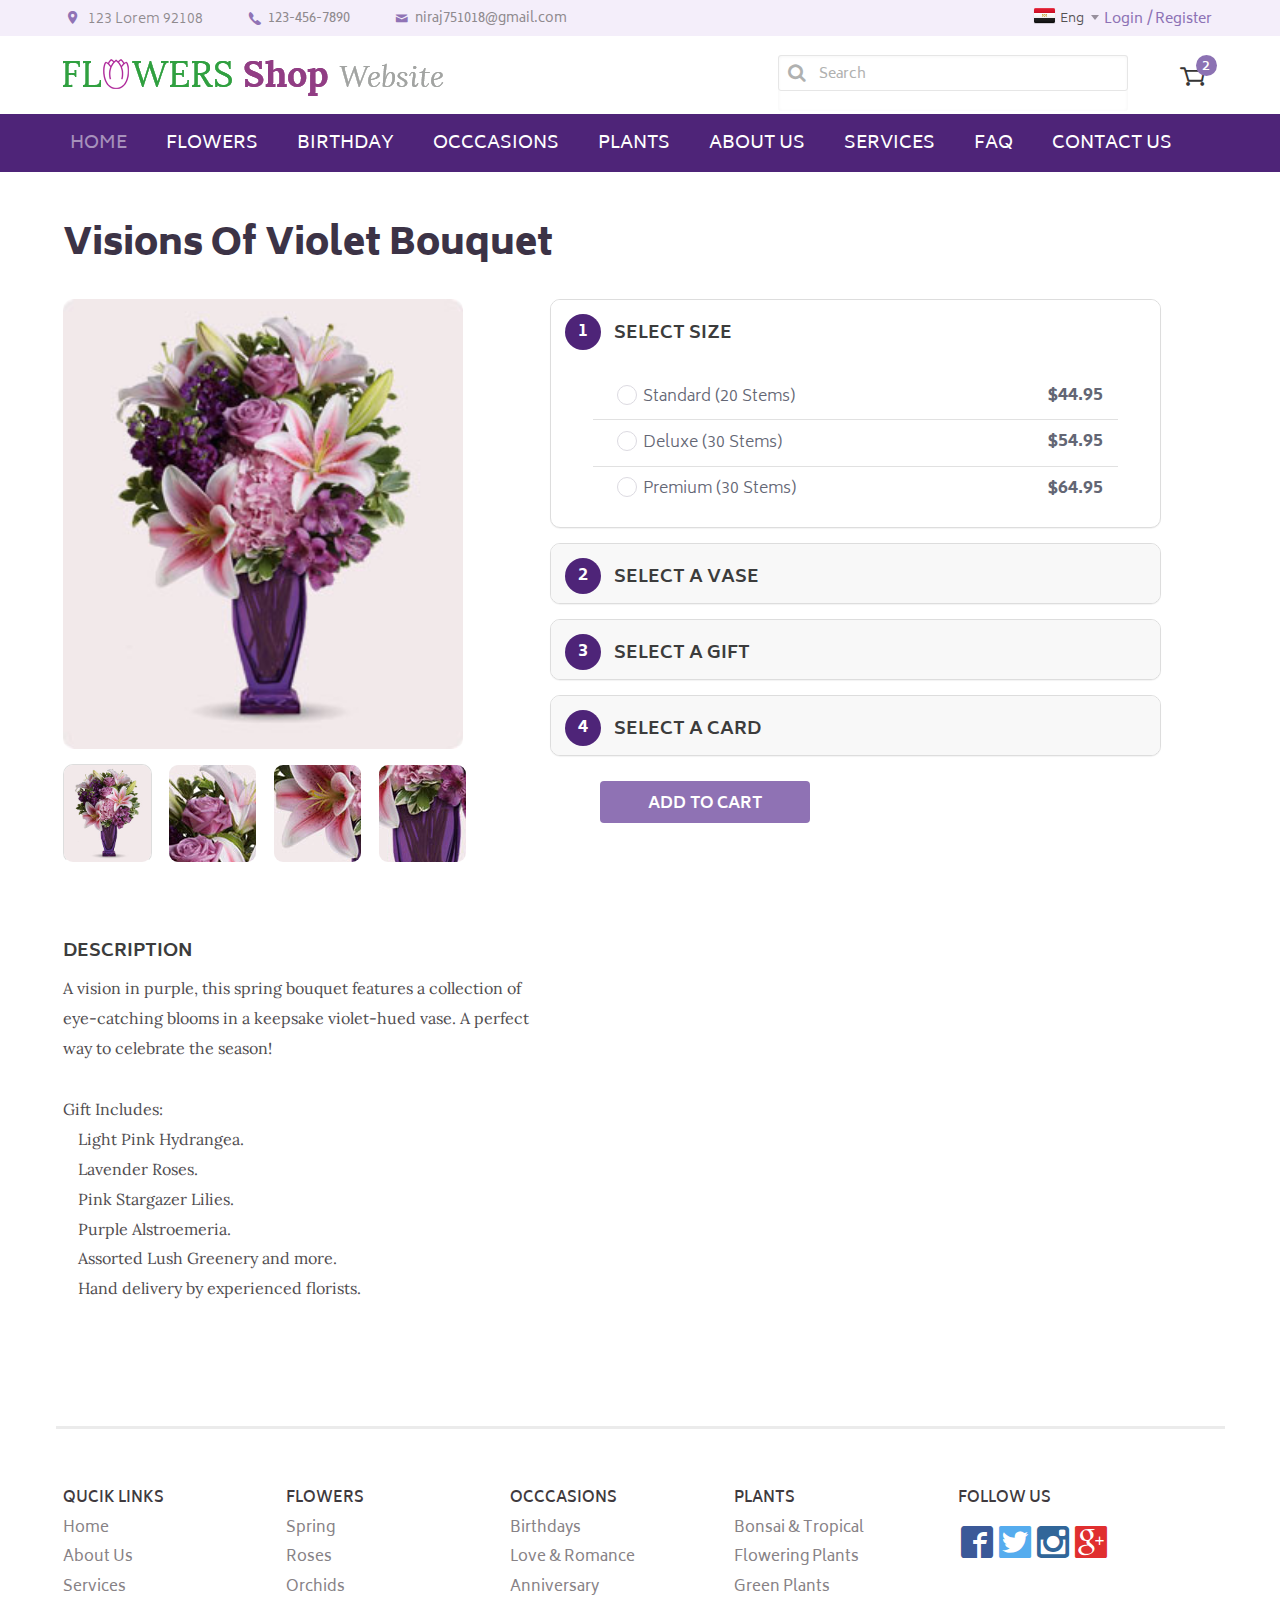
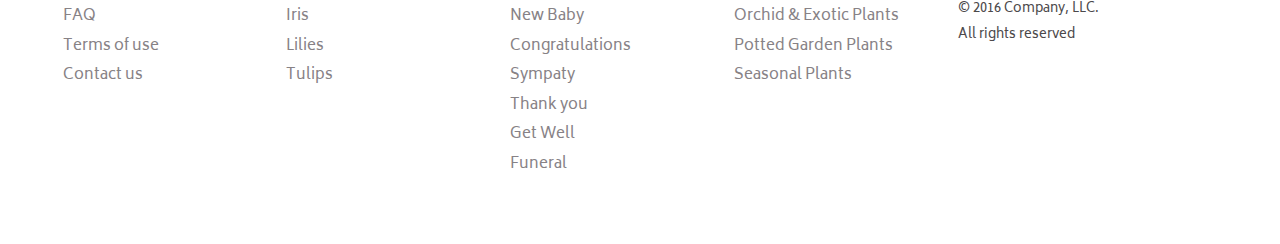
<file: steps.html>
<!DOCTYPE html>
<html lang="en">
<head>
  <!-- set the encoding of your site -->
  <meta charset="utf-8">
  <!-- set the viewport width and initial-scale on mobile devices -->
  <meta name="viewport" content="width=device-width, initial-scale=1.0">
  <title>test</title>
  <!-- include the google fonts link-->
  <link href="https://fonts.googleapis.com/css?family=Biryani:200,300,400,600,700,800,900%7cLora:400,400i,700i" rel="stylesheet"> 
  <!-- include the site stylesheet -->
  <link rel="stylesheet" href="css/bootstrap.css">
  <link rel="stylesheet" href="css/main.css">
  <!-- include jQuery library -->
  <script src="js/jquery-1.12.4.min.js"></script>
  <!-- include custom JavaScript -->
  <script src="js/jquery.main.js" defer></script>
  <script src="https://maxcdn.bootstrapcdn.com/bootstrap/3.3.7/js/bootstrap.min.js" integrity="sha384-Tc5IQib027qvyjSMfHjOMaLkfuWVxZxUPnCJA7l2mCWNIpG9mGCD8wGNIcPD7Txa" crossorigin="anonymous"></script>
</head>
<body>
  <div id="wrapper">
    <!--header of the page-->
    <header id="header">
      <div class="top-block">
        <div class="container">
          <ul class="contact-list">
            <li><span class="icon-wrap"><span class="icon-pin"></span></span><div class="popups">
              <address>123 Lorem  92108</address>
            </div></li>
            <li><a href="tel:1234567890"><span class="icon-wrap"><span class="icon-phone"></span></span><span class="hide-xs">123-456-7890</span></a></li>
            <li><a href="mailto:&#110;&#105;&#114;&#097;&#106;&#055;&#053;&#049;&#048;&#049;&#056;&#064;&#103;&#109;&#097;&#105;&#108;&#046;&#099;&#111;&#109;"><span class="icon-wrap"><span class="icon-mail"></span></span><span class="hide-xs">&#110;&#105;&#114;&#097;&#106;&#055;&#053;&#049;&#048;&#049;&#056;&#064;&#103;&#109;&#097;&#105;&#108;&#046;&#099;&#111;&#109;</span></a></li>
          </ul>
          <!--language block of the page-->
          <div class="login-wrap">
            <form class="select-form" action="#">
              <select>
                <option data-image="images/EG.png">Eng</option>
                <option data-image="images/CA.png">Can</option>
                <option data-image="images/US.png">Us</option>
              </select>
            </form>
            <ul class="log-list">
              <li><a href="#">Login</a></li>
              <li><a href="register.html">Register</a></li>
            </ul>
          </div>
        </div>
      </div>
      <div class="fixed-header">
        <div class="bottom-block">
          <div class="container">
          <!--main logo of the page-->
            <div class="logo-wrap">
              <a href="#"><img src="images/logo.png" alt="test"></a>
            </div>
            <!--search-form of the page-->
            <div class="right-block">
              <form class="search-form" action="#">
                <div class="form-group">
                  <input class="form-control" type="search" placeholder="Search">
                </div>
                <button type="submit"><span class="icon-search"></span></button>
              </form>
              <div class="cart-holder">
                <div class="cartinfo-wrap">
                  <a href="cart.html"  class="popup">
                    <span class="icon-cart"></span>
                    <span class="items-selected">2</span>
                  </a>
                  <div class="cost-block">
                    <span class="text">2 items</span>
                    <span class="price">96.80 €</span>
                  </div>
                </div>
              </div>
            </div>
          </div>
        </div>
        <!-- main navigation of the page-->
        <nav class="navbar navbar-default">
          <div class="container">
            <!-- Brand and toggle get grouped for better mobile display -->
            <div class="navbar-header">
              <button type="button" class="navbar-toggle collapsed" data-toggle="collapse" data-target="#bs-example-navbar-collapse-1" aria-expanded="false">
                <span class="sr-only">Toggle navigation</span>
                <span class="icon-bar"></span>
                <span class="icon-bar"></span>
                <span class="icon-bar"></span>
              </button>
            </div>
            <!-- Collect the nav links, forms, and other content for toggling -->
            <div class="collapse navbar-collapse" id="bs-example-navbar-collapse-1">
              <ul class="nav navbar-nav">
                <li class="active"><a href="index.html">Home</a></li>
                <li><a href="products.html">Flowers</a></li>
                <li><a href="#">Birthday</a></li>
                <li><a href="#">Occcasions</a></li>
                <li><a href="#">Plants</a></li>
                <li><a href="about.html">About Us</a></li>
                <li><a href="service.html">Services</a></li>
                <li><a href="faq.html">FAQ</a></li>
                <li><a href="contact.html">Contact us</a></li>
              </ul>
            </div><!-- /.navbar-collapse -->
          </div><!-- /.container-fluid -->
        </nav>
      </div>
    </header>
    <!--content main section of the page-->
    <main id="main" role="main">
      <!--description-block of the page-->
      <div class="description-block">
        <div class="container">
          <h2>visions of violet bouquet</h2>
        </div>
        <div class="container">
          <div class="row">
            <div class="col-sm-5">
              <div>
                <div class="tab-content">
                  <div role="tabpanel" class="tab-pane active" id="home">
                    <div class="img-wrap" style="background-image: url('images/img19.jpg');">
                    </div>
                  </div>
                  <div role="tabpanel" class="tab-pane" id="profile">
                    <div class="img-wrap"  style="background-image: url('images/img20.jpg');">
                    </div>
                  </div>
                  <div role="tabpanel" class="tab-pane" id="messages">
                    <div class="img-wrap"  style="background-image: url('images/img21.jpg');">
                    </div>
                  </div>
                  <div role="tabpanel" class="tab-pane" id="settings">
                    <div class="img-wrap"  style="background-image: url('images/img22.jpg');">
                    </div>
                  </div>
                </div>
                <!-- Nav tabs -->
                <ul class="nav nav-tabs" role="tablist">
                  <li role="presentation" class="active"><a href="#home" aria-controls="home" role="tab" data-toggle="tab">
                    <span class="image-hold" style="background-image: url('images/img19.jpg');"></span>
                  </a></li>
                  <li role="presentation"><a href="#profile" aria-controls="profile" role="tab" data-toggle="tab"><img src="images/img20.jpg" alt="image description"></a></li>
                  <li role="presentation"><a href="#messages" aria-controls="messages" role="tab" data-toggle="tab"><img src="images/img21.jpg" alt="image description"></a></li>
                  <li role="presentation"><a href="#settings" aria-controls="settings" role="tab" data-toggle="tab"><img src="images/img22.jpg" alt="image description"></a></li>
                </ul>
                <!-- Tab panes -->
                <div class="giftinfo-block">
                  <span class="title">Description</span>
                  <p>A vision in purple, this spring bouquet features a collection of eye-catching blooms in a keepsake violet-hued vase. A perfect way to celebrate the season!</p>
                  <span class="heading-text">Gift Includes:</span>
                  <ul class="gift-list">
                    <li>Light Pink Hydrangea.</li>
                    <li>Lavender Roses.</li>
                    <li>Pink Stargazer Lilies.</li>
                    <li>Purple Alstroemeria.</li>
                    <li>Assorted Lush Greenery and more.</li>
                    <li>Hand delivery by experienced florists.</li>
                  </ul>
                </div>
              </div>
            </div>
            <div class="col-sm-7">
            <form class="order-form" action="#">
              <ul class="panel-group panel-list" id="accordion" role="tablist" aria-multiselectable="true">
                <li class="panel panel-default">
                  <div class="panel-heading" role="tab" id="headingOne">
                    <h4 class="panel-title">
                      <a role="button" data-toggle="collapse" data-parent="#accordion" href="#collapseOne" aria-expanded="true" aria-controls="collapseOne">
                        Select size
                      </a>
                    </h4>
                  </div>
                  <div id="collapseOne" class="panel-collapse collapse in" role="tabpanel" aria-labelledby="headingOne">
                    <div class="panel-body">
                      <ul class="size-list">
                        <li>
                          <div class="select-wrap">
                            <label class="text" for="size1">
                              <input type="radio" name="size" id="size1"><span></span>
                              <span class="text">Standard (20 Stems)</span>
                            </label>
                          </div>
                          <strong class="price">$44.95</strong>
                        </li>
                        <li>
                          <div class="select-wrap">
                            <label class="text" for="size2">
                              <input type="radio" name="size" id="size2"><span></span>
                              <span class="text">Deluxe (30 Stems)</span>
                            </label>
                          </div>
                          <strong class="price">$54.95</strong>
                        </li>
                        <li>
                          <div class="select-wrap">
                            <label class="text" for="size3">
                              <input type="radio" name="size" id="size3"><span></span>
                              <span class="text">Premium (30 Stems)</span>
                            </label>
                          </div>
                          <strong class="price">$64.95</strong>
                        </li>
                      </ul>
                    </div>
                  </div>
                </li>
                <li class="panel panel-default">
                  <div class="panel-heading" role="tab" id="headingTwo">
                    <h4 class="panel-title">
                      <a class="collapsed" role="button" data-toggle="collapse" data-parent="#accordion" href="#collapseTwo" aria-expanded="false" aria-controls="collapseTwo">
                        Select a vase
                      </a>
                    </h4>
                  </div>
                  <div id="collapseTwo" class="panel-collapse collapse" role="tabpanel" aria-labelledby="headingTwo">
                    <div class="panel-body">
                      <ul class="size-list">
                        <li>
                          <div class="select-wrap">
                            <label class="text" for="vase1">
                              <input type="radio" name="vase" id="vase1"><span></span>
                              <strong class="image"><img src="images/img23.jpg" alt="image description"></strong>
                              No Vase
                            </label>
                          </div>
                        </li>
                        <li>
                          <div class="select-wrap">
                            <label class="text" for="vase2">
                              <input type="radio" name="vase" id="vase2"><span></span>
                              <strong class="image"><img src="images/img24.png" alt="image description"></strong>
                              <span class="text">Glass Ginger</span>
                            </label>
                          </div>
                          <strong class="price">$6.95</strong>
                        </li>
                        <li>
                          <div class="select-wrap">
                            <label class="text" for="vase3">
                              <input type="radio" name="vase" id="vase3"><span></span>
                              <strong class="image"><img src="images/img25.png" alt="image description"></strong>
                              <span class="text">Lace Warap</span>
                            </label>
                          </div>
                          <strong class="price">$9.95</strong>
                        </li>
                        <li>
                          <div class="select-wrap">
                            <label class="text" for="vase4">
                              <input type="radio" name="vase" id="vase4"><span></span>
                              <strong class="image"><img src="images/img26.png" alt="image description"></strong>
                              <span class="text">Pink Mason Jar</span>
                            </label>
                          </div>
                          <strong class="price">$12.95</strong>
                        </li>
                        <li>
                          <div class="select-wrap">
                            <label class="text" for="vase5">
                              <input type="radio" name="vase" id="vase5"><span></span>
                              <strong class="image"><img src="images/img27.png" alt="image description"></strong>
                              <span class="text">All Across Africa</span>
                            </label>
                          </div>
                          <strong class="price">$24.95</strong>
                        </li>
                      </ul>
                    </div>
                  </div>
                </li>
                <li class="panel panel-default">
                  <div class="panel-heading" role="tab" id="headingThree">
                    <h4 class="panel-title">
                      <a class="collapsed" role="button" data-toggle="collapse" data-parent="#accordion" href="#collapseThree" aria-expanded="false" aria-controls="collapseThree">
                        select a gift
                      </a>
                    </h4>
                  </div>
                  <div id="collapseThree" class="panel-collapse collapse" role="tabpanel" aria-labelledby="headingThree">
                    <div class="panel-body">
                      <ul class="size-list">
                        <li>
                          <div class="select-wrap">
                            <label class="text" for="gift1">
                              <input type="radio" name="gift" id="gift1"><span></span>
                              <strong class="image"><img src="images/img28.png" alt="image description"></strong>
                              <span class="text">Large Chocolates</span>
                            </label>
                          </div>
                          <strong class="price">$24.95</strong>
                        </li>
                        <li>
                          <div class="select-wrap">
                            <label class="text" for="gift2">
                              <input type="radio" name="gift" id="gift2"><span></span>
                              <strong class="image"><img src="images/img28.png" alt="image description"></strong>
                              <span class="text">Small Chocolates</span>
                            </label>
                          </div>
                          <strong class="price">$16.95</strong>
                        </li>
                        <li>
                          <div class="select-wrap">
                            <label class="text" for="gift3">
                              <input type="radio" name="gift" id="gift3"><span></span >
                              <strong class="image"><img src="images/img29.png" alt="image description"></strong>
                              <span class="text">Large Teddy Bear</span>
                            </label>
                          </div>
                          <strong class="price">$28.95</strong>
                        </li>
                        <li>
                          <div class="select-wrap">
                            <label class="text" for="gift4">
                              <input type="radio" name="gift" id="gift4"><span></span>
                              <strong class="image"><img src="images/img30.png" alt="image description"></strong>
                              <span class="text">Small Teddy Bear</span>
                            </label>
                          </div>
                          <strong class="price">$12.95</strong>
                        </li>
                        <li>
                          <div class="select-wrap">
                            <label class="text" for="gift5">
                              <input type="radio" name="gift" id="gift5"><span></span>
                              <strong class="image"><img src="images/img31.png" alt="image description"></strong>
                              <span class="text">Mini Ballons</span>
                            </label>
                          </div>
                          <strong class="price">$16.95</strong>
                        </li>
                      </ul>
                    </div>
                  </div>
                </li>
                <li class="panel panel-default">
                  <div class="panel-heading" role="tab" id="headingfour">
                    <h4 class="panel-title">
                      <a class="collapsed" role="button" data-toggle="collapse" data-parent="#accordion" href="#collapsefour" aria-expanded="false" aria-controls="collapseThree">
                        select a card
                      </a>
                    </h4>
                  </div>
                  <div id="collapsefour" class="panel-collapse collapse" role="tabpanel" aria-labelledby="headingfour">
                    <div class="panel-body">
                      <ul class="size-list">
                        <li>
                          <div class="select-wrap">
                            <label class="text" for="card1">
                              <input type="radio" name="card" id="card1"><span></span>
                              <strong class="image"><img src="images/img32.png" alt="image description"></strong>
                              <span class="text">Happy Birthday Greetings Card</span>
                            </label>
                          </div>
                          <strong class="price">$2.95</strong>
                        </li>
                        <li>
                          <div class="select-wrap">
                            <label class="text" for="card2">
                              <input type="radio" name="card" id="card2"><span></span>
                              <strong class="image"><img src="images/img33.png" alt="image description"></strong>
                              <span class="text">Happy Birthday Greetings Card</span>
                            </label>
                          </div>
                          <strong class="price">$2.95</strong>
                        </li>
                        <li>
                          <div class="select-wrap">
                            <label class="text" for="card3">
                              <input type="radio" name="card" id="card3"><span></span>
                              <strong class="image"><img src="images/img32.png" alt="image description"></strong>
                              <span class="text">Happy Birthday Greetings Card</span>
                            </label>
                          </div>
                          <strong class="price">$2.95</strong>
                        </li>
                        <li>
                          <div class="select-wrap">
                            <label class="text" for="card4">
                              <input type="radio" name="card" id="card4"><span></span>
                              <strong class="image"><img src="images/img33.png" alt="image description"></strong>
                              <span class="text">Happy Birthday Greetings Card</span>
                            </label>
                          </div>
                          <strong class="price">$2.95</strong>
                        </li>
                        <li>
                          <div class="elements-hold">
                            <span class="heading">Card Message</span>
                            <div class="form-group">
                              <label for="opt">Choose an option:</label>
                              <select class="form-control">
                                <option>Cannot find any words?</option>
                                <option>Cannot find any words?</option>
                                <option>Cannot find any words?</option>
                              </select>
                            </div>
                            <div class="form-group">
                              <textarea placeholder="Message"></textarea>
                            </div>
                          </div>
                        </li>
                      </ul>
                    </div>
                  </div>
                </li>
              </ul>
              <button class="btn btn-default" type="submit">add to cart</button>
            </form>
            </div>
          </div>
        </div>
      </div>
    </main>
    <!--footer of the page-->
    <footer id="footer">
      <div class="container">
        <!--footer links of the page-->
        <div class="links-block">
          <div class="col">
            <h3>qucik links</h3>
            <ul class="extra-links">
              <li><a href="#">Home</a></li>
              <li><a href="#">About Us</a></li>
              <li><a href="#">Services</a></li>
              <li><a href="#">FAQ</a></li>
              <li><a href="#">Terms of use</a></li>
              <li><a href="#">Contact us</a></li>
            </ul>
          </div>
          <div class="col">
            <h3>Flowers</h3>
            <ul class="extra-links">
              <li><a href="#">Spring</a></li>
              <li><a href="#">Roses</a></li>
              <li><a href="#">Orchids</a></li>
              <li><a href="#">Iris</a></li>
              <li><a href="#">Lilies</a></li>
              <li><a href="#">Tulips</a></li>
            </ul>
          </div>
          <div class="col">
            <h3>Occcasions</h3>
            <ul class="extra-links">
              <li><a href="#">Birthdays</a></li>
              <li><a href="#">Love &amp; Romance</a></li>
              <li><a href="#">Anniversary</a></li>
              <li><a href="#">New Baby</a></li>
              <li><a href="#">Congratulations</a></li>
              <li><a href="#">Sympaty</a></li>
              <li><a href="#">Thank you</a></li>
              <li><a href="#">Get Well</a></li>
              <li><a href="#">Funeral</a></li>
            </ul>
          </div>
          <div class="col">
            <h3>Plants</h3>
            <ul class="extra-links">
              <li><a href="#">Bonsai &amp; Tropical</a></li>
              <li><a href="#">Flowering Plants</a></li>
              <li><a href="#">Green Plants</a></li>
              <li><a href="#">Orchid &amp; Exotic Plants</a></li>
              <li><a href="#">Potted Garden Plants</a></li>
              <li><a href="#">Seasonal Plants</a></li>
            </ul>
          </div>
        </div>
        <div class="follow-hold">
          <!--social links of the page-->
          <div class="link-wrap">
            <h3>follow us</h3>
            <ul class="social-networks">
              <li><a href="#" class="facebook"><span class="icon-facebook"></span></a></li>
              <li><a href="#" class="twitter"><span class="icon-twitter"></span></a></li>
              <li><a href="#" class="instagram"><span class="icon-instagram"></span></a></li>
              <li><a href="#" class="gplus"><span class="icon-gplus"></span></a></li>
            </ul>
          </div>
          <!--copyright block of the page-->
          <div class="copyright-block">
            <p>&copy; 2016 Company, LLC.</p>
            <p>All rights reserved</p>
          </div>
        </div>
      </div>
    </footer>
  </div>
</body>
</html>
</file>
<file: css/main.css>
@import url("https://fonts.googleapis.com/css?family=Biryani:200,300,400,600,700,800,900|Lora:400,400i,700,700i");/*=========================================
1. styles for header of the page
2. Styles for logo-wrap
3. styles for bottom block
4. Styles for  main navigation 
5. Styles for fixed header
6. Styles for main section
7. Styles for banner-wrap
8. Styles for events-block
9. Styles for gallery-wrap
10. Styles for sales-wrap
11. Styles for about-block
12. Styles for about-section
13. Styles for shopping section
14. Styles for product-block
15. Styles for faq section
16. Styles for form-holder
17. Styles for detail-section
18. Styles for description-block
19. Styles for service-section
20. Styles for service-detail
21. Styles for footer
=====================================*/

@font-face {
	font-family: "icomoon";
	src: url("../fonts/icomoon.eot?dxfssa");
	src: url("../fonts/icomoon.eot?dxfssa#iefix") format("embedded-opentype"), url("../fonts/icomoon.ttf?dxfssa") format("truetype"), url("../fonts/icomoon.woff?dxfssa") format("woff"), url("../fonts/icomoon.svg?dxfssa#icomoon") format("svg");
	font-weight: normal;
	font-style: normal;
}

[class^="icon-"],
[class*=" icon-"] {
	/* use !important to prevent issues with browser extensions that change fonts */
	font-family: "icomoon" !important;
	speak: none;
	font-style: normal;
	font-weight: normal;
	font-variant: normal;
	text-transform: none;
	line-height: 1; /* Better Font Rendering =========== */
	-webkit-font-smoothing: antialiased;
	-moz-osx-font-smoothing: grayscale;
}

.icon-help:before {
	content: "\e90b";
}

.icon-play:before {
	content: "\e90a";
}

.icon-cross:before {
	content: "\e909";
}

.icon-mail:before {
	content: "\e900";
}

.icon-cart:before {
	content: "\e903";
}

.icon-twitter:before {
	content: "\e905";
}

.icon-instagram:before {
	content: "\e906";
}

.icon-gplus:before {
	content: "\e908";
}

.icon-phone:before {
	content: "\e907";
}

.icon-pin:before {
	content: "\e90f";
}

.icon-right:before {
	content: "\e901";
}

.icon-left:before {
	content: "\e902";
}

.icon-facebook:before {
	content: "\ea91";
}

.icon-search:before {
	content: "\e904";
}

@font-face {
	font-family: "ITC Avant Garde Gothic";
	src: url("../fonts/AvantGarde-BookOblique.eot");
	src: url("../fonts/AvantGarde-BookOblique.eot?#iefix") format("embedded-opentype"), url("../fonts/AvantGarde-BookOblique.woff2") format("woff2"), url("../fonts/AvantGarde-BookOblique.woff") format("woff"), url("../fonts/AvantGarde-BookOblique.ttf") format("truetype"), url("../fonts/AvantGarde-BookOblique.svg#AvantGarde-BookOblique") format("svg");
	font-weight: normal;
	font-style: italic;
}

@font-face {
	font-family: "ITC Avant Garde Gothic";
	src: url("../fonts/AvantGarde-Book.eot");
	src: url("../fonts/AvantGarde-Book.eot?#iefix") format("embedded-opentype"), url("../fonts/AvantGarde-Book.woff2") format("woff2"), url("../fonts/AvantGarde-Book.woff") format("woff"), url("../fonts/AvantGarde-Book.ttf") format("truetype"), url("../fonts/AvantGarde-Book.svg#AvantGarde-Book") format("svg");
	font-weight: normal;
	font-style: normal;
}

@font-face {
	font-family: "ITC Avant Garde Gothic Demi";
	src: url("../fonts/AvantGarde-Demi.eot");
	src: url("../fonts/AvantGarde-Demi.eot?#iefix") format("embedded-opentype"), url("../fonts/AvantGarde-Demi.woff2") format("woff2"), url("../fonts/AvantGarde-Demi.woff") format("woff"), url("../fonts/AvantGarde-Demi.ttf") format("truetype"), url("../fonts/AvantGarde-Demi.svg#AvantGarde-Demi") format("svg");
	font-weight: normal;
	font-style: normal;
}

@font-face {
	font-family: "ITC Avant Garde Gothic Demi";
	src: url("../fonts/AvantGarde-DemiOblique.eot");
	src: url("../fonts/AvantGarde-DemiOblique.eot?#iefix") format("embedded-opentype"), url("../fonts/AvantGarde-DemiOblique.woff2") format("woff2"), url("../fonts/AvantGarde-DemiOblique.woff") format("woff"), url("../fonts/AvantGarde-DemiOblique.ttf") format("truetype"), url("../fonts/AvantGarde-DemiOblique.svg#AvantGarde-DemiOblique") format("svg");
	font-weight: normal;
	font-style: italic;
}

@font-face {
	font-family: "Adobe Garamond Pro";
	src: url("../fonts/AGaramondPro-Semibold.eot");
	src: url("../fonts/AGaramondPro-Semibold.eot?#iefix") format("embedded-opentype"), url("../fonts/AGaramondPro-Semibold.woff2") format("woff2"), url("../fonts/AGaramondPro-Semibold.woff") format("woff"), url("../fonts/AGaramondPro-Semibold.ttf") format("truetype"), url("../fonts/AGaramondPro-Semibold.svg#AGaramondPro-Semibold") format("svg");
	font-weight: 600;
	font-style: normal;
}

@font-face {
	font-family: "ITC Avant Garde Pro XLt";
	src: url("../fonts/ITCAvantGardePro-XLt.eot");
	src: url("../fonts/ITCAvantGardePro-XLt.eot?#iefix") format("embedded-opentype"), url("../fonts/ITCAvantGardePro-XLt.woff2") format("woff2"), url("../fonts/ITCAvantGardePro-XLt.woff") format("woff"), url("../fonts/ITCAvantGardePro-XLt.ttf") format("truetype"), url("../fonts/ITCAvantGardePro-XLt.svg#ITCAvantGardePro-XLt") format("svg");
	font-weight: 200;
	font-style: normal;
}

@font-face {
	font-family: "ITC Avant Garde Pro XLt";
	src: url("../fonts/ITCAvantGardePro-XLtObl.eot");
	src: url("../fonts/ITCAvantGardePro-XLtObl.eot?#iefix") format("embedded-opentype"), url("../fonts/ITCAvantGardePro-XLtObl.woff2") format("woff2"), url("../fonts/ITCAvantGardePro-XLtObl.woff") format("woff"), url("../fonts/ITCAvantGardePro-XLtObl.ttf") format("truetype"), url("../fonts/ITCAvantGardePro-XLtObl.svg#ITCAvantGardePro-XLtObl") format("svg");
	font-weight: 200;
	font-style: italic;
}

@font-face {
	font-family: "Adobe Garamond Pro";
	src: url("../fonts/AGaramondPro-SemiboldItalic.eot");
	src: url("../fonts/AGaramondPro-SemiboldItalic.eot?#iefix") format("embedded-opentype"), url("../fonts/AGaramondPro-SemiboldItalic.woff2") format("woff2"), url("../fonts/AGaramondPro-SemiboldItalic.woff") format("woff"), url("../fonts/AGaramondPro-SemiboldItalic.ttf") format("truetype"), url("../fonts/AGaramondPro-SemiboldItalic.svg#AGaramondPro-SemiboldItalic") format("svg");
	font-weight: 600;
	font-style: italic;
}

@font-face {
	font-family: "Adobe Garamond Pro";
	src: url("../fonts/AGaramondPro-Regular.eot");
	src: url("../fonts/AGaramondPro-Regular.eot?#iefix") format("embedded-opentype"), url("../fonts/AGaramondPro-Regular.woff2") format("woff2"), url("../fonts/AGaramondPro-Regular.woff") format("woff"), url("../fonts/AGaramondPro-Regular.ttf") format("truetype"), url("../fonts/AGaramondPro-Regular.svg#AGaramondPro-Regular") format("svg");
	font-weight: normal;
	font-style: normal;
}

@font-face {
	font-family: "ITC Avant Garde Pro Md";
	src: url("../fonts/ITCAvantGardePro-Bold.eot");
	src: url("../fonts/ITCAvantGardePro-Bold.eot?#iefix") format("embedded-opentype"), url("../fonts/ITCAvantGardePro-Bold.woff2") format("woff2"), url("../fonts/ITCAvantGardePro-Bold.woff") format("woff"), url("../fonts/ITCAvantGardePro-Bold.ttf") format("truetype"), url("../fonts/ITCAvantGardePro-Bold.svg#ITCAvantGardePro-Bold") format("svg");
	font-weight: bold;
	font-style: normal;
}

@font-face {
	font-family: "ITC Avant Garde Pro Md";
	src: url("../fonts/ITCAvantGardePro-Md.eot");
	src: url("../fonts/ITCAvantGardePro-Md.eot?#iefix") format("embedded-opentype"), url("../fonts/ITCAvantGardePro-Md.woff2") format("woff2"), url("../fonts/ITCAvantGardePro-Md.woff") format("woff"), url("../fonts/ITCAvantGardePro-Md.ttf") format("truetype"), url("../fonts/ITCAvantGardePro-Md.svg#ITCAvantGardePro-Md") format("svg");
	font-weight: 500;
	font-style: normal;
}

@font-face {
	font-family: "Adobe Garamond Pro";
	src: url("../fonts/AGaramondPro-BoldItalic.eot");
	src: url("../fonts/AGaramondPro-BoldItalic.eot?#iefix") format("embedded-opentype"), url("../fonts/AGaramondPro-BoldItalic.woff2") format("woff2"), url("../fonts/AGaramondPro-BoldItalic.woff") format("woff"), url("../fonts/AGaramondPro-BoldItalic.ttf") format("truetype"), url("../fonts/AGaramondPro-BoldItalic.svg#AGaramondPro-BoldItalic") format("svg");
	font-weight: bold;
	font-style: italic;
}

@font-face {
	font-family: "ITC Avant Garde Pro Md";
	src: url("../fonts/ITCAvantGardePro-MdObl.eot");
	src: url("../fonts/ITCAvantGardePro-MdObl.eot?#iefix") format("embedded-opentype"), url("../fonts/ITCAvantGardePro-MdObl.woff2") format("woff2"), url("../fonts/ITCAvantGardePro-MdObl.woff") format("woff"), url("../fonts/ITCAvantGardePro-MdObl.ttf") format("truetype"), url("../fonts/ITCAvantGardePro-MdObl.svg#ITCAvantGardePro-MdObl") format("svg");
	font-weight: 500;
	font-style: italic;
}

@font-face {
	font-family: "Adobe Garamond Pro";
	src: url("../fonts/AGaramondPro-Bold.eot");
	src: url("../fonts/AGaramondPro-Bold.eot?#iefix") format("embedded-opentype"), url("../fonts/AGaramondPro-Bold.woff2") format("woff2"), url("../fonts/AGaramondPro-Bold.woff") format("woff"), url("../fonts/AGaramondPro-Bold.ttf") format("truetype"), url("../fonts/AGaramondPro-Bold.svg#AGaramondPro-Bold") format("svg");
	font-weight: bold;
	font-style: normal;
}

@font-face {
	font-family: "ITC Avant Garde Pro Bk";
	src: url("../fonts/ITCAvantGardePro-Demi.eot");
	src: url("../fonts/ITCAvantGardePro-Demi.eot?#iefix") format("embedded-opentype"), url("../fonts/ITCAvantGardePro-Demi.woff2") format("woff2"), url("../fonts/ITCAvantGardePro-Demi.woff") format("woff"), url("../fonts/ITCAvantGardePro-Demi.ttf") format("truetype"), url("../fonts/ITCAvantGardePro-Demi.svg#ITCAvantGardePro-Demi") format("svg");
	font-weight: 600;
	font-style: normal;
}

@font-face {
	font-family: "ITC Avant Garde Pro Bk";
	src: url("../fonts/ITCAvantGardePro-DemiObl.eot");
	src: url("../fonts/ITCAvantGardePro-DemiObl.eot?#iefix") format("embedded-opentype"), url("../fonts/ITCAvantGardePro-DemiObl.woff2") format("woff2"), url("../fonts/ITCAvantGardePro-DemiObl.woff") format("woff"), url("../fonts/ITCAvantGardePro-DemiObl.ttf") format("truetype"), url("../fonts/ITCAvantGardePro-DemiObl.svg#ITCAvantGardePro-DemiObl") format("svg");
	font-weight: 600;
	font-style: italic;
}

@font-face {
	font-family: "ITC Avant Garde Pro Bk";
	src: url("../fonts/ITCAvantGardePro-Bk.eot");
	src: url("../fonts/ITCAvantGardePro-Bk.eot?#iefix") format("embedded-opentype"), url("../fonts/ITCAvantGardePro-Bk.woff2") format("woff2"), url("../fonts/ITCAvantGardePro-Bk.woff") format("woff"), url("../fonts/ITCAvantGardePro-Bk.ttf") format("truetype"), url("../fonts/ITCAvantGardePro-Bk.svg#ITCAvantGardePro-Bk") format("svg");
	font-weight: 300;
	font-style: normal;
}

@font-face {
	font-family: "ITC Avant Garde Pro Bk";
	src: url("../fonts/ITCAvantGardePro-BkObl.eot");
	src: url("../fonts/ITCAvantGardePro-BkObl.eot?#iefix") format("embedded-opentype"), url("../fonts/ITCAvantGardePro-BkObl.woff2") format("woff2"), url("../fonts/ITCAvantGardePro-BkObl.woff") format("woff"), url("../fonts/ITCAvantGardePro-BkObl.ttf") format("truetype"), url("../fonts/ITCAvantGardePro-BkObl.svg#ITCAvantGardePro-BkObl") format("svg");
	font-weight: 300;
	font-style: italic;
}

@font-face {
	font-family: "Adobe Garamond Pro";
	src: url("../fonts/AGaramondPro-Italic.eot");
	src: url("../fonts/AGaramondPro-Italic.eot?#iefix") format("embedded-opentype"), url("../fonts/AGaramondPro-Italic.woff2") format("woff2"), url("../fonts/AGaramondPro-Italic.woff") format("woff"), url("../fonts/AGaramondPro-Italic.ttf") format("truetype"), url("../fonts/AGaramondPro-Italic.svg#AGaramondPro-Italic") format("svg");
	font-weight: normal;
	font-style: italic;
}

@font-face {
	font-family: "ITC Avant Garde Pro Md";
	src: url("../fonts/ITCAvantGardePro-BoldObl.eot");
	src: url("../fonts/ITCAvantGardePro-BoldObl.eot?#iefix") format("embedded-opentype"), url("../fonts/ITCAvantGardePro-BoldObl.woff2") format("woff2"), url("../fonts/ITCAvantGardePro-BoldObl.woff") format("woff"), url("../fonts/ITCAvantGardePro-BoldObl.ttf") format("truetype"), url("../fonts/ITCAvantGardePro-BoldObl.svg#ITCAvantGardePro-BoldObl") format("svg");
	font-weight: bold;
	font-style: italic;
}

.product-block .filter-wrap .filter-list,
.product-block .pagination,
.product-block .products-list,
.faq-section .faq-list,
.detail-section .checkbox-list,
.description-block .panel-list,
.description-block .size-list,
.description-block .giftinfo-block .gift-list,
.contact-section .contact-list,
#header .contact-list,
.login-wrap .log-list,
.navbar .nav,
.links-block .extra-links,
.follow-hold .social-networks {
	margin: 0;
	padding: 0;
	list-style: none;
}

.clearfix:after {
	content: "";
	display: block;
	clear: both;
}

.ellipsis {
	white-space: nowrap; /* 1 */
	text-overflow: ellipsis; /* 2 */
	overflow: hidden;
}

body {
	min-width: 320px;
}

.rtl {
	direction: rtl;
}

#wrapper {
	overflow: hidden;
}

/*---------------------------
6. Styles for main section
---------------------------*/

#main {
	padding: 20px 0 15px;
}

/*---------------------------
7. Styles for banner-wrap
---------------------------*/

.banner-wrap .image-holder {
	border-radius: 10px;
	overflow: hidden;
	height: 360px;
	background-size: cover;
	background-position: 50% 50%;
	background-repeat: no-repeat;
	display: -webkit-box;
	display: -ms-flexbox;
	display: flex;
	-webkit-box-align: center;
	-ms-flex-align: center;
	align-items: center;
	margin: 0 0 25px;
}

.banner-wrap .text-wrap {
	font: 400 16px/1.3 Lora, "Times New Roman", Times, Baskerville, Georgia, serif;
	max-width: 540px;
	padding: 15px 10px;
	margin: 0 auto;
	color: #514d4e;
}

.banner-wrap .title-text {
	font: 400 18px/1.3 Lora, "Times New Roman", Times, Baskerville, Georgia, serif;
	color: #504d50;
	display: block;
	margin: 0 0 15px;
}

.banner-wrap .btn {
	width: 185px;
	margin: 0 auto;
	padding: 12px 15px 6px;
}

.banner-wrap p {
	margin: 0 0 15px;
}

/*---------------------------
8. Styles for events-block
---------------------------*/

.events-block .container {
	border-bottom: 1px solid #ebebeb;
}

.events-block .content-hold {
	background: #fdf6fc;
	display: table;
	table-layout: fixed;
	padding: 5px 10px 0;
	width: 100%;
	margin: 0 0 30px;
	border: 1px solid #e6dbe4;
}

.events-block .content-hold .image-wrap {
	width: 100px;
	display: table-cell;
	vertical-align: middle;
	text-align: right;
}

.events-block .content-hold .text-wrap {
	display: table-cell;
	vertical-align: middle;
	padding: 0 5px 0 0;
}

.events-block .content-hold.yellow {
	background: #fdf6eb;
	border: 1px solid #f2dec6;
}

.events-block .content-hold.blue {
	border: 1px solid #c7e5eb;
	background: #f1fbfd;
}

.events-block .heading {
	font: 900 16px/1 "Biryani", Arial, "Helvetica Neue", Helvetica, sans-serif;
	color: #4d2377;
	display: block;
	margin: 0 0 5px;
}

.events-block .info {
	font: 400 16px/1 Lora, "Times New Roman", Times, Baskerville, Georgia, serif;
	display: block;
	margin: 0 0 7px;
	color: #7e797d;
}

.events-block .btn {
	width: 160px;
	padding: 12px 10px 7px;
}

/*---------------------------
9. Styles for gallery-wrap
---------------------------*/

.gallery-wrap {
	padding: 25px 0;
}

.gallery-wrap .container {
	border-bottom: 1px solid #ebebeb;
}

.gallery-wrap .image-wrap {
	margin: 0 0 9px;
	border-radius: 10px;
	text-align: center;
	display: block;
	overflow: hidden;
	position: relative;
}

.gallery-wrap .image-wrap:before {
	content: "";
	position: absolute;
	top: 0;
	bottom: 0;
	left: 0;
	right: 0;
	opacity: 0;
	visibility: hidden;
	background: rgba(0, 0, 0, .3);
	-webkit-transition: all .5s linear;
	transition: all .5s linear;
}

.gallery-wrap .slick-hold {
	display: inline-block;
	vertical-align: middle;
	text-align: center;
}

.gallery-wrap .name {
	display: block;
	font: 400 17px/1 "Biryani", Arial, "Helvetica Neue", Helvetica, sans-serif;
	color: #6c538d;
	margin: 0 0 10px;
	text-align: center;
}

.gallery-wrap .price {
	display: block;
	font: 700 20px/1 "Biryani", Arial, "Helvetica Neue", Helvetica, sans-serif;
	color: #8f71b7;
	text-align: center;
}

.gallery-wrap .slick-wrap {
	position: relative;
	margin: 0 -12px 25px;
}

.gallery-wrap .slick-wrap .slick-list {
	overflow: hidden;
}

.gallery-wrap .content-wrap {
	display: inline-block;
	vertical-align: top;
	padding: 0 10px;
	text-decoration: none;
}

.gallery-wrap .content-wrap:hover .image-wrap:before {
	visibility: visible;
	opacity: 1;
}

.gallery-wrap .info-block {
	font-size: 0;
	line-height: 0;
	border: 1px solid #d5ebd8;
	background: #fdf6fd;
	overflow: hidden;
	margin: 0 0 25px;
}

.gallery-wrap .info-block .img-wrap {
	background-repeat: no-repeat;
	background-size: cover;
	background-position: 100% 0;
	height: 108px;
}

.gallery-wrap .info-block .text-wrap {
	font: 400 16px/1.3 Lora, "Times New Roman", Times, Baskerville, Georgia, serif;
	color: #928d8a;
	padding: 15px;
}

.gallery-wrap .info-block .text-wrap p {
	margin: 0;
}

.gallery-wrap .heading {
	font: 900 18px/1 "Biryani", Arial, "Helvetica Neue", Helvetica, sans-serif;
	color: #4c2576;
	text-transform: uppercase;
	display: block;
	margin: 0 0 10px;
}

.gallery-wrap .sale-price {
	font: 700 28px/1 "Biryani", Arial, "Helvetica Neue", Helvetica, sans-serif;
	text-align: center;
	display: block;
	color: #f47bb0;
}

.gallery-wrap .sale-price .old {
	font: 400 18px/1 "Biryani", Arial, "Helvetica Neue", Helvetica, sans-serif;
	color: #79817a;
}

/*---------------------------
10. Styles for sales-wrap
---------------------------*/

.sales-wrap {
	padding: 25px 0;
}

.sales-wrap .container {
	border-bottom: 1px solid #ebebeb;
}

.sales-wrap .image-wrap {
	margin: 0 0 9px;
	border-radius: 10px;
	text-align: center;
	display: block;
	overflow: hidden;
	position: relative;
}

.sales-wrap .image-wrap:before {
	content: "";
	position: absolute;
	top: 0;
	bottom: 0;
	left: 0;
	right: 0;
	opacity: 0;
	visibility: hidden;
	background: rgba(0, 0, 0, .3);
	-webkit-transition: all .5s linear;
	transition: all .5s linear;
}

.sales-wrap .name {
	display: block;
	font: 400 17px/1 "Biryani", Arial, "Helvetica Neue", Helvetica, sans-serif;
	color: #4e2478;
	margin: 0 0 11px;
	text-align: center;
}

.sales-wrap .price {
	display: block;
	font: 400 20px/1 "Biryani", Arial, "Helvetica Neue", Helvetica, sans-serif;
	color: #8f70b4;
	text-align: center;
}

.sales-wrap .slick-wrap {
	position: relative;
	margin: 0 -12px 25px;
}

.sales-wrap .slick-wrap .slick-list {
	overflow: hidden;
}

.sales-wrap .content-wrap {
	display: inline-block;
	vertical-align: top;
	padding: 0 10px;
	text-decoration: none;
}

.sales-wrap .content-wrap:hover .image-wrap:before {
	opacity: 1;
	visibility: visible;
}

.sales-wrap .info-block {
	font-size: 0;
	line-height: 0;
	border: 1px solid #e6dbe4;
	background: #fdf6fd;
	overflow: hidden;
	margin: 0 0 25px;
}

.sales-wrap .info-block .img-wrap {
	background-repeat: no-repeat;
	background-size: cover;
	background-position: 100% 0;
	height: 108px;
}

.sales-wrap .info-block .text {
	display: block;
}

.sales-wrap .info-block .text-wrap {
	font: 400 16px/1.3 Lora, "Times New Roman", Times, Baskerville, Georgia, serif;
	color: #928d8a;
	padding: 15px;
}

.sales-wrap .info-block .text-wrap p {
	margin: 0;
}

.sales-wrap .heading {
	font: 900 26px/1 "Biryani", Arial, "Helvetica Neue", Helvetica, sans-serif;
	color: #ed3d52;
	text-transform: uppercase;
	display: block;
	margin: 0 0 10px;
}

.sales-wrap .title-text {
	font: 900 20px/1 "Biryani", Arial, "Helvetica Neue", Helvetica, sans-serif;
	color: #50247b;
	text-transform: uppercase;
	display: block;
}

.sales-wrap .sale-price {
	font: 400 28px/1 "Biryani", Arial, "Helvetica Neue", Helvetica, sans-serif;
	text-align: center;
	display: block;
	color: #8c72b3;
}

.sales-wrap .sale-price .old {
	font: 400 18px/1 "Biryani", Arial, "Helvetica Neue", Helvetica, sans-serif;
	color: #797f7b;
}

.sales-wrap .btn {
	width: 158px;
	display: inline-block;
	vertical-align: middle;
	padding: 12px 7px 6px;
}

.sales-wrap .slick-hold {
	display: inline-block;
	vertical-align: middle;
	text-align: center;
}

/*---------------------------
11. Styles for about-block
---------------------------*/

.about-block {
	font: 400 16px/2.25 Lora, "Times New Roman", Times, Baskerville, Georgia, serif;
	color: #504d50;
	padding: 30px 0;
}

.about-block p {
	margin: 0 0 19px;
}

.about-block .btn {
	width: 158px;
	padding: 12px 7px 8px;
	margin: 0 0 25px;
}

.about-block h2 {
	margin: 0 0 15px;
}

/*-----------------------
style for h1
------------------------*/

h1 {
	font: 900 25px/1.3 "Biryani", Arial, "Helvetica Neue", Helvetica, sans-serif;
	color: #3d3147;
	margin: 0 0 15px;
}

/*-----------------------
style for h2
-----------------------*/

h2 {
	font: 900 20px/1.3 "Biryani", Arial, "Helvetica Neue", Helvetica, sans-serif;
	text-transform: capitalize;
	color: #3c3346;
	margin: 0 0 22px;
}

/*----------------------
Styles for buttons
-----------------------*/

.btn {
	text-decoration: none;
	display: block;
	text-align: center;
	position: relative;
	border-radius: 4px;
	font: 400 14px/1.3 "Biryani", Arial, "Helvetica Neue", Helvetica, sans-serif;
	text-transform: capitalize;
	overflow: hidden;
	z-index: 1;
	border: none;
}

.btn.btn-default {
	color: #fff;
	background: #8f72b4;
}

.btn.btn-default:before {
	content: "";
	position: absolute;
	top: 0;
	left: 50%;
	right: 50%;
	bottom: 0;
	background: #4e2478;
	-webkit-transition: all .5s ease;
	transition: all .5s ease;
	z-index: -1;
}

.btn.btn-default:hover:before {
	left: 0;
	right: 0;
}

.btn.btn-success {
	background: none;
	color: #4e2478;
	border: 2px solid #f5bb00;
	-webkit-transition: color .5s ease;
	transition: color .5s ease;
}

.btn.btn-success:before {
	content: "";
	position: absolute;
	top: 0;
	left: 50%;
	right: 50%;
	bottom: 0;
	background: #f5bb00;
	-webkit-transition: all .5s ease;
	transition: all .5s ease;
	z-index: -1;
}

.btn.btn-success:hover {
	color: #fff;
}

.btn.btn-success:hover:before {
	left: 0;
	right: 0;
}

.slick-prev,
.slick-next {
	border: none;
	background: none;
	position: absolute;
	top: 50%;
	display: block;
	color: #b5b5b5;
	font-size: 43px;
	-webkit-transition: color .5s ease;
	transition: color .5s ease;
	-webkit-transform: translateY(-50%);
	-ms-transform: translateY(-50%);
	transform: translateY(-50%);
}

.slick-prev:hover,
.slick-next:hover {
	color: #4e2478;
}

.slick-prev {
	left: -61px;
}

.slick-next {
	right: -61px;
}

/*---------------------------
12. Styles for about-section
---------------------------*/

.about-section {
	padding: 25px 0 0;
}

.about-section .text-block {
	font: 400 16px/2.25 Lora, "Times New Roman", Times, Baskerville, Georgia, serif;
	color: #504d50;
	padding: 0 0 20px;
}

.about-section h2 {
	margin: 0 0 8px;
}

.about-section h3 {
	text-transform: uppercase;
	font: 900 20px/1.3 "Biryani", Arial, "Helvetica Neue", Helvetica, sans-serif;
	margin: 0 0 10px;
	color: #3c3c3c;
}

.about-section .info-section {
	border-top: 1px solid #ebebeb;
	padding: 25px 0 15px;
}

.about-section .text-wrap {
	font: 400 14px/1.8 Lora, "Times New Roman", Times, Baskerville, Georgia, serif;
	overflow: hidden;
	margin: 0 0 25px;
}

.about-section .text-wrap p {
	margin: 0 0 15px;
}

.about-section .image-wrap {
	margin: 0 0 22px;
	border-radius: 10px;
}

/*----------------------------------
13. Styles for shopping section
----------------------------------*/

.shopping-section {
	padding: 32px 0;
}

.shopping-section h2 {
	margin: 0 0 15px;
}

.shopping-section .detail-wrap {
	display: table;
	position: relative;
	width: 100%;
}

.shopping-section .detail-wrap .icon-cross {
	display: inline-block;
	vertical-align: top;
	position: absolute;
	top: -4px;
	left: -4px;
	text-decoration: none;
	color: #3c3c3c;
	-webkit-transition: opacity .5s ease;
	transition: opacity .5s ease;
	font-size: 22px;
}

.shopping-section .detail-wrap .icon-cross:hover {
	opacity: .5;
}

.rtl .shopping-section .detail-wrap .icon-cross {
	left: auto;
	right: -4px;
}

.shopping-section .detail-wrap .image-wrap {
	display: block;
	padding: 0 10px 0 20px;
	margin: 0 auto 15px;
	width: 100px;
}

.rtl .shopping-section .detail-wrap .image-wrap {
	padding: 0 20px 0 10px;
}

.shopping-section .detail-wrap .text-wrap {
	display: block;
}

.shopping-section .detail-wrap .title {
	display: block;
	font: 400 15px/1.3 "Biryani", Arial, "Helvetica Neue", Helvetica, sans-serif;
	color: #3c3c3c;
}

.shopping-section .detail-wrap .sub-title {
	font: 300 13px/1.3 "Biryani", Arial, "Helvetica Neue", Helvetica, sans-serif;
	color: #585257;
	display: block;
}

.shopping-section table {
	margin: 0 0 25px;
}

.shopping-section table th {
	text-transform: uppercase;
	font: 600 14px/1.3 "Biryani", Arial, "Helvetica Neue", Helvetica, sans-serif;
	color: #3c3c3c;
	padding: 10px 0;
}

.shopping-section table th:nth-child(2) {
	width: 12.5%;
}

.shopping-section table th:nth-child(3) {
	width: 34%;
}

.shopping-section table th:nth-child(4) {
	width: 11%;
}

.shopping-section input {
	width: 70px;
	text-align: center;
	color: #5c5959;
}

.shopping-section .jcf-number {
	overflow: hidden;
	border-radius: 4px;
	position: relative;
}

.shopping-section .jcf-number .jcf-real-element {
	padding: 2px 24px 0;
	line-height: 10px;
	font-size: 16px;
	border: 1px solid #dedbdb;
	text-align: center;
}

.shopping-section .jcf-btn-dec {
	left: 0 !important;
	height: 100% !important;
	bottom: 0 !important;
	right: auto !important;
	border: 1px solid #dedbdb !important;
	background: #f4f4f4 !important;
}

.shopping-section .jcf-btn-dec:before {
	content: "-" !important;
	margin: -17px 0 0 -6px !important;
	border: none !important;
	font-size: 20px !important;
	color: #979396 !important;
}

.rtl .shopping-section .jcf-btn-dec {
	right: 0 !important;
	left: auto;
}

.rtl .shopping-section .jcf-btn-dec:before {
	padding: 0 12px;
}

.shopping-section .jcf-btn-inc {
	height: 100% !important;
	top: 0 !important;
	background: #f4f4f4 !important;
	border: 1px solid #dedbdb !important;
}

.shopping-section .jcf-btn-inc:before {
	content: "+" !important;
	font-size: 20px !important;
	color: #979396 !important;
	border: none !important;
	margin: -17px 0 0 -6px !important;
}

.rtl .shopping-section .jcf-btn-inc {
	right: auto;
	left: 0;
}

.rtl .shopping-section .jcf-btn-inc:before {
	padding: 0 12px;
}

.shopping-section .price-total {
	font: 700 16px/1.3 "Biryani", Arial, "Helvetica Neue", Helvetica, sans-serif;
}

.shopping-section dl {
	margin: 0;
	font: 300 14px/1.5 "Biryani", Arial, "Helvetica Neue", Helvetica, sans-serif;
}

.shopping-section dl dt {
	float: left;
	font-weight: 300;
}

.shopping-section button {
	background: #4e2478;
	color: #fff;
	font: 700 16px/1.3 "Biryani", Arial, "Helvetica Neue", Helvetica, sans-serif;
	border: none;
	width: 212px;
	margin: 0  auto;
	display: block;
	padding: 16px 10px 8px;
	border-radius: 4px;
	-webkit-transition: background .5s ease;
	transition: background .5s ease;
}

.shopping-section button:hover {
	background: #28123d;
}

/*---------------------------
14. Styles for product-block
---------------------------*/

.product-block {
	padding: 22px 0;
}

.product-block .filter-wrap {
	font-size: 0;
	line-height: 0;
	margin: 0 -15px;
	padding: 0 0 20px;
	border-bottom: 1px solid #ebebeb;
}

.product-block .filter-wrap .filter-list {
	font-size: 0;
	line-height: 0;
	margin: 0 -7px;
	padding: 0 15px;
}

.product-block .filter-wrap .filter-list li {
	display: inline-block;
	vertical-align: top;
	width: 50%;
	padding: 0 7px;
}

.product-block .filter-wrap .clear-wrap {
	padding: 15px;
	font: 300 14px/1.3 "Biryani", Arial, "Helvetica Neue", Helvetica, sans-serif;
	color: #7b7878;
	text-align: center;
}

.product-block .filter-wrap .clear-wrap .clear-btn {
	display: inline-block;
	vertical-align: top;
	text-decoration: none;
	color: #7b7878;
	padding: 0 0 0 15px;
	position: relative;
	-webkit-transition: color .5s linear;
	transition: color .5s linear;
}

.product-block .filter-wrap .clear-wrap .clear-btn:before {
	content: "\e909";
	position: absolute;
	top: -8px;
	left: -8px;
	font-size: 22px;
	font-family: icomoon;
}

.product-block .filter-wrap .clear-wrap .clear-btn:hover {
	color: #4e2478;
}

.product-block .jcf-select {
	font: 300 12px/1.3 "Biryani", Arial, "Helvetica Neue", Helvetica, sans-serif;
	height: 44px;
	width: 100%;
	padding-left: 10px;
	border-radius: 3px;
	border-color: #dedbdb;
	min-width: 0;
	box-shadow: 0 1px 4px rgba(0, 0, 0, .05) inset;
}

.product-block .jcf-select .jcf-select-text {
	font: 300 12px/44px "Biryani", Arial, "Helvetica Neue", Helvetica, sans-serif;
}

.product-block .jcf-select .jcf-select-opener {
	background: none;
}

.product-block .jcf-select .jcf-select-opener:after {
	content: "";
	position: absolute;
	top: 17px;
	left: 7px;
	width: 0;
	height: 0;
	border: 0 solid transparent;
	border-left-width: 6px;
	border-right-width: 6px;
	border-top: 7px solid #988f9f;
}

.product-block .sort-list {
	font-size: 0;
	line-height: 0;
	overflow: hidden;
	padding: 25px 0;
}

.product-block .sort-list .jcf-select {
	height: 40px;
}

.product-block .sort-list .right-block {
	font-size: 0;
	line-height: 0;
}

.product-block .sort-list .right-block .wrap {
	width: 72px;
}

.product-block .sort-list .text {
	display: inline-block;
	vertical-align: middle;
	font: 600 12px/1.3 "Biryani", Arial, "Helvetica Neue", Helvetica, sans-serif;
	color: #444141;
	padding: 0 5px;
	margin: 0 0 7px;
}

.product-block .sort-list .wrap {
	display: inline-block;
	vertical-align: middle;
	width: 142px;
}

.product-block .pagination-wrap {
	font-size: 0;
	line-height: 0;
}

.product-block .pagination-wrap .wrap {
	width: 72px;
}

.product-block .pagination {
	width: 316px;
	display: inline-block;
	vertical-align: middle;
	margin: 0 -5px;
}

.product-block .pagination li {
	display: inline-block;
	vertical-align: top;
	padding: 0 5px;
}

.product-block .pagination li a {
	width: 35px;
	height: 35px;
	white-space: nowrap;
	text-align: center;
	border-radius: 3px;
	text-decoration: none;
	display: inline-block;
	padding: 0 !important;
	vertical-align: top;
	border: 1px solid #dbd9e0;
	color: #4e2478;
	font: 400 16px/35px Lato, "Biryani", Arial, "Helvetica Neue", Helvetica, sans-serif;
	-webkit-transition: color .5s , border .5s ease;
	transition: color .5s , border .5s ease;
}

.product-block .pagination li a:after {
	content: "";
	display: inline-block;
	vertical-align: middle;
	width: 0;
	min-height: 100%;
}

.product-block .pagination li a > * {
	white-space: normal;
	display: inline-block;
	vertical-align: middle;
	max-width: 99%;
}

.product-block .pagination li a:hover {
	color: #3f3c3d;
	border: 1px solid #3f3c3d;
	background: none;
}

.product-block .pagination li.active a {
	color: #3f3c3d;
	background: none;
	border: 1px solid #3f3c3d;
}

.product-block .pagination li.disabled a {
	color: #988f9f;
	pointer-events: none;
}

.product-block .products-list {
	font-size: 0;
	line-height: 0;
	margin: 0 -12px;
}

.product-block .products-list .img-wrap {
	width: 280px;
	height: 280px;
	background-repeat: no-repeat;
	background-size: cover;
	display: block;
	background-position: 50% 50%;
	position: relative;
	z-index: 2;
	border-radius: 10px;
	overflow: hidden;
	display: -webkit-box;
	display: -ms-flexbox;
	display: flex;
	-webkit-box-align: center;
	-ms-flex-align: center;
	align-items: center;
	-webkit-box-pack: center;
	-ms-flex-pack: center;
	justify-content: center;
	-ms-flex-wrap: wrap;
	flex-wrap: wrap;
	margin: 0 auto 10px;
	cursor: pointer;
}

.product-block .products-list .img-wrap:before {
	content: "";
	position: absolute;
	top: 0;
	left: 0;
	right: 0;
	bottom: 0;
	background: rgba(0, 0, 0, .82);
	z-index: -1;
	opacity: 0;
	-webkit-transition: opacity .5s , visibility .5s linear;
	transition: opacity .5s , visibility .5s linear;
	visibility: hidden;
}

.product-block .products-list .img-wrap:hover:before {
	opacity: 1;
	visibility: visible;
}

.product-block .products-list .img-wrap:hover .text-hold {
	-webkit-transform: scale(1);
	-ms-transform: scale(1);
	transform: scale(1);
	opacity: 1;
	visibility: visible;
}

.product-block .products-list .text-hold {
	font: 400 15px/1.8 Lora, "Times New Roman", Times, Baskerville, Georgia, serif;
	text-align: center;
	padding: 15px;
	opacity: 0;
	visibility: hidden;
	-webkit-transform: scale(1.2);
	-ms-transform: scale(1.2);
	transform: scale(1.2);
	color: #fff;
	-webkit-transition: all .5s ease;
	transition: all .5s ease;
}

.product-block .products-list .price-wrap {
	font: 400 15px/1.3 "Biryani", Arial, "Helvetica Neue", Helvetica, sans-serif;
	text-align: center;
}

.product-block .products-list .price-wrap .title-text {
	display: block;
	margin: 0 0 10px;
	color: #3d3b3e;
}

.product-block .products-list .price-wrap .price {
	color: #422e23;
	font: 400 20px/1.3 Lora, "Times New Roman", Times, Baskerville, Georgia, serif;
}

.product-block .btn-default {
	background: #4e2478;
	color: #fff;
	text-decoration: none;
	display: block;
	width: 158px;
	text-align: center;
	margin: 0 auto;
	padding: 12px 7px 6px;
	font: 400 16px/1 "Biryani", Arial, "Helvetica Neue", Helvetica, sans-serif;
	border-radius: 25px;
	-webkit-transition: background .5s ease;
	transition: background .5s ease;
}

.product-block .btn-default:hover {
	background: #7436b3;
}

.product-block .info-hold {
	margin: 0 0 30px;
}

/*---------------------------
15. Styles for faq section
---------------------------*/

.faq-section {
	padding: 22px 0;
}

.faq-section h2 {
	margin: 0 0 5px;
}

.faq-section .heading-text {
	font: 600 18px/1.3 "Biryani", Arial, "Helvetica Neue", Helvetica, sans-serif;
	display: block;
	color: #3c3c3c;
	margin: 0 0 6px;
}

.faq-section p {
	margin: 0;
}

.faq-section .faq-list li {
	padding: 25px 10px 25px 40px;
	border-bottom: 1px solid #ebebeb;
	font: 400 13px/1.7 Lora, "Times New Roman", Times, Baskerville, Georgia, serif;
	position: relative;
}

.faq-section .faq-list li:after {
	content: "\e90b";
	position: absolute;
	top: 9px;
	left: 5px;
	font-family: icomoon;
	font-size: 30px;
	color: #4e2478;
}

.rtl .faq-section .faq-list li:after {
	left: auto;
	right: 5px;
}

.faq-section .faq-list li:last-child {
	border-bottom: none;
}

/*---------------------------
16. Styles for form-holder
---------------------------*/

.form-holder {
	padding: 25px 0;
}

.form-holder h2 {
	font: 400 30px/1.3 "Biryani", Arial, "Helvetica Neue", Helvetica, sans-serif;
}

.form-holder .register-form,
.form-holder .login-form {
	margin: 0 0 35px;
}

.form-holder .btn-default {
	width: 132px;
	padding: 12px 8px 8px;
}

.form-holder .form-control {
	box-shadow: inset 0 1px 4px rgba(0, 0, 0, .05);
	border-radius: 3px;
	color: #aca6a8;
	font-size: 16px;
	border: 1px solid #dedada;
}

.form-holder .form-control::-webkit-input-placeholder {
	color: #aca6a8;
}

.form-holder .form-control::-moz-placeholder {
	opacity: 1;
	color: #aca6a8;
}

.form-holder .form-control:-moz-placeholder {
	color: #aca6a8;
}

.form-holder .form-control:-ms-input-placeholder {
	color: #aca6a8;
}

.form-holder .form-control.placeholder {
	color: #aca6a8;
}

.form-holder .btn-wrap {
	position: relative;
}

.form-holder .btn-wrap .forgot-link {
	position: absolute;
	top: -5px;
	right: 0;
	display: inline-block;
	vertical-align: top;
	color: #4e2478;
	font-size: 14px;
	-webkit-transition: color .5s ease;
	transition: color .5s ease;
}

.form-holder .btn-wrap .forgot-link:hover {
	text-decoration: none;
	color: #28123d;
}

.form-holder label {
	font: 400 17px/1 "Biryani", Arial, "Helvetica Neue", Helvetica, sans-serif;
	margin: 0;
}

.form-holder .form-group {
	margin: 0 0 35px;
}

.form-holder .form-control {
	height: 47px;
}

/*---------------------------
17. Styles for detail-section
---------------------------*/

.detail-section {
	padding: 30px 0;
}

.detail-section .heading-text {
	font: 700 22px/1.3 "Biryani", Arial, "Helvetica Neue", Helvetica, sans-serif;
	text-transform: uppercase;
	display: block;
	margin: 0 0 10px;
}

.detail-section table {
	width: 260px;
	margin: 0 auto;
}

.detail-section table thead td {
	padding: 15px 0;
	font: 300 16px/1.3 "Biryani", Arial, "Helvetica Neue", Helvetica, sans-serif;
}

.detail-section table td {
	font: 300 16px/1.3 "Biryani", Arial, "Helvetica Neue", Helvetica, sans-serif;
	width: calc(100% - 47px);
	padding: 11px 0;
}

.detail-section table td.price {
	font: 700 16px/1.3 "Biryani", Arial, "Helvetica Neue", Helvetica, sans-serif;
	width: 80px;
	text-align: right;
}

.detail-section .content-wrap {
	padding: 30px 0;
	border-bottom: 1px solid #e1e1e1;
}

.detail-section .content-wrap:last-child {
	border: none;
}

.detail-section .image-wrap {
	width: 261px;
	height: 291px;
	margin: 0 auto 15px;
}

.detail-section .form-group {
	margin: 0 0 25px;
}

.detail-section .checkbox-list {
	text-align: center;
}

.detail-section .checkbox-list li {
	margin: 0 0 10px;
}

.detail-section .checkbox-list .input-wrap label {
	display: inline-block;
	vertical-align: middle;
	margin: 4px 0 0;
	padding: 0 3px;
	font: 300 18px/1 "Biryani", Arial, "Helvetica Neue", Helvetica, sans-serif;
}

.detail-section .checkbox-list .input-wrap input[type="radio"] {
	display: none;
}

.detail-section .checkbox-list .input-wrap input[type="radio"] + span {
	width: 20px;
	height: 20px;
	background-color: #fff;
	border: 1px solid;
	border-color: #dcdae1;
	border-radius: 50px;
	display: inline-block;
	vertical-align: middle;
	margin-right: 7px;
	padding: 7px;
	margin: -4px 6px 0 0;
	position: relative;
	-webkit-transition: all .5s ease;
	transition: all .5s ease;
	-webkit-appearance: none;
}

.detail-section .checkbox-list .input-wrap input[type="radio"]:checked + span {
	color: #f00;
	background: #4e2478;
	border-color: #4e2478;
}

.detail-section .checkbox-list .input-wrap input[type="radio"]:checked + span:after {
	background: #fff;
	border-radius: 50px;
	content: " ";
	height: 10px;
	left: 4px;
	position: absolute;
	top: 4px;
	width: 10px;
}

.detail-section .form-control {
	color: #aca6a8;
	height: 45px;
}

.detail-section .form-control::-webkit-input-placeholder {
	color: #aca6a8;
}

.detail-section .form-control::-moz-placeholder {
	opacity: 1;
	color: #aca6a8;
}

.detail-section .form-control:-moz-placeholder {
	color: #aca6a8;
}

.detail-section .form-control:-ms-input-placeholder {
	color: #aca6a8;
}

.detail-section .form-control.placeholder {
	color: #aca6a8;
}

.detail-section .jcf-select {
	font: 300 12px/1.3 "Biryani", Arial, "Helvetica Neue", Helvetica, sans-serif;
	height: 45px;
	width: 100%;
	padding-left: 10px;
	border-radius: 3px;
	border-color: #dedbdb;
	min-width: 0;
	box-shadow: 0 1px 4px rgba(0, 0, 0, .15) inset;
}

.detail-section .jcf-select .jcf-select-text {
	font: 300 12px/44px "Biryani", Arial, "Helvetica Neue", Helvetica, sans-serif;
}

.detail-section .jcf-select .jcf-select-opener {
	background: none;
}

.detail-section .jcf-select .jcf-select-opener:after {
	content: "";
	position: absolute;
	top: 17px;
	left: 7px;
	width: 0;
	height: 0;
	border: 0 solid transparent;
	border-left-width: 6px;
	border-right-width: 6px;
	border-top: 7px solid #988f9f;
}

.detail-section .jcf-textarea {
	height: 127px;
	resize: none;
}

.detail-section textarea {
	height: 127px !important;
}

.detail-section .captcha-wrap {
	overflow: hidden;
	padding: 25px 0 7px;
}

.detail-section .captcha-wrap .form-group {
	width: 160px;
	float: left;
	margin: 0 0 15px;
}

.rtl .detail-section .captcha-wrap .form-group {
	float: right;
}

.detail-section .captcha-wrap .img-wrap {
	float: left;
	width: 79px;
	padding: 5px 0;
	margin: 0 15px;
}

.rtl .detail-section .captcha-wrap .img-wrap {
	float: right;
}

.detail-section .jcf-checkbox span {
	border-width: 0 0 2px 2px;
	width: 11px;
	height: 5px;
}

.detail-section label {
	color: #aca6a8;
}

.detail-section .btn-wrap {
	overflow: hidden;
}

.detail-section .btn-wrap .content-wrap {
	overflow: hidden;
	padding: 11px 0;
}

.detail-section .btn-success {
	width: 116px;
	padding: 12px 8px 8px;
	float: left;
	text-decoration: none;
}

.detail-section .btn-success:hover {
	text-decoration: none;
}

.detail-section .btn-default {
	padding: 12px 8px 8px;
	float: right;
	width: 175px;
}

/*---------------------------------
18. Styles for description-block
---------------------------------*/

.description-block {
	padding: 33px 0;
}

.description-block .panel {
	margin: 0 0 15px;
	position: relative;
	padding: 0;
	border-radius: 10px;
	overflow: hidden;
	counter-increment: step-counter;
}

.description-block .panel:before {
	width: 36px;
	height: 36px;
	background: #4e2478;
	content: counter(step-counter);
	counter-increment: number;
	position: absolute;
	top: 14px;
	left: 14px;
	color: #fff;
	z-index: 1;
	display: -webkit-box;
	display: -ms-flexbox;
	display: flex;
	-webkit-box-align: center;
	-ms-flex-align: center;
	align-items: center;
	border-radius: 50%;
	overflow: hidden;
	font: 700 18px/1 "Biryani", Arial, "Helvetica Neue", Helvetica, sans-serif;
	-webkit-box-pack: center;
	-ms-flex-pack: center;
	justify-content: center;
}

.description-block .panel h4 a {
	padding: 25px 63px 16px;
	display: block;
	font: 700 18px/1 "Biryani", Arial, "Helvetica Neue", Helvetica, sans-serif;
	background: #fff;
	text-transform: uppercase;
	color: #3c3c3c;
	position: relative;
}

.description-block .panel h4 a.collapsed {
	background: #f8f8f8;
}

.description-block .panel h4 a:hover,
.description-block .panel h4 a:focus {
	text-decoration: none;
}

.description-block .tab-content .img-wrap {
	width: 300px;
	height: 320px;
	background-repeat: no-repeat;
	background-size: cover;
	background-position: 50% 50%;
	margin: 0 auto 15px;
	border-radius: 10px;
	overflow: hidden;
}

.description-block .nav-tabs {
	border-bottom: none;
	max-width: 300px;
	margin: 0 auto;
}

.description-block .nav-tabs a {
	width: 50px;
	height: 55px;
	padding: 0;
	border-radius: 10px;
	overflow: hidden;
	margin-right: 16px;
}

.description-block .nav-tabs a .image-hold {
	background-position: 50% 50%;
	background-repeat: no-repeat;
	background-size: cover;
	display: block;
	height: 99px;
}

.description-block .panel-default > .panel-heading + .panel-collapse > .panel-body {
	border: none;
}

.description-block .panel-heading {
	background: transparent;
	padding: 0;
}

.description-block .size-list li {
	font-size: 0;
	line-height: 0;
	padding: 11px 5px 11px 5px;
	overflow: hidden;
	border-bottom: 1px solid #e1e1e1;
}

.description-block .size-list li:last-child {
	border-bottom: none;
}

.description-block .size-list .select-wrap {
	display: inline-block;
	vertical-align: middle;
	width: calc(100% - 78px);
}

.description-block .size-list .price {
	width: 78px;
	display: inline-block;
	vertical-align: middle;
	font: 700 18px/1.3 "Biryani", Arial, "Helvetica Neue", Helvetica, sans-serif;
	text-align: right;
}

.description-block .input-wrap {
	line-height: 1;
	display: inline-block;
	vertical-align: middle;
	margin: -3px 0 0;
}

.description-block label {
	font-size: 0;
	line-height: 0;
	display: block;
	margin: 0;
}

.description-block label .image {
	display: inline-block;
	vertical-align: middle;
	width: 45px;
	font: 300 16px/16px "Biryani", Arial, "Helvetica Neue", Helvetica, sans-serif;
	padding: 0 5px;
}

.description-block label .text {
	font: 300 16px/16px "Biryani", Arial, "Helvetica Neue", Helvetica, sans-serif;
	display: inline-block;
	vertical-align: middle;
	width: calc(100% - 71px);
}

.description-block input[type="radio"] {
	display: none;
}

.description-block input[type="radio"] + span {
	width: 20px;
	height: 20px;
	background-color: #fff;
	border: 1px solid;
	border-color: #dcdae1;
	border-radius: 50px;
	display: inline-block;
	vertical-align: middle;
	margin-right: 7px;
	padding: 7px;
	margin: -4px 6px 0 0;
	position: relative;
	-webkit-transition: all .5s ease;
	transition: all .5s ease;
	-webkit-appearance: none;
}

.description-block input[type="radio"]:checked + span {
	color: #f00;
	background: #4e2478;
	border-color: #4e2478;
}

.description-block input[type="radio"]:checked + span:after {
	background: #fff;
	border-radius: 50px;
	content: " ";
	height: 10px;
	left: 4px;
	position: absolute;
	top: 4px;
	width: 10px;
}

.description-block .giftinfo-block {
	font: 400 16px/1.87 Lora, "Times New Roman", Times, Baskerville, Georgia, serif;
	color: #504d50;
	padding: 50px 0;
}

.description-block .giftinfo-block .title {
	font: 700 18px/1.3 "Biryani", Arial, "Helvetica Neue", Helvetica, sans-serif;
	display: block;
	text-transform: uppercase;
	color: #3c3c3c;
	margin: 0 0 10px;
}

.description-block .giftinfo-block .gift-list li {
	padding: 0 15px;
}

.description-block .giftinfo-block p {
	margin: 0 0 31px;
}

.description-block .elements-hold {
	padding: 25px 0;
	font: 300 12px/1.3 "Biryani", Arial, "Helvetica Neue", Helvetica, sans-serif;
}

.description-block .elements-hold .heading {
	font: 700 18px/1.3 "Biryani", Arial, "Helvetica Neue", Helvetica, sans-serif;
	text-transform: uppercase;
	display: block;
	margin: 0 0 10px;
}

.description-block .elements-hold label {
	font: 600 14px/1.3 "Biryani", Arial, "Helvetica Neue", Helvetica, sans-serif;
}

.description-block .jcf-scrollable-wrapper {
	width: 100% !important;
}

.description-block textarea {
	font: 300 12px/1.3 "Biryani", Arial, "Helvetica Neue", Helvetica, sans-serif;
	height: 127px !important;
	width: 100% !important;
	color: #5c5959;
	padding: 15px;
	box-shadow: 0 1px 4px rgba(0, 0, 0, .15) inset;
}

.description-block textarea::-webkit-input-placeholder {
	color: #5c5959;
}

.description-block textarea::-moz-placeholder {
	opacity: 1;
	color: #5c5959;
}

.description-block textarea:-moz-placeholder {
	color: #5c5959;
}

.description-block textarea:-ms-input-placeholder {
	color: #5c5959;
}

.description-block textarea.placeholder {
	color: #5c5959;
}

.description-block .jcf-select {
	font: 300 12px/1.3 "Biryani", Arial, "Helvetica Neue", Helvetica, sans-serif;
	height: 45px;
	width: 100%;
	max-width: 420px;
	padding-left: 10px;
	border-radius: 3px;
	border-color: #dedbdb;
	color: #5c5959;
	min-width: 0;
	box-shadow: 0 1px 4px rgba(0, 0, 0, .15) inset;
}

.description-block .jcf-select .jcf-select-text {
	font: 300 12px/44px "Biryani", Arial, "Helvetica Neue", Helvetica, sans-serif;
}

.description-block .jcf-select .jcf-select-opener {
	background: none;
}

.description-block .jcf-select .jcf-select-opener:after {
	content: "";
	position: absolute;
	top: 17px;
	left: 7px;
	width: 0;
	height: 0;
	border: 0 solid transparent;
	border-left-width: 6px;
	border-right-width: 6px;
	border-top: 7px solid #988f9f;
}

.description-block .jcf-textarea {
	height: 127px;
	resize: none;
}

.description-block .btn-default {
	font: 700 16px/1.3 "Biryani", Arial, "Helvetica Neue", Helvetica, sans-serif;
	text-transform: uppercase;
	color: #fff;
	width: 210px;
	margin: 25px 0 0 30px;
	padding: 13px 15px 8px;
}

/*---------------------------------
19. Styles for service-section
---------------------------------*/

.service-section h2 {
	margin: 0 0 7px;
}

.service-section .info-hold {
	padding: 22px 0;
	font: 400 16px/2.3 Lora, "Times New Roman", Times, Baskerville, Georgia, serif;
}

.service-section .info-hold .info-hold {
	margin: 0 0 25px;
}

/*---------------------------------
20. Styles for service-detail
---------------------------------*/

.service-detail {
	padding: 28px 0;
}

.service-detail .container {
	border-top: 1px solid #ebebeb;
}

.service-detail .container .content-wrap {
	padding: 25px 0 10px;
	text-align: center;
	max-width: 400px;
	margin: 0 auto;
	line-height: 2.3;
}

.service-detail .icon-hold {
	margin: 0 0 25px;
	display: -webkit-box;
	display: -ms-flexbox;
	display: flex;
	-webkit-box-pack: center;
	-ms-flex-pack: center;
	justify-content: center;
	-webkit-box-align: center;
	-ms-flex-align: center;
	align-items: center;
	-ms-flex-wrap: wrap;
	flex-wrap: wrap;
	width: 100%;
}

.service-detail .heading {
	font: 900 18px/1.3 "Biryani", Arial, "Helvetica Neue", Helvetica, sans-serif;
	text-transform: uppercase;
	display: block;
	margin: 0 0 15px;
	color: #3c3c3c;
}

.service-detail .text-wrap {
	padding: 25px 0 10px;
	font: 400 15px/1.8 Lora, "Times New Roman", Times, Baskerville, Georgia, serif;
	color: #504d50;
}

.service-detail .text-wrap .title-text {
	font: 900 18px/1.3 "Biryani", Arial, "Helvetica Neue", Helvetica, sans-serif;
	color: #3c3c3c;
	text-transform: uppercase;
	display: block;
	margin: 0 0 15px;
}

.service-detail .text-wrap p {
	margin: 0 0 15px;
}

/*---------------------------------
21. Styles for contact-section
---------------------------------*/

.contact-section {
	padding: 22px 0;
}

.contact-section .map-block {
	background-repeat: no-repeat;
	background-size: cover;
	background-position: 50% 50%;
	height: 279px;
	border-radius: 10px;
	margin: 0 0 48px;
}

.contact-section .heading {
	display: block;
	text-transform: uppercase;
	margin: 0 0 10px;
	font: 900 18px/1.3 "Biryani", Arial, "Helvetica Neue", Helvetica, sans-serif;
}

.contact-section h2 {
	margin: 0 0 20px;
}

.contact-section .message-form .captcha-wrap {
	overflow: hidden;
}

.contact-section .message-form .captcha-wrap .form-group {
	width: 198px;
	float: left;
	margin: 0 0 15px;
}

.rtl .contact-section .message-form .captcha-wrap .form-group {
	float: right;
}

.contact-section .message-form .captcha-wrap .img-wrap {
	float: left;
	width: 79px;
	padding: 5px 0;
	margin: 0 15px;
}

.rtl .contact-section .message-form .captcha-wrap .img-wrap {
	float: right;
}

.contact-section .message-form .jcf-textarea {
	height: 127px;
	resize: none;
	border-radius: 3px;
}

.contact-section .message-form textarea {
	height: 127px !important;
	font: 300 14px/1 "Biryani", Arial, "Helvetica Neue", Helvetica, sans-serif;
	height: 42px;
	padding: 15px 10px;
	color: #5c5959;
	border-radius: 3px;
	box-shadow: 0 1px 4px rgba(0, 0, 0, .15) inset;
	width: 100% !important;
}

.contact-section .message-form textarea::-webkit-input-placeholder {
	color: #5c5959;
}

.contact-section .message-form textarea::-moz-placeholder {
	opacity: 1;
	color: #5c5959;
}

.contact-section .message-form textarea:-moz-placeholder {
	color: #5c5959;
}

.contact-section .message-form textarea:-ms-input-placeholder {
	color: #5c5959;
}

.contact-section .message-form textarea.placeholder {
	color: #5c5959;
}

.contact-section .btn-wrap {
	padding: 7px 0;
}

.contact-section .btn-default {
	width: 198px;
	padding: 12px 8px 8px;
}

.contact-section .form-hold {
	padding: 0 9px;
	font: 300 16px/1.8 Lora, "Times New Roman", Times, Baskerville, Georgia, serif;
}

.contact-section .form-hold p {
	margin: 0 0 25px;
}

.contact-section .form-hold .form-control {
	font: 300 14px/1 "Biryani", Arial, "Helvetica Neue", Helvetica, sans-serif;
	height: 42px;
	color: #5c5959;
}

.contact-section .form-hold .form-control::-webkit-input-placeholder {
	color: #5c5959;
}

.contact-section .form-hold .form-control::-moz-placeholder {
	opacity: 1;
	color: #5c5959;
}

.contact-section .form-hold .form-control:-moz-placeholder {
	color: #5c5959;
}

.contact-section .form-hold .form-control:-ms-input-placeholder {
	color: #5c5959;
}

.contact-section .form-hold .form-control.placeholder {
	color: #5c5959;
}

.contact-section .form-hold .form-group {
	margin-bottom: 27px;
}

.contact-section .contact-list .title {
	display: block;
	text-transform: uppercase;
	font: 700 16px/1.3 "Biryani", Arial, "Helvetica Neue", Helvetica, sans-serif;
	margin: 0 0 4px;
}

.contact-section .contact-list li {
	margin: 0 0 32px;
	font: 300 16px/10px "Biryani", Arial, "Helvetica Neue", Helvetica, sans-serif;
	padding: 0 0 0 52px;
	position: relative;
}

.contact-section .contact-list li i {
	position: absolute;
	top: 0;
	font-size: 43px;
	color: #4e2478;
	left: -8px;
}

.contact-section .contact-list li i.glyphicon-earphone {
	font-size: 39px;
}

.contact-section .contact-list li i.glyphicon-envelope {
	font-size: 37px;
}

.rtl .contact-section .contact-list li i {
	left: auto;
	right: -8px;
}

.contact-section .contact-list li a {
	text-decoration: none;
}

.contact-section .contact-list li a.mail {
	color: #4e2478;
}

.rtl .contact-section .contact-list li {
	padding: 0 52px 0 0;
}

.contact-section .contact-list address {
	margin: 0;
	line-height: 1.4;
}

.contact-section .contact-list dl {
	overflow: hidden;
	margin: 0;
}

.contact-section .contact-list dl dt {
	margin: 0;
	float: left;
	font: 600 16px/1.3 "Biryani", Arial, "Helvetica Neue", Helvetica, sans-serif;
}

.rtl .contact-section .contact-list dl dt {
	float: right;
}

.contact-section .contact-list dl dd {
	overflow: hidden;
}

.form-control {
	box-shadow: inset 0 1px 4px rgba(0, 0, 0, .15);
	border-radius: 3px;
	padding: 9px 12px 3px;
}

.form-control:focus {
	box-shadow: inset 0 1px 4px rgba(0, 0, 0, .15);
}

textarea,
.jcf-textarea {
	resize: none;
	width: 100%;
	border-radius: 3px;
}

/*-----------------------------------
1. styles for header of the page
----------------------------------*/

#header {
	position: relative;
}

#header .top-block {
	font-size: 0;
	line-height: 0;
	overflow: hidden;
	background: #f4eefa;
	padding: 7px 0 3px;
}

#header .contact-list {
	font-size: 0;
	line-height: 0;
}

#header .contact-list li {
	font: 400 16px/1 "Biryani", Arial, "Helvetica Neue", Helvetica, sans-serif;
	color: #8f8a8e;
	padding: 10px 7px 10px 25px;
	position: relative;
}

#header .contact-list li a {
	text-decoration: none;
	color: #8f8a8e;
	-webkit-transition: color .5s ease;
	transition: color .5s ease;
}

#header .contact-list li a:hover {
	color: #639ddc;
}

#header .contact-list li .icon-wrap {
	color: #9073b5;
	position: absolute;
	top: 0;
	left: 5px;
}

#header address {
	font: 300 14px/1.3 "Biryani", Arial, "Helvetica Neue", Helvetica, sans-serif;
	margin: 0;
}

#header .jcf-select {
	min-width: 70px;
	border: none;
	margin: 0;
	background: transparent;
}

#header .jcf-select .jcf-select-text {
	margin: 0 14px 0 0;
	color: #535152;
}

#header .jcf-select .jcf-select-text span {
	padding: 0 0 0 4px;
}

.rtl #header .jcf-select .jcf-select-text span {
	padding: 0 4px 0 0;
}

#header .jcf-select-opener {
	background: none;
	width: 0;
	height: 0;
	top: 8px;
	right: 4px;
	border: 0 solid transparent;
	border-left-width: 4px;
	border-right-width: 4px;
	border-top: 5px solid #98909d;
}

.link-opener {
	text-decoration: none;
	color: #000;
	font-size: 25px;
	-webkit-transition: opacity .5s ease;
	transition: opacity .5s ease;
}

.link-opener:hover {
	text-decoration: none;
	opacity: .5;
}

/*-----------------------------------
2. Styles for logo-wrap
-----------------------------*/

.login-wrap {
	font-size: 0;
	line-height: 0;
	width: 195px;
	display: inline-block;
	vertical-align: middle;
	text-align: right;
}

.login-wrap .select-form {
	font: 300 14px/1.3 "Biryani", Arial, "Helvetica Neue", Helvetica, sans-serif;
	display: inline-block;
	vertical-align: middle;
	width: 65px;
	padding: 0 10px 0 0;
	text-align: left;
}

.login-wrap .log-list {
	font-size: 0;
	display: inline-block;
	vertical-align: middle;
	line-height: 0;
}

.login-wrap .log-list li {
	display: inline-block;
	vertical-align: middle;
	font: 400 14px/1.3 "Biryani", Arial, "Helvetica Neue", Helvetica, sans-serif;
	padding: 0 5px;
	position: relative;
}

.login-wrap .log-list li:after {
	content: "/";
	position: absolute;
	top: 0;
	right: -3px;
	color: #8d72b5;
}

.login-wrap .log-list li a {
	text-decoration: none;
	color: #8d72b5;
	-webkit-transition: color .5s ease;
	transition: color .5s ease;
}

.login-wrap .log-list li a:hover {
	color: #7b7878;
}

.login-wrap .log-list li:last-child:after {
	font: 300 14px/1.3 "Biryani", Arial, "Helvetica Neue", Helvetica, sans-serif;
	content: none;
}

/*--------------------------------
3. styles for bottom block
-------------------------------*/

.bottom-block {
	padding: 22px 0 0;
	font-size: 0;
	line-height: 0;
	-webkit-transition: padding .5s ease;
	transition: padding .5s ease;
}

.bottom-block .logo-wrap {
	width: 210px;
	margin: 0 0 15px;
}

.bottom-block .logo-wrap a {
	display: inline-block;
	vertical-align: middle;
}

.rtl .bottom-block .logo-wrap a {
	width: 210px;
}

.bottom-block .search-form {
	width: 220px;
	float: left;
	border-radius: 3px;
	box-shadow: inset 0 1px 4px rgba(0, 0, 0, .05);
	position: relative;
}

.bottom-block .search-form .form-control {
	background: transparent;
	width: 100%;
	border: none;
	outline: none;
	color: #b0b1b0;
	border: 1px solid #e6e6e6;
	border-radius: 3px;
	height: 36px;
	padding: 8px 10px 5px 40px;
	font-size: 14px;
	-webkit-appearance: none;
	outline: none;
	box-shadow: none;
}

.bottom-block .search-form .form-control::-webkit-input-placeholder {
	outline: none;
	color: #b0b1b0;
}

.bottom-block .search-form .form-control::-moz-placeholder {
	opacity: 1;
	outline: none;
	color: #b0b1b0;
}

.bottom-block .search-form .form-control:-moz-placeholder {
	outline: none;
	color: #b0b1b0;
}

.bottom-block .search-form .form-control:-ms-input-placeholder {
	outline: none;
	color: #b0b1b0;
}

.bottom-block .search-form .form-control.placeholder {
	outline: none;
	color: #b0b1b0;
}

.bottom-block .search-form button {
	position: absolute;
	top: 8px;
	left: 10px;
	color: #b0b1b0;
	background: none;
	border: none;
	font-size: 19px;
	-webkit-transition: color .5s ease;
	transition: color .5s ease;
	z-index: 2;
	line-height: 25px;
	padding: 0;
}

.bottom-block .search-form button:hover {
	color: #30a040;
}

.bottom-block .cart-holder {
	float: right;
	width: 38px;
}

.bottom-block .cart-holder .cartinfo-wrap {
	padding: 7px 0 0;
	position: relative;
	width: 25px;
}

.bottom-block .cart-holder a {
	text-decoration: none;
	color: #363535;
	font-size: 25px;
	font-weight: 900;
	display: inline-block;
	vertical-align: top;
	position: relative;
}

.bottom-block .cart-holder .items-selected {
	width: 21px;
	height: 21px;
	position: absolute;
	top: -9px;
	right: -12px;
	display: block;
	text-align: center;
	border-radius: 50%;
	overflow: hidden;
	color: #fff;
	background: #8c72b3;
	font: 600 14px/23px "Biryani", Arial, "Helvetica Neue", Helvetica, sans-serif;
}

.bottom-block .cart-holder .cost-block {
	border-radius: 4px;
	padding: 10px;
	background: #363435;
	color: #fff;
	position: absolute;
	top: -12px;
	width: 94px;
	right: calc(100% + 10px);
	text-align: center;
	opacity: 0;
	visibility: hidden;
	-webkit-transition: opacity .5s , visibility .5s linear;
	transition: opacity .5s , visibility .5s linear;
}

.bottom-block .cart-holder .cost-block:after {
	content: "";
	position: absolute;
	top: 50%;
	right: -7px;
	width: 0;
	height: 0;
	-webkit-transform: translateY(-50%);
	-ms-transform: translateY(-50%);
	transform: translateY(-50%);
	border: 0 solid transparent;
	border-bottom-width: 7px;
	border-top-width: 7px;
	border-left: 9px solid #363435;
}

.bottom-block .cart-holder .cost-block .text {
	font: 300 16px/1.2 "Biryani", Arial, "Helvetica Neue", Helvetica, sans-serif;
	display: block;
	margin: 0 0 2px;
}

.bottom-block .cart-holder .cost-block .price {
	font: 400 18px/1.2 "Biryani", Arial, "Helvetica Neue", Helvetica, sans-serif;
	display: block;
}

.popup-active .bottom-block .cart-holder .cost-block {
	opacity: 1;
	visibility: visible;
}

.navbar-default {
	background: none;
}

/*---------------------------------
4. Styles for  main navigation 
-------------------------------*/

.navbar {
	-webkit-transition: padding .5s ease;
	transition: padding .5s ease;
	margin: 0;
	border-radius: 0;
	border: none;
}

.navbar .navbar-collapse {
	border-top: none;
}

.navbar .navbar-header {
	min-height: 0;
}

.navbar .nav {
	padding: 15px 10px 5px;
}

.navbar .nav li {
	text-transform: uppercase;
	font: 400 21px/1.3 "Biryani", Arial, "Helvetica Neue", Helvetica, sans-serif;
	margin: 0 0 9px;
}

.navbar .nav li a {
	text-decoration: none;
	color: #fff;
	padding: 0;
	-webkit-transition: opacity .5s ease;
	transition: opacity .5s ease;
}

.navbar .nav li a:hover {
	opacity: .5;
	background: none;
	color: #fff;
}

.navbar .nav li.active a {
	opacity: .5;
	background: none;
	color: #fff;
}

.navbar .nav li.active a:hover {
	color: #fff;
	opacity: .5;
	background: none;
}

.navbar-toggle {
	position: absolute;
	top: -112px;
	right: 18px;
}

.rtl .navbar-toggle {
	right: auto;
	left: 18px;
}

.navbar-default .navbar-toggle:hover,
.navbar-default .navbar-toggle:focus {
	background: none;
}

/*-------------------------
5. Styles for fixed header
--------------------------*/

.rtl .login-wrap {
	text-align: left;
}

.rtl .login-wrap .select-form {
	text-align: right;
}

.rtl .log-list {
	width: calc( 100% - 85px);
}

.rtl .log-list li:first-child:after {
	content: none;
}

.rtl .log-list li:last-child:after {
	content: "/";
}

.rtl .events-block .content-hold .image-wrap {
	text-align: left;
}

/*----------------------------
21. Styles for footer
---------------------------*/

#footer {
	font-size: 0;
	line-height: 0;
}

#footer h3 {
	font: 600 15px/1.3 "Biryani", Arial, "Helvetica Neue", Helvetica, sans-serif;
	text-transform: uppercase;
	color: #3f3a3e;
	margin: 0 0 10px;
}

#footer .container {
	border-top: 3px solid #ebebeb;
}

.links-block {
	padding: 25px 0;
	font-size: 0;
	line-height: 0;
}

.links-block .col {
	padding: 0 15px 0 0;
	margin: 0 0 15px;
}

.links-block .extra-links li {
	font: 400 13px/1.3 "Biryani", Arial, "Helvetica Neue", Helvetica, sans-serif;
	margin: 0 0 5px;
}

.links-block .extra-links li a {
	text-decoration: none;
	color: #878286;
	-webkit-transition: opacity .5s ease;
	transition: opacity .5s ease;
}

.links-block .extra-links li a:hover {
	opacity: .5;
}

.follow-hold {
	padding: 25px 0;
	text-align: center;
	border-top: 1px solid #ebebeb;
}

.follow-hold .social-networks {
	font-size: 0;
	line-height: 0;
}

.follow-hold .social-networks li {
	display: inline-block;
	vertical-align: middle;
	font-size: 32px;
	padding: 0 3px;
	margin: 0 0 15px;
}

.follow-hold .social-networks li a {
	text-decoration: none;
	color: #3b5998;
	-webkit-transition: color .5s linear;
	transition: color .5s linear;
}

.follow-hold .social-networks li a:hover {
	color: #1e2e4f;
}

.follow-hold .social-networks li a.twitter {
	color: #55acee;
}

.follow-hold .social-networks li a.twitter:hover {
	color: #18324c;
}

.follow-hold .social-networks li a.instagram {
	color: #316699;
}

.follow-hold .social-networks li a.instagram:hover {
	color: #18324c;
}

.follow-hold .social-networks li a.gplus {
	color: #e02f2f;
}

.follow-hold .social-networks li a.gplus:hover {
	color: #931616;
}

.follow-hold .copyright-block {
	font: 400 13px/1.3 "Biryani", Arial, "Helvetica Neue", Helvetica, sans-serif;
	color: #4c494b;
}

.follow-hold .copyright-block p {
	margin: 0 0 9px;
}

.follow-hold .follow-block {
	font: 400 13px/1.3 "Biryani", Arial, "Helvetica Neue", Helvetica, sans-serif;
	color: #4c494b;
	width: 100%;
}

.follow-hold .follow-block a {
	text-decoration: none;
	color: #4dc5ac;
	-webkit-transition: opacity .5s ease;
	transition: opacity .5s ease;
}

.follow-hold .follow-block a:hover {
	opacity: .5;
}

.follow-hold .follow-block p {
	margin: 0 0 5px;
}

.rtl .follow-hold {
	text-align: right;
}

/* custom checkbox styles */

.jcf-checkbox {
	vertical-align: middle;
	display: inline-block;
	position: relative;
	overflow: hidden;
	cursor: default;
	background: #fff;
	border: 1px solid #777;
	margin: 0 3px 0 0;
	height: 16px;
	width: 16px;
}

.jcf-checkbox span {
	position: absolute;
	display: none;
	height: 4px;
	width: 8px;
	top: 50%;
	left: 50%;
	margin: -7px 0 0 -6px;
	border: 3px solid #777;
	border-width: 0 0 3px 3px;
	-ms-transform: rotate(-45deg);
	-webkit-transform: rotate(-45deg);
	transform: rotate(-45deg);
	-ms-filter: "progid:DXImageTransform.Microsoft.Matrix(M11=0.7071067811865483, M12=0.7071067811865467, M21=-0.7071067811865467, M22=0.7071067811865483, SizingMethod='auto expand')";
}

:root .jcf-checkbox span {
	margin: -4px 0 0 -5px;
}

.jcf-checkbox input[type="checkbox"] {
	position: absolute;
	width: 100%;
	height: 100%;
	border: 0;
	margin: 0;
	left: 0;
	top: 0;
}

.jcf-checkbox.jcf-checked span {
	display: block;
}

/* custom radio styles */

.jcf-radio {
	vertical-align: middle;
	display: inline-block;
	position: relative;
	overflow: hidden;
	cursor: default;
	background: #fff;
	border: 1px solid #777;
	border-radius: 9px;
	margin: 0 3px 0 0;
	height: 16px;
	width: 16px;
}

.jcf-radio span {
	display: none;
	position: absolute;
	top: 3px;
	left: 3px;
	right: 3px;
	bottom: 3px;
	background: #777;
	border-radius: 100%;
}

.jcf-radio input[type="radio"] {
	position: absolute;
	height: 100%;
	width: 100%;
	border: 0;
	margin: 0;
	left: 0;
	top: 0;
}

.jcf-radio.jcf-checked span {
	display: block;
}

/* custom select styles */

.jcf-select {
	display: inline-block;
	vertical-align: top;
	position: relative;
	border: 1px solid #777;
	background: #fff;
	margin: 0 0 12px;
	min-width: 150px;
	height: 26px;
}

.jcf-select select {
	z-index: 1;
	left: 0;
	top: 0;
}

.jcf-select .jcf-select-text {
	text-overflow: ellipsis;
	white-space: nowrap;
	overflow: hidden;
	cursor: default;
	display: block;
	font-size: 13px;
	line-height: 26px;
	margin: 0 35px 0 8px;
}

.jcf-select .jcf-select-opener {
	position: absolute;
	text-align: center;
	background: #aaa;
	width: 26px;
	bottom: 0;
	right: 0;
	top: 0;
}

body > .jcf-select-drop {
	position: absolute;
	margin: -1px 0 0;
	z-index: 9999;
}

body > .jcf-select-drop.jcf-drop-flipped {
	margin: 1px 0 0;
}

.jcf-select .jcf-select-drop {
	position: absolute;
	margin-top: 0;
	z-index: 9999;
	top: 100%;
	left: -1px;
	right: -1px;
}

.jcf-select .jcf-drop-flipped {
	bottom: 100%;
	top: auto;
}

.jcf-select-drop .jcf-select-drop-content {
	border: 1px solid #4e2478;
}

/* multiple select styles */

.jcf-list-box {
	overflow: hidden;
	display: inline-block;
	border: 1px solid #b8c3c9;
	min-width: 200px;
	margin: 0 15px;
}

/* select options styles */

.jcf-list {
	display: inline-block;
	vertical-align: top;
	position: relative;
	background: #fff;
	line-height: 14px;
	font-size: 12px;
	width: 100%;
}

.jcf-list .jcf-list-content {
	vertical-align: top;
	display: inline-block;
	overflow: auto;
	width: 100%;
}

.jcf-list ul {
	list-style: none;
	padding: 0;
	margin: 0;
}

.jcf-list ul li {
	overflow: hidden;
	display: block;
}

.jcf-list .jcf-overflow {
	overflow: auto;
}

.jcf-list .jcf-option {
	overflow: hidden;
	cursor: default;
	display: block;
	padding: 10px 9px;
	color: #656565;
	height: 1%;
}

.jcf-list .jcf-disabled {
	background: #fff !important;
	color: #aaa !important;
}

.jcf-select-drop .jcf-hover,
.jcf-list-box .jcf-selected {
	background: #4e2478;
	color: #fff;
}

.jcf-list .jcf-optgroup-caption {
	white-space: nowrap;
	font-weight: bold;
	display: block;
	padding: 5px 9px;
	cursor: default;
	color: #000;
}

.jcf-list .jcf-optgroup .jcf-option {
	padding-left: 30px;
}

/* custom textarea styles */

.jcf-textarea {
	border: 1px solid #b8c3c9;
	box-sizing: content-box;
	display: inline-block;
	position: relative;
}

.jcf-textarea .jcf-scrollbar-horizontal {
	display: none;
	height: 0;
}

.jcf-textarea textarea {
	padding: 8px 10px;
	border: none;
	margin: 0;
}

.jcf-textarea .jcf-resize {
	position: absolute;
	text-align: center;
	cursor: se-resize;
	background: #e3e3e3;
	font-weight: bold;
	line-height: 15px;
	text-indent: 1px;
	font-size: 12px;
	height: 15px;
	width: 14px;
	bottom: 0;
	right: 0;
	display: none;
}

.jcf-textarea .jcf-resize:before {
	border: 1px solid #000;
	border-width: 0 1px 1px 0;
	display: block;
	margin: 4px 0 0 3px;
	width: 6px;
	height: 6px;
	content: "";
}

/* custom file input styles */

.jcf-file {
	display: inline-block;
	white-space: nowrap;
	position: relative;
	overflow: hidden;
	background: #fff;
}

.jcf-file .jcf-real-element {
	position: absolute;
	font-size: 200px;
	height: 200px;
	margin: 0;
	right: 0;
	top: 0;
}

.jcf-file .jcf-fake-input {
	display: inline-block;
	text-overflow: ellipsis;
	white-space: nowrap;
	vertical-align: top;
	overflow: hidden;
	border: 1px solid #777;
	padding: 0 8px;
	font-size: 13px;
	line-height: 28px;
	height: 28px;
	width: 125px;
}

.jcf-file .jcf-upload-button {
	display: inline-block;
	vertical-align: top;
	white-space: nowrap;
	overflow: hidden;
	border: 1px solid #777;
	margin: 0 0 0 -1px;
	padding: 0 10px;
	line-height: 28px;
	height: 28px;
}

/* custom range input styles */

.jcf-range {
	display: inline-block;
	min-width: 200px;
	margin: 0 10px;
	width: 130px;
}

.jcf-range .jcf-range-track {
	margin: 0 20px 0 0;
	position: relative;
	display: block;
}

.jcf-range .jcf-range-wrapper {
	background: #e5e5e5;
	border-radius: 5px;
	display: block;
	margin: 5px 0;
	height: 10px;
}

.jcf-range.jcf-vertical {
	width: auto;
}

.jcf-range.jcf-vertical .jcf-range-wrapper {
	margin: 0;
	width: 10px;
	height: auto;
	padding: 20px 0 0;
}

.jcf-range.jcf-vertical .jcf-range-track {
	height: 180px;
	width: 10px;
}

.jcf-range.jcf-vertical .jcf-range-handle {
	left: -5px;
	top: 3px !important;
	bottom: 3px !important;
}

.jcf-range .jcf-range-handle {
	position: absolute;
	background: #aaa;
	border-radius: 19px;
	width: 19px;
	height: 19px;
	margin: -4px 0 0;
	z-index: 1;
	top: 0;
	left: 0;
}

.jcf-range .jcf-range-mark {
	position: absolute;
	overflow: hidden;
	background: #000;
	width: 1px;
	height: 3px;
	top: -7px;
	margin: 0 0 0 9px;
}

.jcf-range.jcf-vertical .jcf-range-mark {
	margin: 0 0 9px;
	left: 14px;
	top: auto;
	width: 3px;
	height: 1px;
}

.jcf-range.jcf-focus .jcf-range-handle {
	border: 1px solid #f00;
	margin: -5px 0 0 -1px;
}

.jcf-range.jcf-disabled {
	background: none !important;
	opacity: .3;
}

/* custom number input styles */

.jcf-number {
	display: inline-block;
	position: relative;
	height: 32px;
}

.jcf-number input {
	-moz-appearance: textfield;
}

.jcf-number input::-webkit-inner-spin-button,
.jcf-number input::-webkit-outer-spin-button {
	-webkit-appearance: none;
}

.jcf-number input {
	box-sizing: border-box;
	border: 1px solid #777;
	padding: 3px 27px 3px 7px;
	margin: 0;
	height: 100%;
}

.jcf-number .jcf-btn-dec,
.jcf-number .jcf-btn-inc {
	position: absolute;
	background: #aaa;
	width: 20px;
	height: 15px;
	right: 1px;
	top: 1px;
}

.jcf-number .jcf-btn-dec {
	top: auto;
	bottom: 1px;
}

.jcf-number .jcf-btn-dec:hover,
.jcf-number .jcf-btn-inc:hover {
	background: #e6e6e6;
}

.jcf-number.jcf-disabled .jcf-btn-dec:hover,
.jcf-number.jcf-disabled .jcf-btn-inc:hover {
	background: #aaa;
}

.jcf-number .jcf-btn-dec:before,
.jcf-number .jcf-btn-inc:before {
	position: absolute;
	content: "";
	width: 0;
	height: 0;
	top: 50%;
	left: 50%;
	margin: -6px 0 0 -4px;
	border: 4px solid #aaa;
	border-color: transparent transparent #000 transparent;
}

.jcf-number .jcf-btn-dec:before {
	margin: -1px 0 0 -4px;
	border-color: #000 transparent transparent transparent;
}

.jcf-number.jcf-disabled .jcf-btn-dec:before,
.jcf-number.jcf-disabled .jcf-btn-inc:before,
.jcf-number .jcf-btn-dec.jcf-disabled:before,
.jcf-number .jcf-btn-inc.jcf-disabled:before {
	opacity: .3;
}

.jcf-number.jcf-disabled input {
	background: #ddd;
}

/* custom scrollbars styles */

.jcf-scrollable-wrapper {
	box-sizing: content-box;
	position: relative;
}

.jcf-scrollbar-vertical {
	position: absolute;
	cursor: default;
	background: transparent;
	width: 9px;
	bottom: 0;
	height: 100% !important;
	right: 0;
	top: 0;
	padding: 3px 0;
}

.jcf-scrollbar-vertical .jcf-scrollbar-dec,
.jcf-scrollbar-vertical .jcf-scrollbar-inc {
	background: none;
	height: 2px;
	width: 14px;
	left: 0;
	top: 0;
	display: none;
}

.jcf-scrollbar-vertical .jcf-scrollbar-inc {
	top: auto;
	bottom: 0;
}

.jcf-scrollbar-vertical .jcf-scrollbar-handle {
	background: #888;
	height: 1px;
	border-radius: 2px;
	width: 5px;
}

.jcf-scrollbar-horizontal {
	position: absolute;
	background: #e3e3e3;
	right: auto;
	top: auto;
	left: 0;
	bottom: 0;
	width: 1px;
	height: 14px;
}

.jcf-scrollbar-horizontal .jcf-scrollbar-dec,
.jcf-scrollbar-horizontal .jcf-scrollbar-inc {
	display: inline-block;
	vertical-align: top;
	overflow: hidden;
	background: transparent;
	height: 14px;
	width: 14px;
}

.jcf-scrollbar-horizontal .jcf-scrollbar-inc {
	left: auto;
	right: 0;
}

.jcf-scrollbar-horizontal .jcf-scrollbar-slider {
	display: inline-block;
	position: relative;
	height: 14px;
}

.jcf-scrollbar-vertical .jcf-scrollbar-slider {
	height: 100% !important;
}

.jcf-scrollbar-horizontal .jcf-scrollbar-handle {
	position: absolute;
	background: #888;
	height: 14px;
}

.jcf-scrollbar.jcf-inactive .jcf-scrollbar-handle {
	visibility: hidden;
}

.jcf-scrollbar.jcf-inactive .jcf-scrollbar-dec,
.jcf-scrollbar.jcf-inactive .jcf-scrollbar-inc {
	background: transparent;
}

/* common custom form elements styles */

.jcf-disabled {
	background: #ddd !important;
}

img {
	max-width: 100%;
	display: inline-block;
	vertical-align: top;
}

dt,
dd {
	line-height: 1.5;
}

#wrapper {
	position: relative;
	overflow: hidden;
}

@media (min-width: 350px) {
	.links-block .col {
		display: inline-block;
		vertical-align: top;
		width: 50%;
	}
}

@media (min-width: 480px) {
	.gallery-wrap .name {
		font: 400 13px/1 "Biryani", Arial, "Helvetica Neue", Helvetica, sans-serif;
	}

	.gallery-wrap .info-block {
		display: table;
		width: 100%;
		table-layout: fixed;
		margin: 0 0 39px;
	}

	.gallery-wrap .info-block .img-wrap {
		width: 35%;
		display: table-cell;
		vertical-align: middle;
	}

	.gallery-wrap .info-block .text-wrap {
		display: table-cell;
		vertical-align: middle;
	}

	.gallery-wrap .heading {
		font: 900 19px/1 "Biryani", Arial, "Helvetica Neue", Helvetica, sans-serif;
	}

	.sales-wrap .name {
		font: 400 13px/1 "Biryani", Arial, "Helvetica Neue", Helvetica, sans-serif;
	}

	.sales-wrap .price {
		font: 700 17px/1 "Biryani", Arial, "Helvetica Neue", Helvetica, sans-serif;
	}

	.sales-wrap .info-block {
		display: table;
		width: 100%;
		table-layout: fixed;
		margin: 0 0 39px;
	}

	.sales-wrap .info-block .img-wrap {
		width: 24%;
		display: table-cell;
		vertical-align: middle;
	}

	.sales-wrap .sale-price {
		font: 400 24px/1 "Biryani", Arial, "Helvetica Neue", Helvetica, sans-serif;
	}

	h1 {
		font: 900 30px/1.3 "Biryani", Arial, "Helvetica Neue", Helvetica, sans-serif;
	}

	.product-block .products-list .text-hold {
		font: 400 14px/1.8 Lora, "Times New Roman", Times, Baskerville, Georgia, serif;
	}

	.description-block .tab-content .img-wrap {
		width: 400px;
		height: 450px;
	}

	.description-block .nav-tabs {
		max-width: 400px;
	}

	.description-block .nav-tabs a {
		width: 60px;
		height: 65px;
	}

	.bottom-block .search-form {
		width: 300px;
	}
}

@media (min-width: 500px) {
	.product-block .filter-wrap .filter-list li {
		width: 25%;
	}

	.product-block .sort-list .select-wrap {
		width: 180px;
		float: left;
	}

	.product-block .pagination-wrap {
		text-align: right;
	}

	.links-block .col {
		width: 25%;
		margin: 0;
	}
}

@media (min-width: 550px) {
	.product-block .products-list .img-wrap {
		width: 250px;
		height: 250px;
	}
}

@media (min-width: 768px) {
	#main {
		padding: 154px 0 10px;
	}

	.banner-wrap .image-holder {
		height: 464px;
	}

	.banner-wrap .text-wrap {
		font: 400 20px/1.3 Lora, "Times New Roman", Times, Baskerville, Georgia, serif;
		margin: 0 0 0 auto;
	}

	.banner-wrap .title-text {
		font: 400 22px/1.3 Lora, "Times New Roman", Times, Baskerville, Georgia, serif;
		margin: 0 0 26px;
	}

	.banner-wrap .btn {
		font: 400 19px/1.2 "Biryani", Arial, "Helvetica Neue", Helvetica, sans-serif;
	}

	.banner-wrap p {
		margin: 0 0 30px;
	}

	.events-block .content-hold {
		padding: 15px 10px;
	}

	.events-block .content-hold .image-wrap {
		width: 50px;
	}

	.events-block .btn {
		width: 120px;
	}

	.gallery-wrap .name {
		font: 400 15px/1 "Biryani", Arial, "Helvetica Neue", Helvetica, sans-serif;
	}

	.gallery-wrap .info-block .text-wrap {
		padding: 14px 27px 0;
	}

	.gallery-wrap .heading {
		font: 900 26px/1 "Biryani", Arial, "Helvetica Neue", Helvetica, sans-serif;
	}

	.sales-wrap .name {
		font: 400 15px/1 "Biryani", Arial, "Helvetica Neue", Helvetica, sans-serif;
	}

	.sales-wrap .price {
		font: 700 20px/1 "Biryani", Arial, "Helvetica Neue", Helvetica, sans-serif;
	}

	.sales-wrap .info-block .text-wrap {
		padding: 14px 10px 0 27px;
		display: table-cell;
		vertical-align: middle;
	}

	.sales-wrap .title-text {
		font: 900 24px/1 "Biryani", Arial, "Helvetica Neue", Helvetica, sans-serif;
	}

	.sales-wrap .sale-price {
		font: 400 20px/1 "Biryani", Arial, "Helvetica Neue", Helvetica, sans-serif;
	}

	h1 {
		font: 900 36px/1.3 "Biryani", Arial, "Helvetica Neue", Helvetica, sans-serif;
		margin: 0 0 7px;
	}

	h2 {
		font: 900 26px/1.3 "Biryani", Arial, "Helvetica Neue", Helvetica, sans-serif;
	}

	.about-section .text-block {
		padding: 0 0 52px;
	}

	.about-section h3 {
		font: 900 18px/1.3 "Biryani", Arial, "Helvetica Neue", Helvetica, sans-serif;
	}

	.about-section .info-section {
		padding: 25px 0;
	}

	.about-section .text-wrap {
		font: 400 16px/2.25 Lora, "Times New Roman", Times, Baskerville, Georgia, serif;
		margin: 0;
	}

	.shopping-section .detail-wrap .image-wrap {
		width: 120px;
		display: table-cell;
		vertical-align: middle;
		margin: 0;
	}

	.shopping-section .detail-wrap .text-wrap {
		display: table-cell;
		vertical-align: middle;
		padding: 0 0 0 13px;
	}

	.shopping-section table {
		width: 100%;
		text-align: left;
		table-layout: fixed;
		margin: 0 0 25px;
	}

	.shopping-section table th:first-child {
		width: 34.3%;
	}

	.shopping-section tr {
		border-bottom: 1px solid #e1e1e1;
	}

	.shopping-section td {
		padding: 29px 10px 36px 0;
	}

	.shopping-section button {
		margin: 0 0 0 auto;
	}

	.product-block .filter-wrap .filter-list {
		display: inline-block;
		vertical-align: middle;
		width: 620px;
	}

	.product-block .filter-wrap .clear-wrap {
		padding: 0 15px;
		display: inline-block;
		vertical-align: middle;
		width: calc(100% - 620px);
	}

	.product-block .jcf-select {
		font: 300 14px/1.3 "Biryani", Arial, "Helvetica Neue", Helvetica, sans-serif;
	}

	.product-block .jcf-select .jcf-select-text {
		font: 300 14px/44px "Biryani", Arial, "Helvetica Neue", Helvetica, sans-serif;
	}

	.product-block .sort-list .left-block {
		display: inline-block;
		vertical-align: middle;
		width: 28%;
	}

	.product-block .sort-list .right-block {
		width: 69%;
		display: inline-block;
		vertical-align: middle;
		text-align: right;
	}

	.rtl .product-block .sort-list .right-block {
		text-align: left;
	}

	.product-block .sort-list .right-block .select-wrap {
		float: right;
	}

	.product-block .sort-list .right-block .select-wrap {
		display: inline-block;
		vertical-align: middle;
		float: none;
	}

	.product-block .sort-list .text {
		font: 600 14px/1.3 "Biryani", Arial, "Helvetica Neue", Helvetica, sans-serif;
	}

	.product-block .sort-list .select-wrap {
		display: inline-block;
		width: 215px;
		vertical-align: middle;
		float: none;
	}

	.product-block .pagination {
		width: 275px;
		margin: 0 -5px 13px;
	}

	.product-block .products-list .img-wrap {
		width: 240px;
		height: 240px;
	}

	.product-block .products-list .text-hold {
		font: 400 14px/1.8 Lora, "Times New Roman", Times, Baskerville, Georgia, serif;
	}

	.faq-section .heading-text {
		font: 600 20px/1.3 "Biryani", Arial, "Helvetica Neue", Helvetica, sans-serif;
	}

	.faq-section .faq-list li {
		font: 400 16px/1.7 Lora, "Times New Roman", Times, Baskerville, Georgia, serif;
		padding: 43px 55px 31px;
		margin: 0 0 13px;
	}

	.faq-section .faq-list li:after {
		top: 17px;
		font-size: 40px;
	}

	.form-holder {
		padding: 32px 0;
	}

	.form-holder h2 {
		text-align: left;
		font: 400 36px/1.3 "Biryani", Arial, "Helvetica Neue", Helvetica, sans-serif;
		margin: 0 0 32px;
	}

	.form-holder .register-form,
	.form-holder .login-form {
		width: 100%;
		max-width: 500px;
	}

	.detail-section {
		padding: 33px 0;
	}

	.detail-section h1 {
		margin: 0 0 34px;
	}

	.detail-section .heading-text {
		margin: 0 0 30px;
	}

	.detail-section .checkout-form {
		padding: 0 8px 0 28px;
	}

	.detail-section table {
		width: 100%;
		margin: 0;
	}

	.detail-section table thead td {
		font: 300 13px/1.3 "Biryani", Arial, "Helvetica Neue", Helvetica, sans-serif;
		letter-spacing: 1px;
	}

	.detail-section table td {
		font: 300 12px/1.3 "Biryani", Arial, "Helvetica Neue", Helvetica, sans-serif;
	}

	.detail-section table td.price {
		font: 700 13px/1.3 "Biryani", Arial, "Helvetica Neue", Helvetica, sans-serif;
		width: 47px;
	}

	.detail-section .content-wrap {
		padding: 33px 0 17px;
		margin: 0 0 25px;
	}

	.detail-section .image-wrap {
		width: 100%;
		height: auto;
		margin: 0 0 38px;
	}

	.detail-section .checkbox-list {
		text-align: left;
		display: -webkit-box;
		display: -ms-flexbox;
		display: flex;
		-webkit-box-align: center;
		-ms-flex-align: center;
		align-items: center;
		-webkit-box-pack: justify;
		-ms-flex-pack: justify;
		justify-content: space-between;
	}

	.detail-section .checkbox-list li {
		display: inline-block;
		vertical-align: top;
	}

	.detail-section .checkbox-list .input-wrap label {
		font: 300 12px/1 "Biryani", Arial, "Helvetica Neue", Helvetica, sans-serif;
	}

	.detail-section .jcf-select {
		font: 300 14px/1.3 "Biryani", Arial, "Helvetica Neue", Helvetica, sans-serif;
	}

	.detail-section .jcf-select .jcf-select-text {
		font: 300 14px/44px "Biryani", Arial, "Helvetica Neue", Helvetica, sans-serif;
	}

	.detail-section .btn-default {
		width: 212px;
	}

	.description-block h2 {
		font-size: 36px;
		margin: 0 0 29px;
	}

	.description-block .tab-content .img-wrap {
		width: 280px;
		height: 320px;
		margin: 0 0 15px;
	}

	.description-block .nav-tabs {
		max-width: 100%;
	}

	.description-block .nav-tabs a {
		width: 50px;
		height: 55px;
	}

	.description-block .size-list li {
		padding: 11px 15px 11px 24px;
	}

	.description-block textarea {
		font: 300 14px/1.3 "Biryani", Arial, "Helvetica Neue", Helvetica, sans-serif;
	}

	.description-block .jcf-select {
		font: 300 14px/1.3 "Biryani", Arial, "Helvetica Neue", Helvetica, sans-serif;
	}

	.description-block .jcf-select .jcf-select-text {
		font: 300 14px/44px "Biryani", Arial, "Helvetica Neue", Helvetica, sans-serif;
	}

	.description-block .btn-default {
		margin: 25px 0 0 50px;
	}

	.service-detail .container .content-wrap {
		padding: 82px 0 58px;
		max-width: 100%;
	}

	.service-detail .heading {
		font: 900 16px/1.3 "Biryani", Arial, "Helvetica Neue", Helvetica, sans-serif;
		margin: 0 0 24px;
	}

	.service-detail .text-wrap {
		font: 400 16px/2.25 Lora, "Times New Roman", Times, Baskerville, Georgia, serif;
		padding: 61px 0 48px;
	}

	#header .contact-list {
		display: inline-block;
		vertical-align: middle;
		width: calc(100% - 195px);
	}

	#header .contact-list li {
		display: inline-block;
		vertical-align: middle;
		padding: 0 25px;
		font: 400 13px/1.3 "Biryani", Arial, "Helvetica Neue", Helvetica, sans-serif;
	}

	.link-opener {
		display: none;
	}

	.login-wrap .log-list li {
		padding: 0 6px;
	}

	.login-wrap .log-list li:after {
		right: -4px;
	}

	.bottom-block {
		padding: 7px 0 3px;
	}

	.bottom-block .logo-wrap {
		display: inline-block;
		vertical-align: middle;
		width: calc(100% - 375px);
		margin: 0;
	}

	.bottom-block .logo-wrap a {
		width: 275px;
	}

	.rtl .bottom-block .logo-wrap a {
		width: 275px;
	}

	.rtl .bottom-block .logo-wrap {
		width: calc(100% - 375px);
	}

	.bottom-block .right-block {
		text-align: right;
		display: inline-block;
		vertical-align: middle;
		width: 375px;
		padding: 12px 0 0;
	}

	.bottom-block .search-form {
		width: 250px;
	}

	.navbar {
		background: #4e2478;
	}

	.navbar {
		padding: 17px 0 14px;
	}

	.navbar .nav {
		padding: 0 10px;
		display: -webkit-box;
		display: -ms-flexbox;
		display: flex;
		width: 100%;
		-webkit-box-pack: justify;
		-ms-flex-pack: justify;
		justify-content: space-between;
		-ms-flex-wrap: wrap;
		flex-wrap: wrap;
	}

	.navbar .nav li {
		display: inline-block;
		vertical-align: top;
		float: none;
		-webkit-box-flex: 1;
		-ms-flex-positive: 1;
		flex-grow: 1;
		margin: 0;
		font: 400 12px/1.3 "Biryani", Arial, "Helvetica Neue", Helvetica, sans-serif;
	}

	.fixed-header {
		position: absolute;
		top: 100%;
		left: 0;
		right: 0;
		z-index: 9999;
		background: #fff;
	}

	.fixed-header.fixed-position {
		right: 0;
		background: #fff;
		z-index: 9999;
	}

	.fixed-header.fixed-position .bottom-block {
		padding: 14px 0 8px;
	}
}

@media (max-width: 991px) and (min-width: 600px) {
	#footer .link-wrap {
		width: 33.33%;
		float: left;
	}

	.follow-hold .copyright-block {
		width: 33.33%;
		float: left;
	}

	.follow-hold .follow-block {
		width: 33.33%;
		float: left;
	}
}

@media (min-width: 992px) {
	.events-block .content-hold {
		padding: 5px 10px 0;
	}

	.events-block .content-hold .image-wrap {
		width: 80px;
	}

	.events-block .heading {
		font: 900 24px/1 "Biryani", Arial, "Helvetica Neue", Helvetica, sans-serif;
	}

	.events-block .btn {
		width: 160px;
	}

	.gallery-wrap {
		padding: 31px 0 0;
	}

	.gallery-wrap .slick-wrap {
		margin: 0 -12px 43px;
	}

	.sales-wrap {
		padding: 31px 0 0;
	}

	.sales-wrap .slick-wrap {
		margin: 0 -12px 49px;
	}

	.sales-wrap .info-block {
		margin: 0 0 58px;
	}

	.sales-wrap .info-block .text-wrap {
		padding: 14px 5px 0 36px;
	}

	.btn {
		font: 400 16px/1.3 "Biryani", Arial, "Helvetica Neue", Helvetica, sans-serif;
	}

	.about-section h3 {
		font: 900 26px/1.3 "Biryani", Arial, "Helvetica Neue", Helvetica, sans-serif;
	}

	.about-section .info-section {
		padding: 61px 0 36px;
	}

	.shopping-section .detail-wrap .title {
		font: 400 18px/1.3 "Biryani", Arial, "Helvetica Neue", Helvetica, sans-serif;
	}

	.shopping-section .detail-wrap .sub-title {
		font: 300 16px/1.3 "Biryani", Arial, "Helvetica Neue", Helvetica, sans-serif;
	}

	.shopping-section table th:nth-child(4) {
		width: 13%;
	}

	.shopping-section input {
		width: 105px;
	}

	.shopping-section dl {
		font: 300 16px/1.5 "Biryani", Arial, "Helvetica Neue", Helvetica, sans-serif;
	}

	.product-block .filter-wrap .filter-list {
		width: 850px;
	}

	.product-block .filter-wrap .clear-wrap {
		width: calc(100% - 850px);
	}

	.product-block .sort-list .left-block {
		width: 40%;
	}

	.product-block .sort-list .right-block {
		width: 60%;
	}

	.product-block .pagination {
		width: 345px;
	}

	.product-block .products-list .img-wrap {
		width: 100%;
		height: 285px;
	}

	.product-block .products-list .text-hold {
		font: 400 17px/1.8 Lora, "Times New Roman", Times, Baskerville, Georgia, serif;
	}

	.form-holder .form-wrap {
		padding: 0 0 0 57px;
	}

	.detail-section table thead td {
		font: 300 15px/1.3 "Biryani", Arial, "Helvetica Neue", Helvetica, sans-serif;
	}

	.detail-section table td {
		font: 300 14px/1.3 "Biryani", Arial, "Helvetica Neue", Helvetica, sans-serif;
		width: calc(100% - 80px);
	}

	.detail-section table td.price {
		font: 700 15px/1.3 "Biryani", Arial, "Helvetica Neue", Helvetica, sans-serif;
		width: 80px;
	}

	.detail-section .checkbox-list .input-wrap label {
		font: 300 15px/1 "Biryani", Arial, "Helvetica Neue", Helvetica, sans-serif;
	}

	.description-block .panel-group {
		padding: 0 56px 0 0;
	}

	.description-block .panel-body {
		padding: 15px 42px;
	}

	.description-block .tab-content .img-wrap {
		width: 350px;
		height: 400px;
	}

	.description-block .nav-tabs a {
		width: 60px;
		height: 65px;
	}

	.description-block .giftinfo-block {
		padding: 79px 0;
	}

	.service-detail .icon-hold {
		margin: 0 0 32px;
	}

	.service-detail .heading {
		font: 900 18px/1.3 "Biryani", Arial, "Helvetica Neue", Helvetica, sans-serif;
	}

	.service-detail .text-wrap .title-text {
		font: 900 26px/1.3 "Biryani", Arial, "Helvetica Neue", Helvetica, sans-serif;
		margin: 0 0 12px;
	}

	#header .contact-list {
		width: calc(100% - 275px);
	}

	.login-wrap {
		width: 275px;
	}

	.bottom-block .logo-wrap a {
		width: auto;
	}

	.rtl .bottom-block .logo-wrap a {
		width: auto;
	}

	.rtl .bottom-block .logo-wrap {
		width: calc(100% - 440px);
	}

	.bottom-block .search-form {
		width: 275px;
	}

	.navbar .nav li {
		font: 400 15px/1.3 "Biryani", Arial, "Helvetica Neue", Helvetica, sans-serif;
	}

	.links-block {
		padding: 60px 0;
		display: inline-block;
		vertical-align: top;
		width: calc(100% - 260px);
	}

	.links-block .extra-links li {
		font: 400 15px/1.3 "Biryani", Arial, "Helvetica Neue", Helvetica, sans-serif;
		margin: 0 0 10px;
	}

	.follow-hold {
		padding: 60px 0;
		display: inline-block;
		vertical-align: top;
		border: none;
		width: 260px;
		text-align: left;
	}

	.follow-hold .social-networks {
		margin: 0 0 29px;
		padding: 7px 0 0;
	}

	.follow-hold .copyright-block {
		width: 100%;
		margin: 0 0 40px;
	}

	.follow-hold .follow-block {
		margin: 0 0 25px;
	}
}

@media (min-width: 1200px) {
	.events-block .content-hold {
		padding: 5px 25px 0;
	}

	.events-block .content-hold .image-wrap {
		width: 150px;
	}

	.sales-wrap .info-block .text {
		padding: 0 15px 0 22px;
		display: inline-block;
		vertical-align: middle;
	}

	.sales-wrap .title-text {
		display: inline-block;
		vertical-align: middle;
	}

	h2 {
		font: 900 31px/1.3 "Biryani", Arial, "Helvetica Neue", Helvetica, sans-serif;
	}

	.product-block h2 {
		font: 900 36px/1.3 "Biryani", Arial, "Helvetica Neue", Helvetica, sans-serif;
		color: #3c3c3c;
		margin: 0 0 13px;
	}

	.product-block .filter-wrap .filter-list {
		width: 1010px;
	}

	.product-block .filter-wrap .clear-wrap {
		width: calc(100% - 1010px);
	}

	.product-block .sort-list {
		padding: 35px 0 20px;
	}

	.detail-section table thead td {
		font: 300 16px/1.3 "Biryani", Arial, "Helvetica Neue", Helvetica, sans-serif;
	}

	.detail-section table td {
		font: 300 16px/1.3 "Biryani", Arial, "Helvetica Neue", Helvetica, sans-serif;
	}

	.detail-section table td.price {
		font: 700 16px/1.3 "Biryani", Arial, "Helvetica Neue", Helvetica, sans-serif;
	}

	.detail-section .checkbox-list .input-wrap label {
		font: 300 18px/1 "Biryani", Arial, "Helvetica Neue", Helvetica, sans-serif;
	}

	.description-block .tab-content .img-wrap {
		width: 400px;
		height: 450px;
	}

	.description-block .nav-tabs a {
		width: 89px;
		height: 99px;
	}

	#header .contact-list li {
		padding: 0 40px 0 25px;
	}

	.bottom-block .logo-wrap {
		width: calc(100% - 440px);
	}

	.bottom-block .right-block {
		width: 440px;
	}

	.bottom-block .search-form {
		width: 350px;
	}

	.bottom-block .cart-holder .cartinfo-wrap {
		padding: 9px 0 0;
	}

	.navbar .nav {
		padding: 0;
	}

	.navbar .nav li {
		font: 400 18px/1.3 "Biryani", Arial, "Helvetica Neue", Helvetica, sans-serif;
	}
}

@media (max-width: 767px) {
	.events-block [class^="col-"],
	.events-block [class*=" col-"] {
		margin: 0 auto 15px;
		max-width: 350px;
	}

	.slick-prev,
	.slick-next {
		display: none !important;
	}

	.about-section .text-block {
		text-align: center;
	}

	.about-section .text-wrap {
		text-align: center;
	}

	.shopping-section table,
	.shopping-section tbody,
	.shopping-section tr,
	.shopping-section td {
		display: block;
	}

	.shopping-section thead {
		display: none;
	}

	.shopping-section tr:nth-child(2n) td:before {
		background: #d9f5dd;
	}

	.shopping-section td {
		position: relative;
		padding-left: 120px;
		padding-top: 10px;
		border-bottom: 1px solid #545550;
		padding-bottom: 10px;
	}

	.shopping-section td:before {
		content: attr(data-label);
		position: absolute;
		text-transform: uppercase;
		top: 0;
		left: 0;
		font: 700 12px/1.3 "Biryani", Arial, "Helvetica Neue", Helvetica, sans-serif;
		background: #f3fbf4;
		color: #545550;
		height: 100%;
		width: 100px;
		padding: 10px;
	}

	.product-block .sort-list .left-block {
		text-align: center;
	}

	.product-block .sort-list .left-block .select-wrap {
		float: none;
		width: 100%;
	}

	.product-block .sort-list .right-block {
		text-align: center;
	}

	.product-block .sort-list .right-block .select-wrap {
		float: none;
		width: 100%;
	}

	.detail-section h1 {
		text-align: center;
	}

	.detail-section .heading-text {
		text-align: center;
	}

	.contact-section .btn-default {
		margin: 0 auto;
	}

	.contact-section .contact-list {
		padding: 0 15px;
	}

	#header .contact-list {
		position: absolute;
		top: 0;
		left: 0;
		background: #000;
		z-index: 9999;
		padding: 10px;
		-webkit-transform: translateX(-100%);
		-ms-transform: translateX(-100%);
		transform: translateX(-100%);
		-webkit-transition: all .5s ease;
		transition: all .5s ease;
	}

	.link-active #header .contact-list {
		-webkit-transform: translateY(0);
		-ms-transform: translateY(0);
		transform: translateY(0);
	}

	#header .contact-list li a {
		display: block;
	}

	#header .contact-list li .icon-wrap {
		top: 8px;
	}

	#header .contact-list li .hide-xs,
	#header .contact-list li .popup {
		display: none;
	}

	#header address {
		font: 300 16px/1.3 "Biryani", Arial, "Helvetica Neue", Helvetica, sans-serif;
	}

	.navbar .navbar-collapse {
		background: #4e2478;
	}

	.navbar {
		position: absolute;
		top: 100%;
		left: -10px;
		right: -10px;
		z-index: 999;
		padding: 0 8px;
	}

	.fixed-header {
		position: static !important;
		position: absolute;
		top: 100%;
		left: 0;
		right: 0;
		box-shadow: 0 5px 4px -5px rgba(0, 0, 0, .25);
	}
}

@media (max-width: 549px) {
	.product-block .products-list [class^="col-"],
	.product-block .products-list [class*=" col-"] {
		width: 100%;
	}
}
</file>
